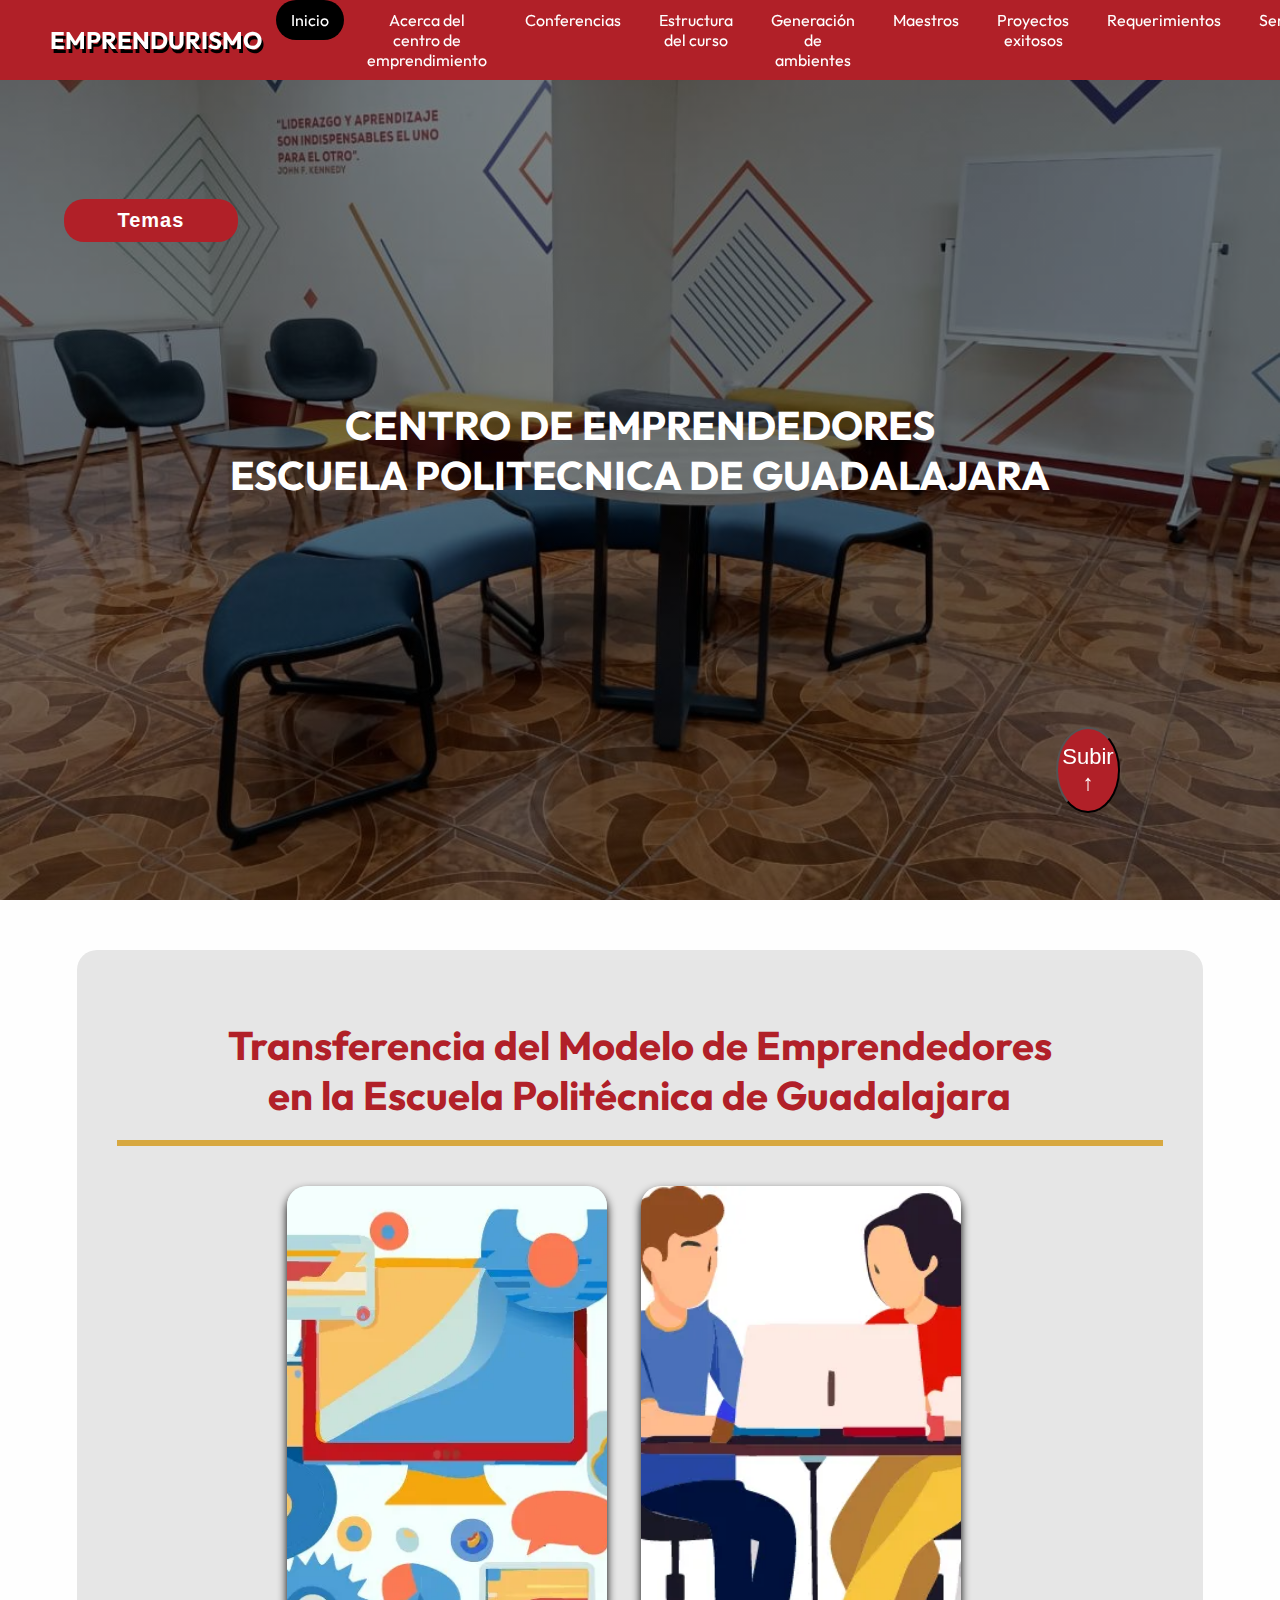
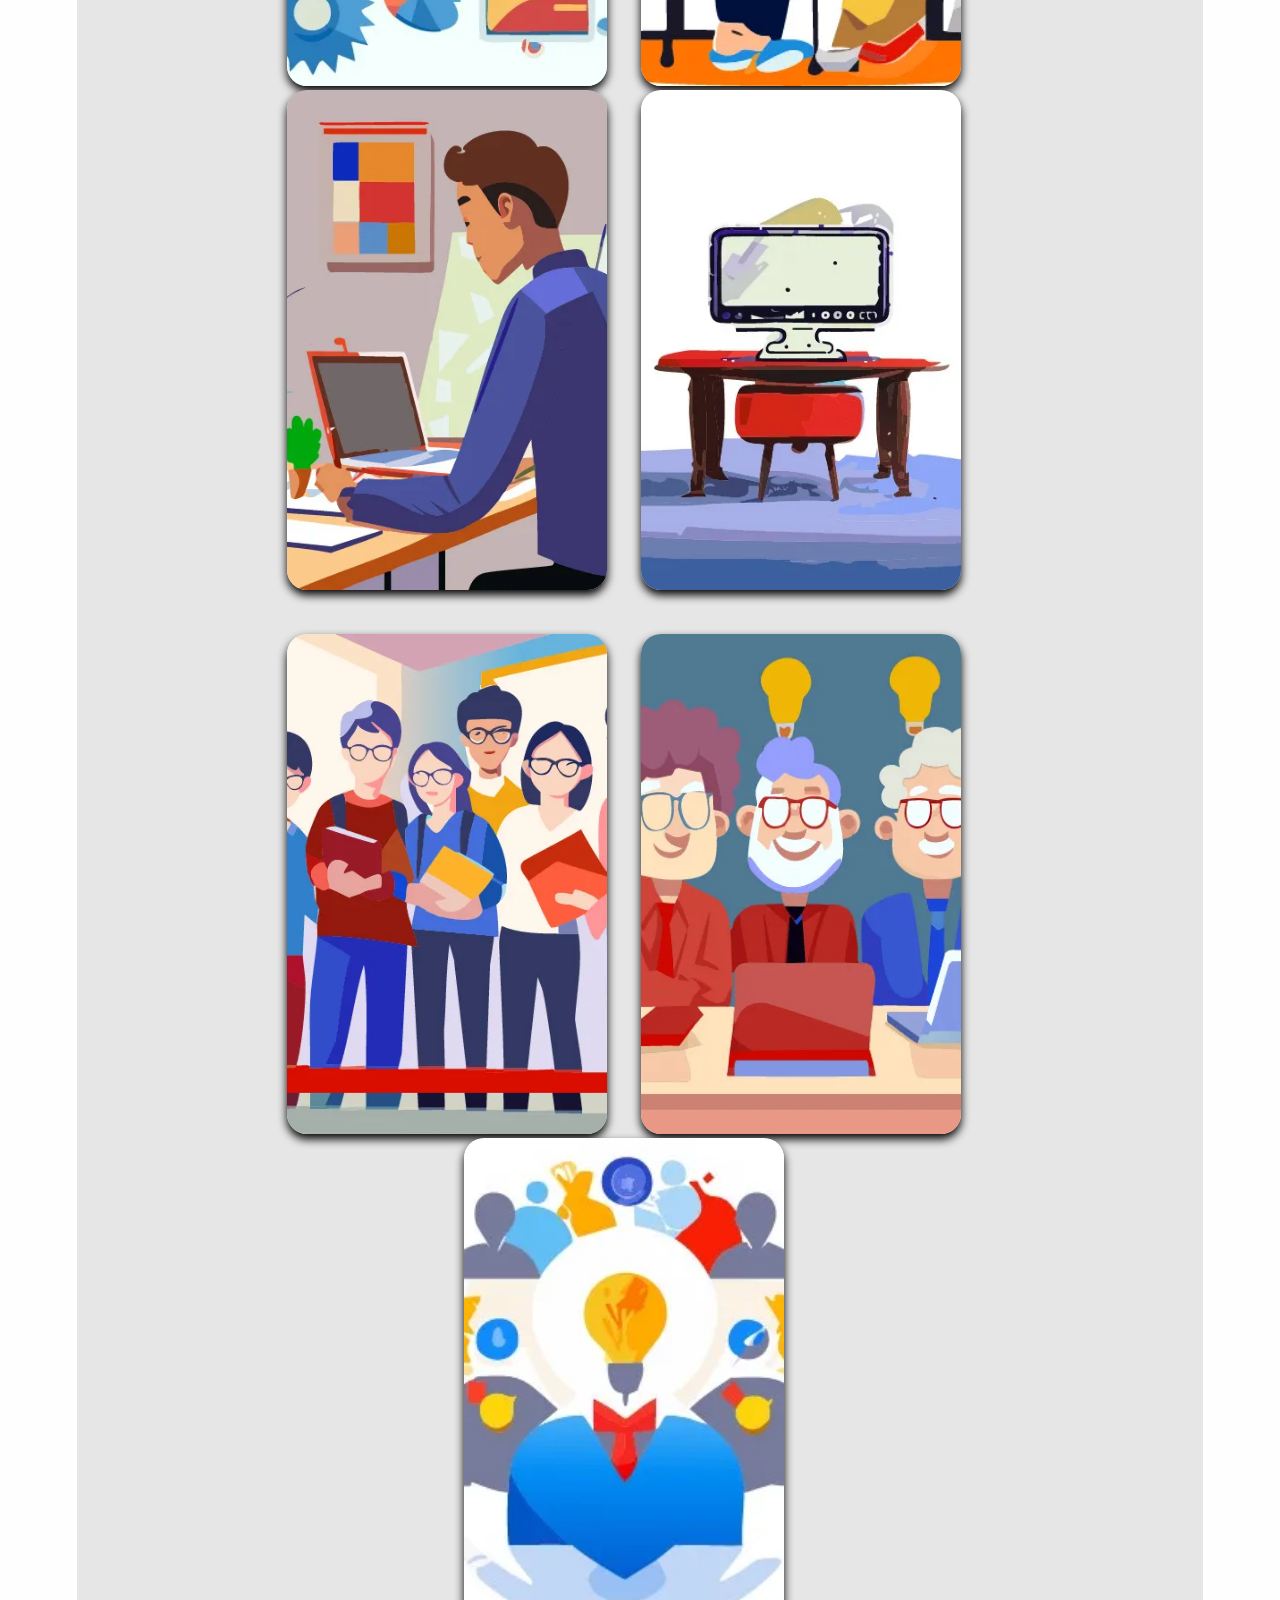
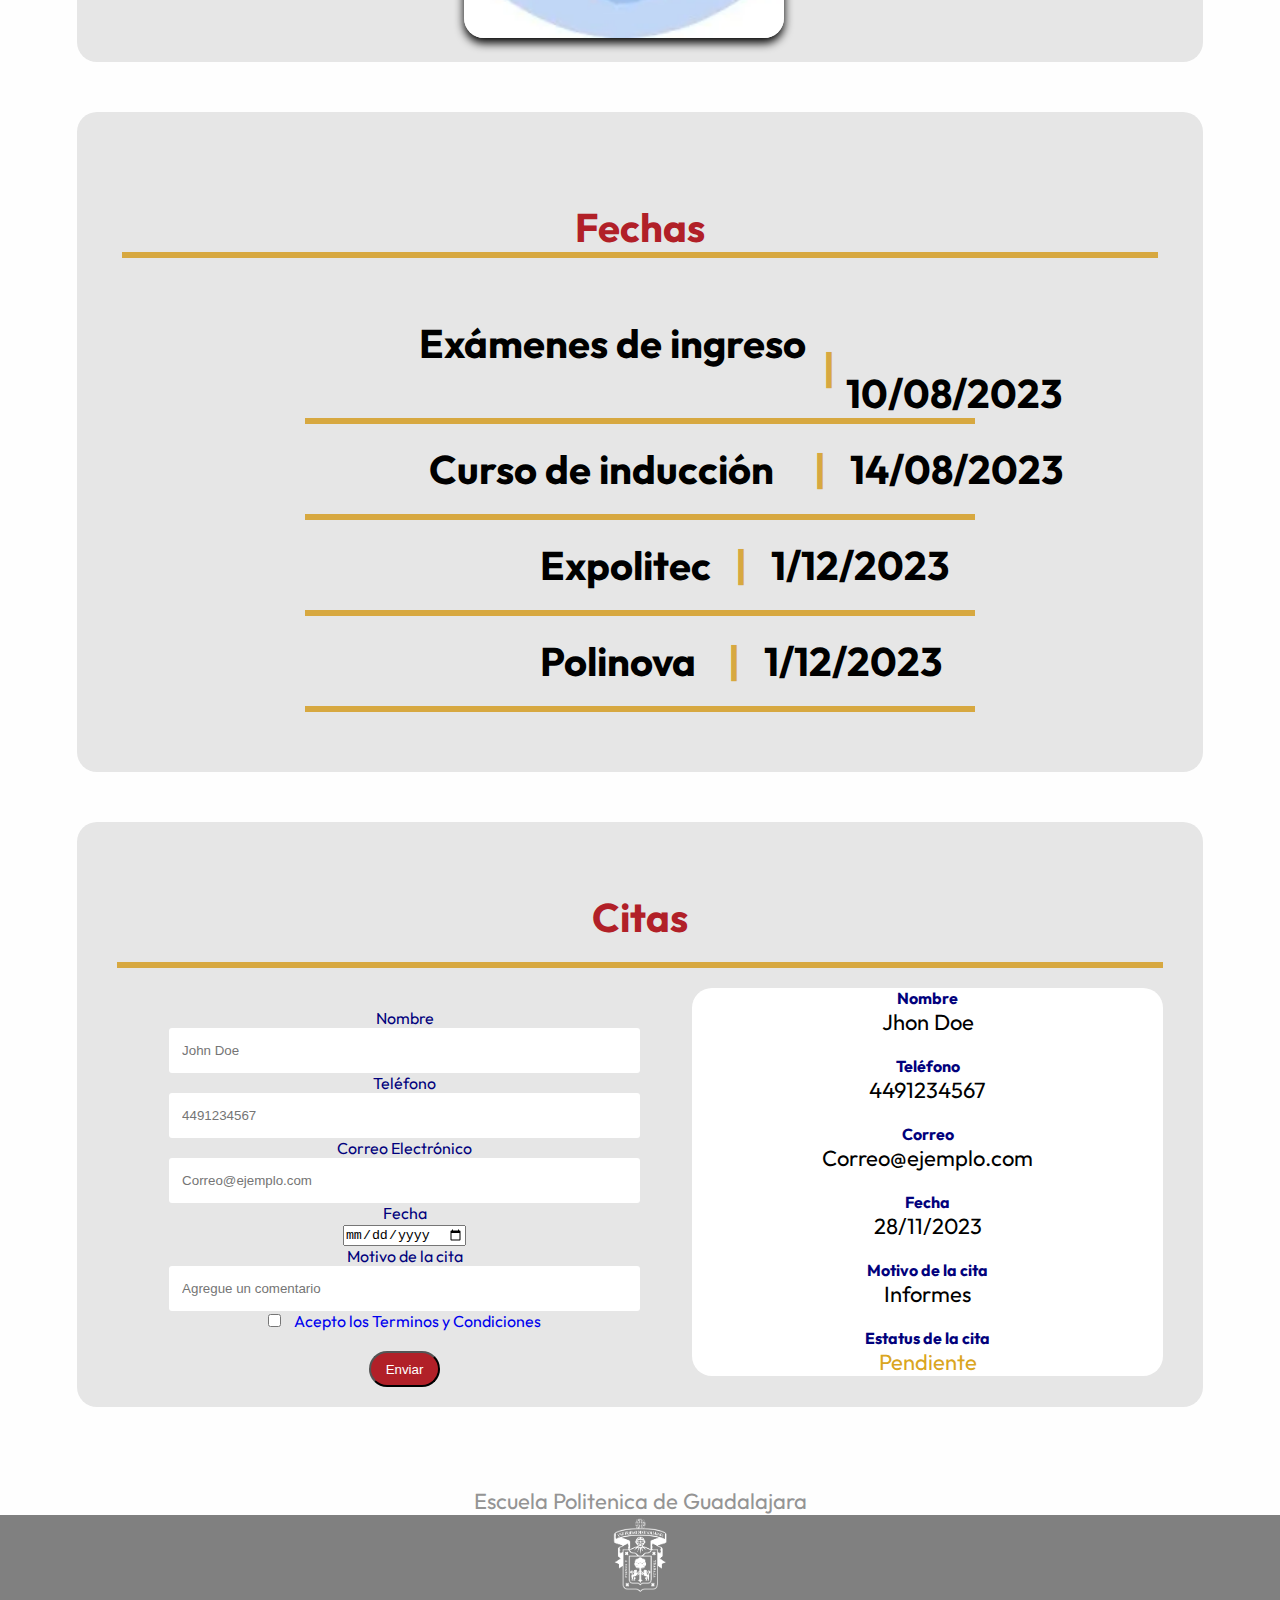
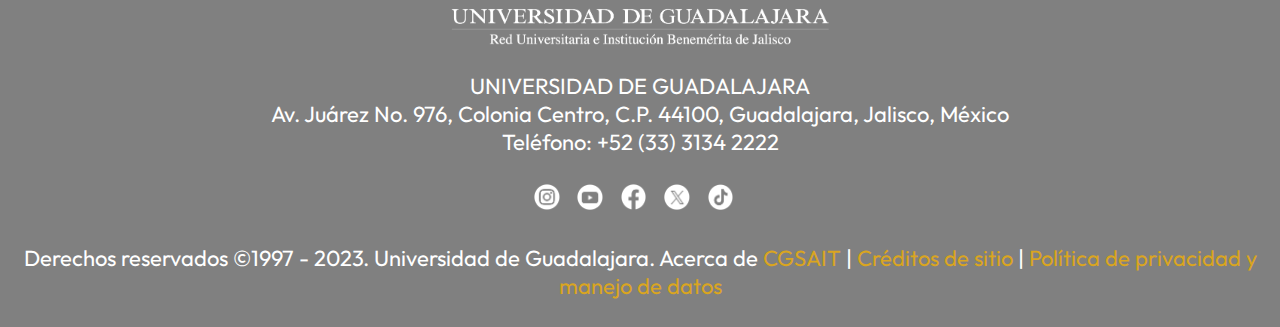
<file: Acerca de.html>
<!DOCTYPE html>
<html lang="en">

<head>
    <meta charset="UTF-8">
    <meta name="viewport" content="width=device-width, initial-scale=1.0">
    <link rel="preconnect" href="https://fonts.googleapis.com">
    <link rel="preconnect" href="https://fonts.gstatic.com" crossorigin>
    <link href="https://fonts.googleapis.com/css2?family=Outfit:wght@700&display=swap" rel="stylesheet">
    <link rel="stylesheet" href="Editor.css">
    <link rel="icon" href="img/logo.ico">
    <title>Acerca del centro de emprendimiento</title>
</head>

<body class="body">

    <header>
        <div class="logo">EMPRENDURISMO</div>
        <div class="hamburger">
            <div class="line"></div>
            <div class="line"></div>
            <div class="line"></div>
        </div>

        <nav class="nav-bar">
            <ul>
                <li>
                    <a href="index.html" class="active">Inicio</a>
                </li>
                <li>
                    <a href="Acerca de.html">Acerca del centro de emprendimiento</a>
                </li>
                <li>
                    <a href="Conferencias.html">Conferencias</a>
                </li>
                <li>
                    <a href="Estructura del curso.html">Estructura del curso</a>
                </li>
                <li>
                    <a href="Generación.html">Generación de ambientes</a>
                </li>
                <li>
                    <a href="Maestros.html">Maestros</a>
                </li>
                <li>
                    <a href="Proyectos exitosos.html">Proyectos exitosos</a>
                </li>
                <li>
                    <a href="Requerimientos.html">Requerimientos</a>
                </li>
                <li>
                    <a href="Servicios.html">Servicios</a>
                </li>

            </ul>
        </nav>
    </header>
    <script src="Elementos.js"></script>
    <section id="hero">
        <h1 style="color: rgb(255, 255, 255);">CENTRO DE EMPRENDEDORES <br> ESCUELA POLITECNICA DE GUADALAJARA</h1>
        <nav id="menu">
            <!-- start menu -->
            <ul class="a tam">
                <li class="a"><a>Temas</a>
                    <!-- start menu desplegable -->
                    <ul class="b">
                        <li class="b"><a href="#tit1">-Transferencias del Modelo de Emprendedores</a></li>
                        <li class="b"><a href="#tit2">-Fechas</a></li>
                        <li class="b"><a href="#tit3">-Citas</a></li>
                    </ul>
                    <!-- end menu desplegable -->
                </li>
            </ul>
            <!-- end menu -->
        </nav>
        <button class="boton"><a  class="no" href="#hero"><br><p>Subir ↑</p><br></a></button>
    </section>
    <div id="tit1" class="container-text">
        
        <div style="margin-top: 50px;">
            <h1 style=" color: #B12028;">Transferencia del Modelo de Emprendedores <br>
                en la Escuela Politécnica de Guadalajara</h1>
                <br>
            <div class="bbgt"></div><br><br>
        </div>
        
    <div>
        
        <div class="card1">
            <img src="compu.webp" class="card-img"> 
            <div class="card-body">
                <h1 class="card-title">OBJETIVO</h1>
                <p class="card-info">Formar a los Tecnólogos Profesionales de la Escuela Politécnica que cursan el <br>
                    6° semestre en competencias para una proyección de vida Emprendedora.</p>
            </div>  
            
            
            
        </div>
        <div class="card1">
            <img src="emprendedores.webp" class="card-img"> 
            <div class="card-body">
                <h1 class="card-title" style="font-size: 32px;">¿Fomentar emprendimiento entre jóvenes?</h1>
                <p class="card-info">La falta de competencias emprendedoras lleva a egresados a empleos asalariados. Solo el 1.5% de jóvenes mexicanos son empleadores,
                     comparado con el 12% en otros países. Se urge brindar apoyo y cultivar el espíritu emprendedor.</p>
            </div>  
            
            
            
        </div>
        <div class="card1">
            <img src="emprendedores3.webp" class="card-img"> 
            <div class="card-body">
                <h1 class="card-title">Historia</h1>
                <p class="card-info">Iniciado en 2013, el Modelo busca desarrollar habilidades emprendedoras como alternativa al empleo asalariado. 
                    Desarrollado en colaboración con organizaciones y subsistemas educativos, se ha expandido por todo el país y aspira a estar presente en todas las instituciones públicas de Educación Media Superior.</p>
            </div>  
            
            
            
        </div>
        <div class="card1">
            <img src="escritorio.webp" class="card-img"> 
            <div class="card-body">
                <h1 class="card-title">Objetivos específicos</h1>
                <p class="card-info">-Promover y fomentar la vocación y la cultura emprendedora.<br>
                    - Fomentar el emprendimiento a través de talleres de formación, entrenamiento,asesorías y otras actividades.<br>
                    - Promover ambientes emprendedores<br>
                    - Formar docentes y estudiantes</p>
            </div>  
            
            
            
        </div>
    </div>
    <br>
    <br>
    <div>
        <div class="card1">
            <img src="alumnos.webp" class="card-img"> 
            <div class="card-body">
                <h1 class="card-title">Beneficiarios</h1>
                <p class="card-info">Estudiantes de la Escuela Politécnica de Guadalajara.</p>
            </div>  
            
            
            
        </div>
        <div class="card1">
            <img src="fundamentales.webp" class="card-img"> 
            <div class="card-body">
                <h1 class="card-title1">¿Cuáles son los componentes fundamentales?</h1>
                <p class="card-info">El Modelo opera en cuatro componentes: <br>
                    - Formación de competencias emprendedoras(Talento)<br>
                    - Generación de ambientes y espacios(Centros Emprendedores)<br>
                    - Estímulos para emprendedores(Becas)<br>
                    - Vinculación con el Ecosistema Emprendedor(Salidas laterales)</p>
            </div>  
            
            
            
        </div>

        <div class="card1">
            <img src="foco.webp" class="card-img"> 
            <div class="card-body">
                <h1 class="card-title1">Desarrollo personal emprendedor a través de cinco competencias clave.</h1>
                <p class="card-info">1- Liderazgo <br>
                    2- Empatía <br>
                    3- Comunicación <br>
                    4- Trabajo en equipo <br>
                    5- Innovación</p>
            </div>  
            
            
            
        </div>

    </div>
</div>
    <div id="tit2" class="back2">
        <div class="titm bbgb">
            <br>
            <h1 class="titf">
                Fechas
            </h1>
        </div>
        <br>
        <br>
        <div  class="tita bbgb">
            <br>
            <div class="parrafos hor2">
                <h1>
                    Exámenes de ingreso &nbsp;&nbsp;&nbsp;&nbsp;
                </h1>
                <h1 class="palo">|</h1>
                <h1>
                    &nbsp;&nbsp; 10/08/2023
                </h1>
            </div>
        </div>
          <div class="tita bbgb">
            <br>
            <div class="parrafos hor1">
                <h1>
                    Curso de inducción &nbsp;&nbsp;&nbsp;&nbsp;
                </h1>
                <h1 class="palo">|</h1>
                <h1>
                    &nbsp;&nbsp; 14/08/2023
                </h1>
            </div>
            
            <br>
          </div>
          <div class="tita bbgb">
            <br>
            <div class="parrafos hor">
                <h1>
                    Expolitec &nbsp;&nbsp;
                </h1>
                <h1 class="palo">|</h1>
                <h1>
                    &nbsp;&nbsp; 1/12/2023
                </h1>
            </div>
            
            <br>
          </div>
          <div class="tita bbgb">
            <br>
            <div class="parrafos hor">
                <h1>
                    Polinova &nbsp;&nbsp;&nbsp;
                </h1>
                <h1 class="palo">|</h1>
                <h1>
                    &nbsp;&nbsp; 1/12/2023
                </h1>
            </div>
            
            <br>
          </div>
          <br>
          <br>
      </div>
    
    <div id="tit3" class="cita container-text">
        <div style="margin-top: 50px;">
            <h1 style=" color: #B12028;">Citas</h1>
                <br>
            <div class="bbgt"></div><br><br>
        </div>
        <div class="parrafos">
            <div class="for">
                <main>
                    <form action="" class="formulario" id="formulario">
        
                        <!-- Grupo: Nombre -->
                        <div class="formulario__grupo" id="grupo__nombre">
                            <label for="nombre" class="formulario__label" style="color: rgb(1,1,124);">Nombre</label>
                            <div class="formulario__grupo-input">
                                <input type="text" class="formulario__input" name="nombre" id="nombre" placeholder="John Doe" required>
                                <i class="formulario__validacion-estado fas fa-times-circle"></i>
                            </div>
                            <p class="formulario__input-error">El usuario tiene que ser de 4 a 16 dígitos y solo puede contener numeros, letras y guion bajo.</p>
                        </div>
        
                        <!-- Grupo: Teléfono -->
                        <div class="formulario__grupo" id="grupo__telefono">
                            <label for="telefono" class="formulario__label" style=" color: rgb(1,1,124);">Teléfono</label>
                            <div class="formulario__grupo-input">
                                <input type="number" class="formulario__input" name="telefono" id="telefono" placeholder="4491234567" required>
                                <i class="formulario__validacion-estado fas fa-times-circle"></i>
                            </div>
                            <p class="formulario__input-error">El telefono solo puede contener numeros y el maximo son 10 dígitos.</p>
                        </div>
        
                        <!-- Grupo: Correo Electronico -->
                        <div class="formulario__grupo" id="grupo__correo">
                            <label for="correo" class="formulario__label" style="color: rgb(1,1,124);">Correo Electrónico</label>
                            <div class="formulario__grupo-input">
                                <input type="email" class="formulario__input" name="correo" id="correo" placeholder="Correo@ejemplo.com" required>
                                <i class="formulario__validacion-estado fas fa-times-circle"></i>
                            </div>
                            <p class="formulario__input-error">El correo solo puede contener letras, numeros, puntos, guiones y guion bajo.</p>
                        </div>
        
                        <!-- Grupo: Fecha -->
                        <label for="fecha" class="formulario__label" style="color: rgb(1,1,124);">Fecha</label>
                        <br>
                        <input type="date" name="date">
                        
        
                        <!-- Grupo: Comentarios -->
                        <div class="formulario__grupo" id="grupo__comentarios">
                            <label for="comentarios" class="formulario__label" style="color: rgb(1,1,124);">Motivo de la cita</label>
                            <div class="formulario__grupo-input">
                                <input type="text" class="formulario__input" name="comentarios" id="comentarios" placeholder="Agregue un comentario">
                                <i class="formulario__validacion-estado fas fa-times-circle"></i>
                            </div>
                            <p class="formulario__input-error">Los comentarios no debe contener más de 200 caracteres</p>
                        </div>
        
                        <!-- Grupo: Terminos y Condiciones -->
                        <div class="formulario__grupo" id="grupo__terminos">
                            <label class="formulario__label">
                                <input class="formulario__checkbox" type="checkbox" name="terminos" id="terminos">
                                <a class="nodec" href="https://www.asus.com/es/terms_of_use_notice_privacy_policy/official-site">Acepto los Terminos y Condiciones</a>
                            </label>
                        </div>
            
                        <div class="formulario__mensaje" id="formulario__mensaje">
                            <p><i class="fas fa-exclamation-triangle"></i> <b>Error:</b> Por favor rellena el formulario correctamente. </p>
                        </div>
                        <br>
                            <button type="submit" class="boton1">Enviar</button>
                            <p class="formulario__mensaje-exito" id="formulario__mensaje-exito">Formulario enviado exitosamente!</p>
                    </form>
                </main>    
            </div>
            <div class="for1">
                <h4>Nombre</h4>
                <p>Jhon Doe</p>
                <br>
                <h4>Teléfono</h4>
                <p>4491234567</p>
                <br>
                <h4>Correo</h4>
                <p>Correo@ejemplo.com</p>
                <br>
                <h4>Fecha</h4>
                <p>28/11/2023</p>
                <br>
                <h4>Motivo de la cita</h4>
                <p>Informes</p>
                <br>
                <h4>Estatus de la cita</h4>
                <p style="color: goldenrod">Pendiente</p>
            </div>
        </div>
    </div>

<br>
<br>
<br>
<br>
    <footer>
        <div class="row">
            <div class="col-lg-12">
                <center>
                    <p style="color:#949494;">Escuela Politenica de Guadalajara</p>
                </center>
            </div>
        </div>
        <div class="fot">
            <img class="imga" src="img/Escudo_udg.png"><br><br>
            <p>
                UNIVERSIDAD DE GUADALAJARA<br>
                Av. Juárez No. 976, Colonia Centro, C.P. 44100, Guadalajara, Jalisco, México<br>
                Teléfono: +52 (33) 3134 2222
                <br>
                <br>
                <a href="https://www.instagram.com/udg_oficial/"><img class="logos" src="instagram.png"></a>
                <a href="https://www.youtube.com/@UdeG"><img class="logos" src="youtube.png"></a>
                <a href="https://www.facebook.com/udg.mx"><img class="logos" src="facebook.png"></a>
                <a href="https://twitter.com/udg_oficial"><img class="logos" src="twitter.png"></a>
                <a href="https://www.tiktok.com/@udeg_oficial"><img class="logos" src="tiktok.png"></a>
                <br>
                <br>
                Derechos reservados ©1997 - 2023. Universidad de Guadalajara. Acerca de <a class="dis"
                    href="https://cgsait.udg.mx">CGSAIT</a> | <a class="dis"
                    href="https://www.udg.mx/info/creditos">Créditos de sitio</a> | <a class="dis"
                    href="https://www.udg.mx/politica-de-privacidad-y-manejo-de-datos">Política de privacidad y manejo
                    de datos</a>
                <br>
                <br>

            </p>
        </div>
    </footer>

</body>

</html>
</file>
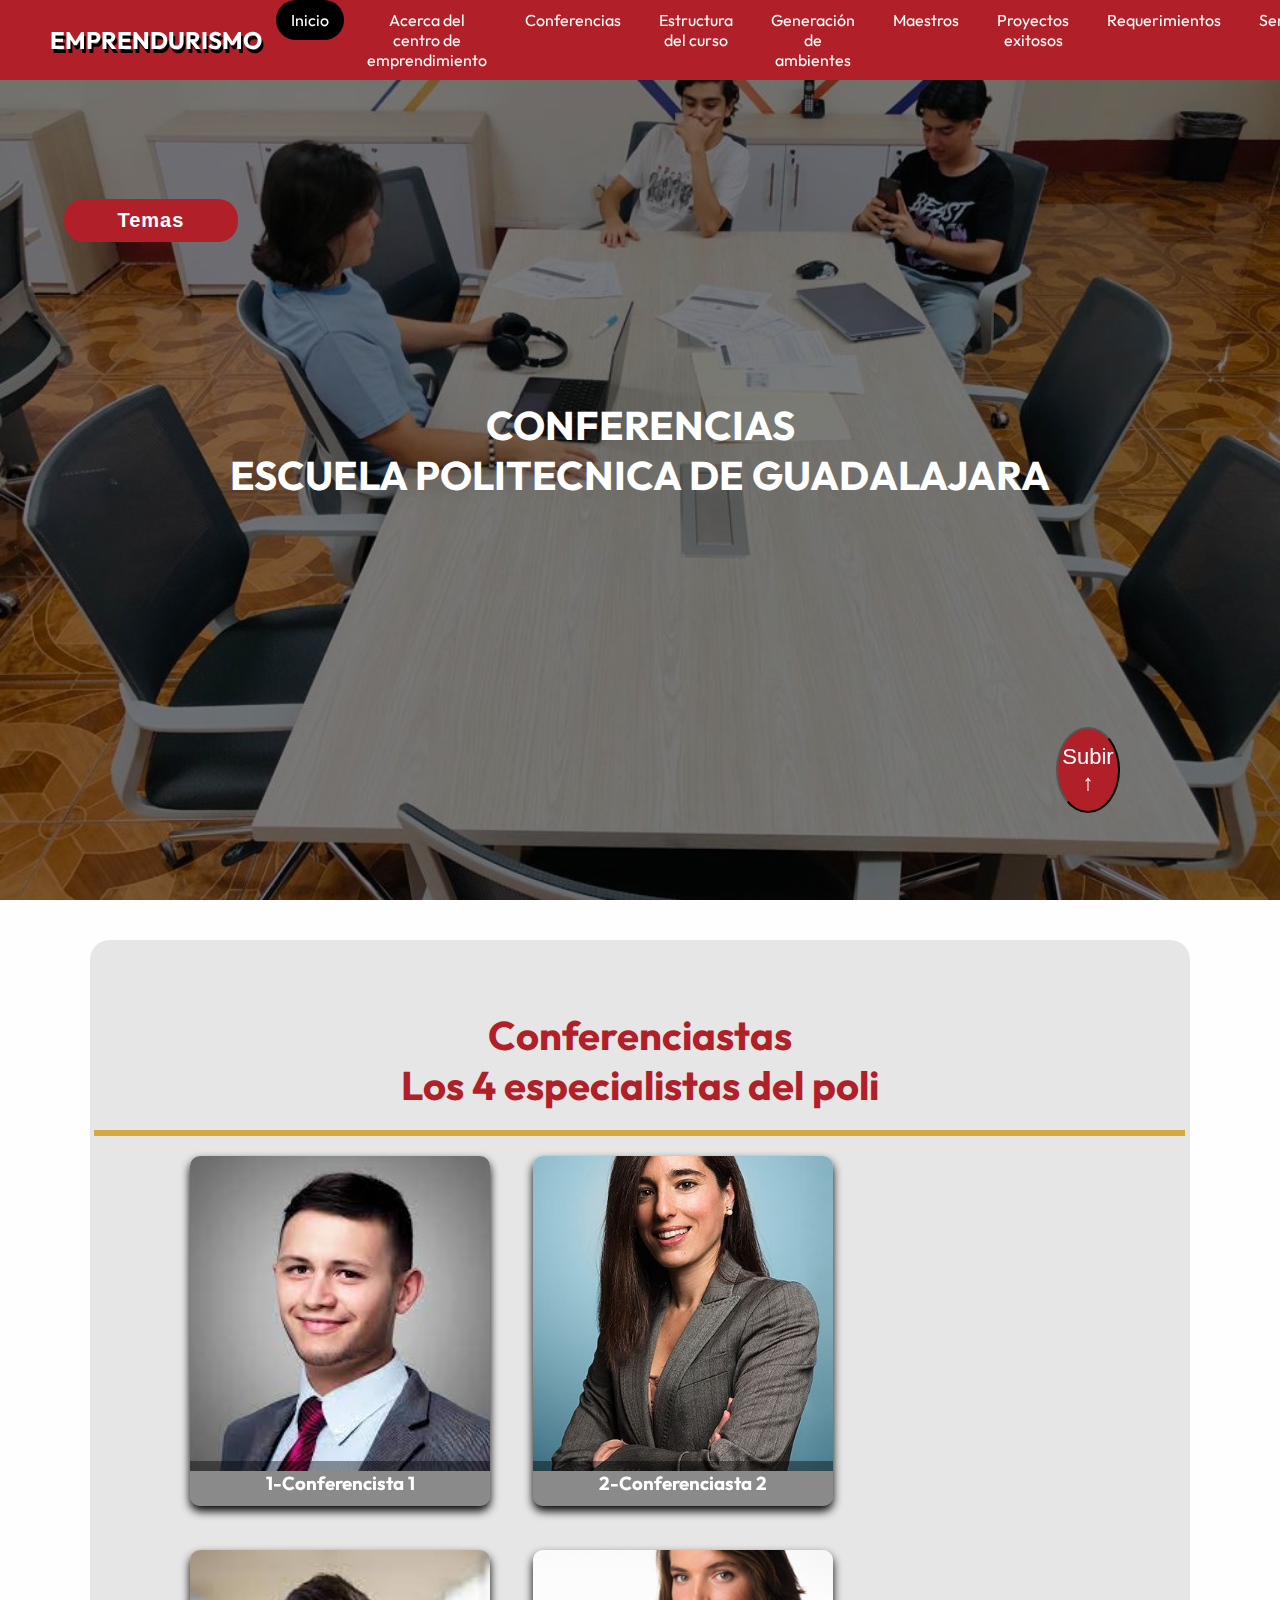
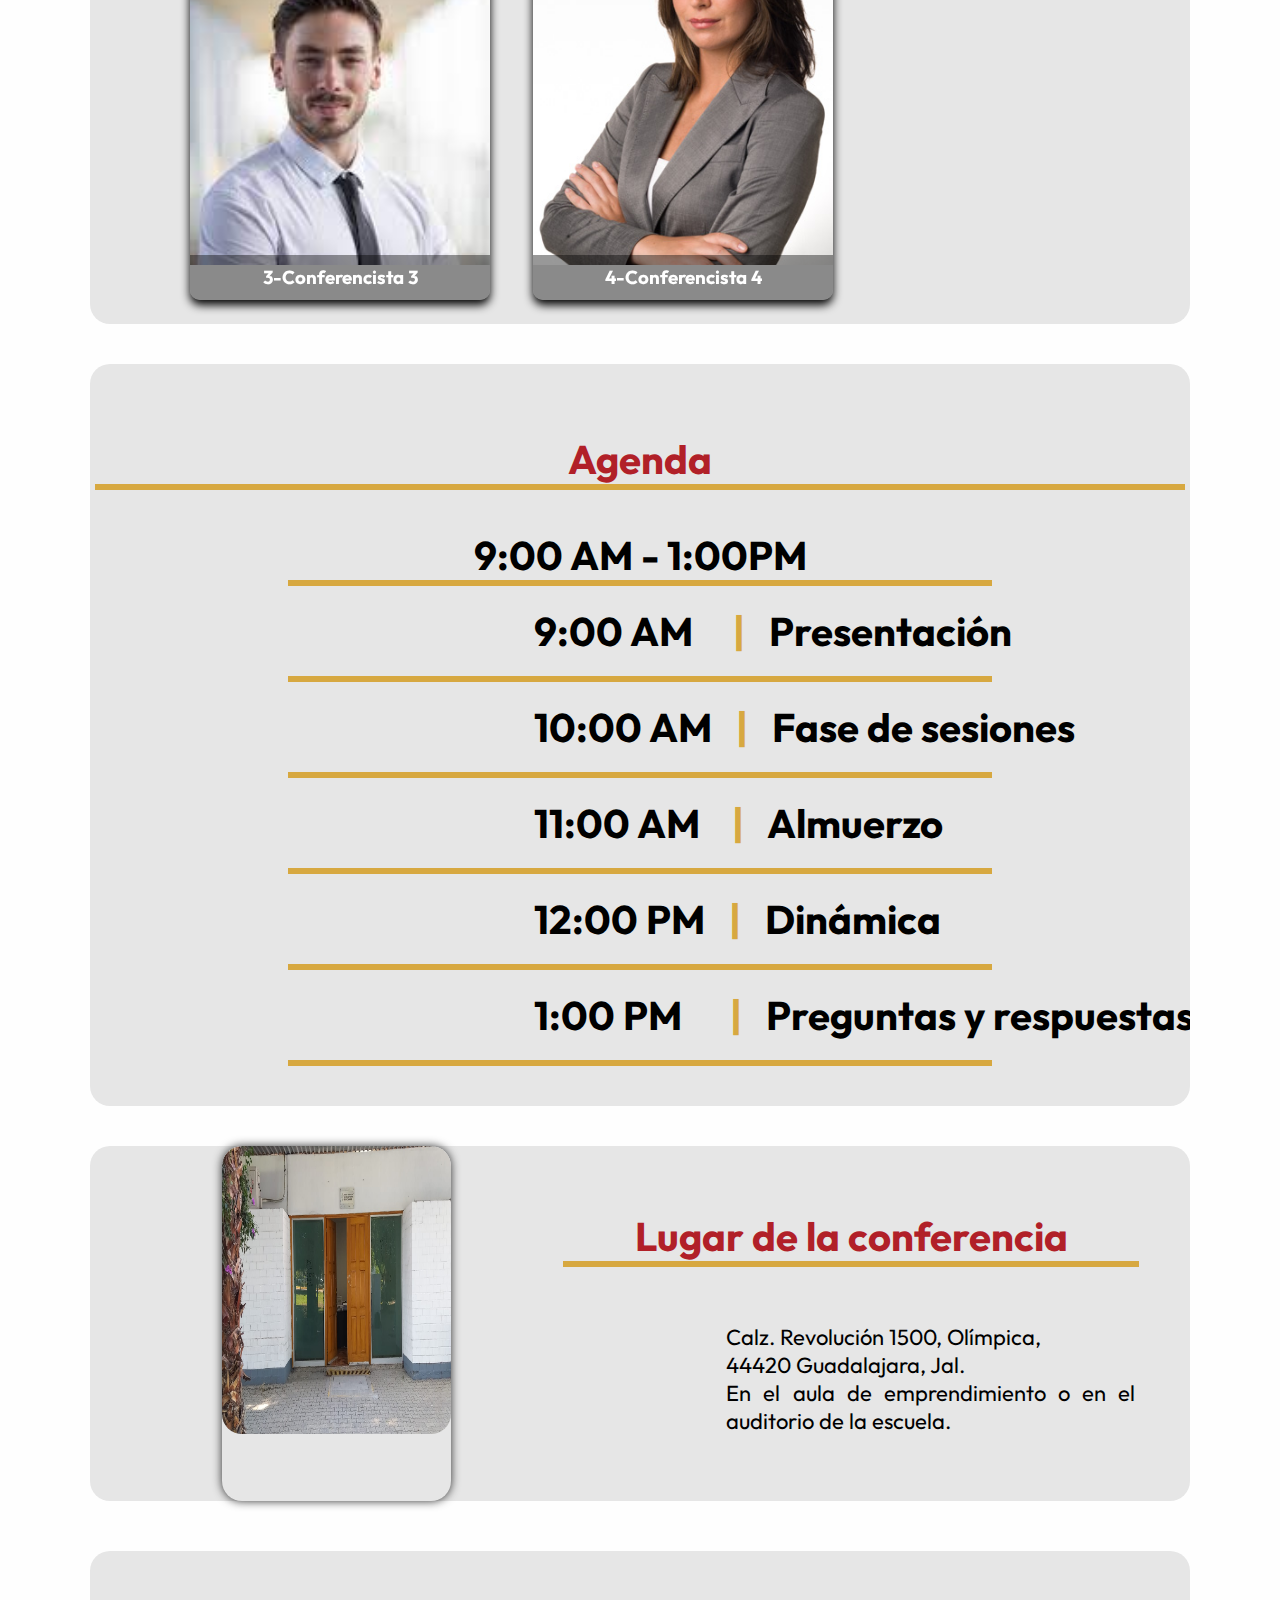
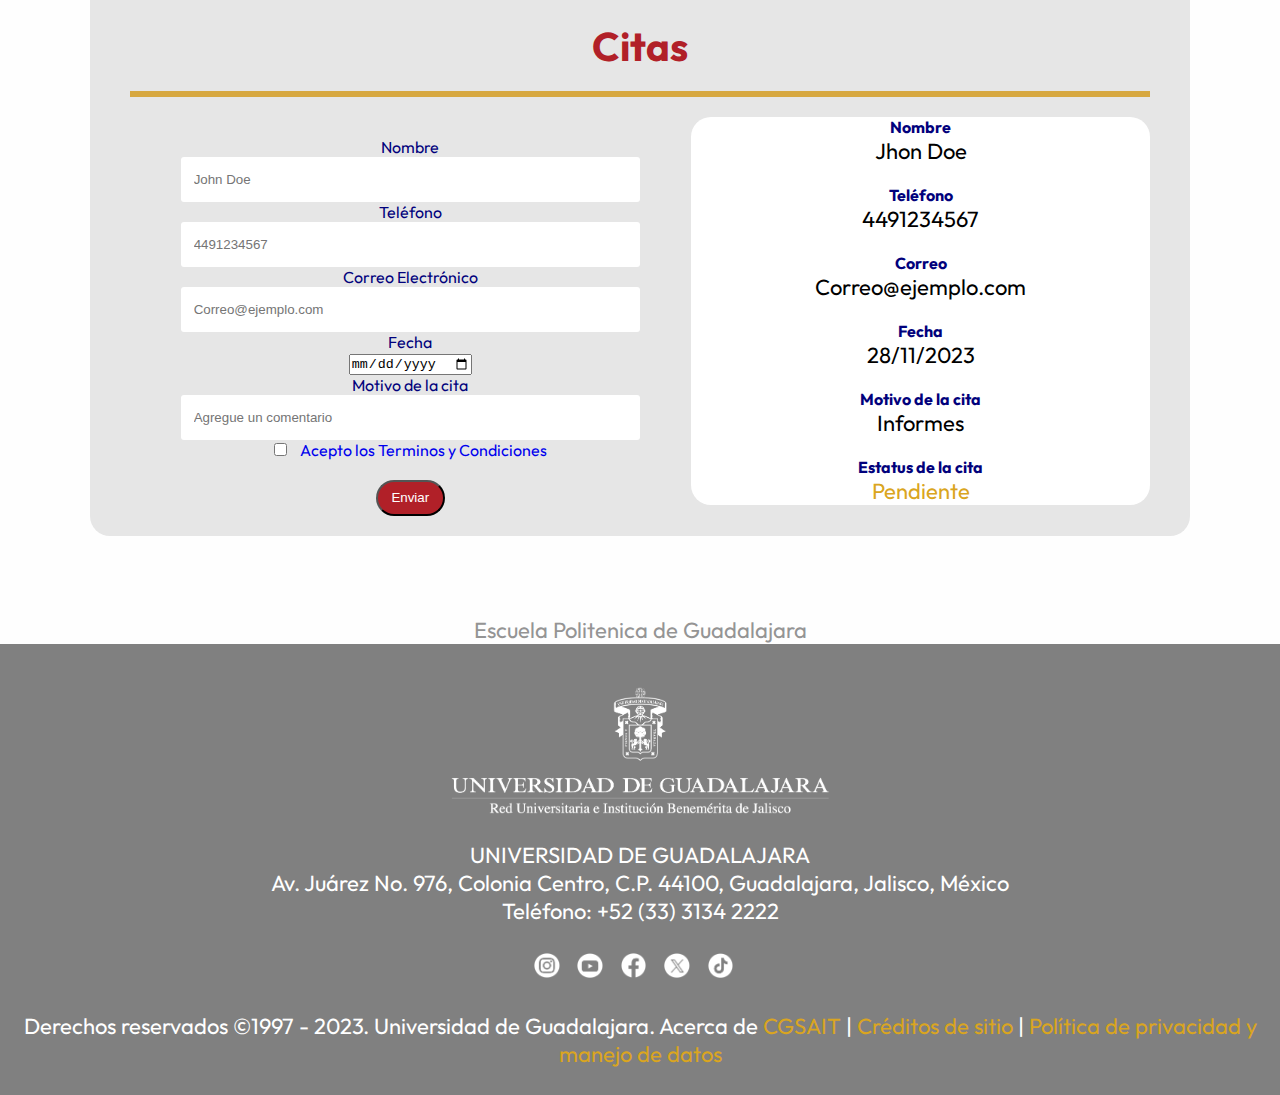
<file: Conferencias.html>
<!DOCTYPE html>
<html lang="en">
<head>
    <meta charset="UTF-8">
    <meta name="viewport" content="width=device-width, initial-scale=1.0">
    <link rel="stylesheet" href="Editor.css">
    <link rel="preconnect" href="https://fonts.googleapis.com">
    <link rel="preconnect" href="https://fonts.gstatic.com" crossorigin>
    <link href="https://fonts.googleapis.com/css2?family=Outfit:wght@700&display=swap" rel="stylesheet">
    <link rel="icon" href="img/logo.ico">
    <title>Conferencias</title>
</head>
<body class="bodyc">
  <header>
    <div class="logo">EMPRENDURISMO</div>
    <div class="hamburger">
        <div class="line"></div>
        <div class="line"></div>
        <div class="line"></div>
    </div>
    
    <nav class="nav-bar">
        <ul>
            <li>
                <a href="index.html" class="active">Inicio</a>
            </li>
            <li>
                <a href="Acerca de.html">Acerca del centro de emprendimiento</a>
            </li>
            <li>
                <a href="Conferencias.html">Conferencias</a>
            </li>
            <li>
                <a href="Estructura del curso.html">Estructura del curso</a>
            </li>
            <li>
                <a href="Generación.html">Generación de ambientes</a>
            </li>
            <li>
                <a href="Maestros.html">Maestros</a>
            </li>
            <li>
                <a href="Proyectos exitosos.html">Proyectos exitosos</a>
            </li>
            <li>
                <a href="Requerimientos.html">Requerimientos</a>
            </li>
            <li>
                <a href="Servicios.html">Servicios</a>
            </li>
                        
        </ul>
        </nav>
  </header>
  <script src="Elementos.js"></script>

  <section id="hero1">
    <h1 style="color: rgb(255, 255, 255);">CONFERENCIAS <br> ESCUELA POLITECNICA DE GUADALAJARA</h1>
    <nav id="menu">
        <!-- start menu -->
        <ul class="a tam">
            <li class="a"><a>Temas</a>
                <!-- start menu desplegable -->
                <ul class="b">
                    <li class="b"><a href="#tit1">-Conferencistas</a></li>
                    <li class="b"><a href="#tit2">-Agenda</a></li>
                    <li class="b"><a href="#tit3">-Lugar</a></li>
                    <li class="b"><a href="#tit4">-Citas</a></li>
                </ul>
                <!-- end menu desplegable -->
            </li>
        </ul>
        <!-- end menu -->
    </nav>
    <button class="boton"><a  class="no" href="#hero1"><br><p>Subir ↑</p><br></a></button>
</section>
<br>
<br>
<div id="tit1" class="back1">
    <div class="titm1 bbgb">
        <br>
        <h1>
          Conferenciastas <br>Los 4 especialistas del poli
        </h1>
        <br>
      </div>
      <div class="card">
        <div class="face front">
          <img src="Conferencista 1.jpg" alt="">
          <h3>1-Conferencista 1</h3>
        </div>
        <div class="face back">
          <h3 class="sty1">Simón Perea</h3>
          <p>El futuro de la nube
            "Son plataformas sencillas de mantener, así como rápidas y que permiten mantener los datos y la información siempre actualizada y 
            guardada de forma segura.."</p>
          <div class="link">
            <img class="logos1" src="instagram.png">
            <img class="logos1" src="facebook.png">
            <img class="logos1" src="youtube.png">
          </div>
        </div>
      </div>
      <div class="card">
        <div class="face front">
          <img class="mujer" src="Conferencista 2.jpg" alt="">
          <h3>2-Conferenciasta 2</h3>
        </div>
        <div class="face back">
          <h3 class="sty1">Rocío Bonilla</h3>
          <p> Empresas y bases de datos
            "La función Perfil de datos ofrece estadísticas completas para cada campo de datos seleccionado cuando se 
            ejecuta el flujo de datos..."</p>
          <div class="link">
            <img class="logos1" src="instagram.png">
            <img class="logos1" src="facebook.png">
            <img class="logos1" src="youtube.png">
          </div>
        </div>
      </div>
          <div class="card">
            <div class="face front">
              <img src="Conferencista 3.jpg" alt="">
              <h3>3-Conferencista 3</h3>
            </div>
            <div class="face back">
              <h3 class="sty1">Mauricio Lerma</h3>
              <p>Diseño funcional fácil
                "El diseño funcional, se basa en solucionar de forma efectiva un problema
                 de un usuario desde el punto de vista de la función..."
            </p>
              <div class="link">
                <img class="logos1" src="instagram.png">
                <img class="logos1" src="facebook.png">
                <img class="logos1" src="youtube.png">
              </div>
            </div>
          </div>
          <div class="card">
            <div class="face front">
              <img class="mujer" src="Conferencista 4.jpg" alt="">
              <h3>4-Conferencista 4</h3>
            </div>
            <div class="face back">
              <h3 class="sty1">Brenda Sierra</h3>
              <p> Creando habilidades futuras
                "Las habilidades del futuro son conocimientos, actitudes, valores, etc., que nos ayudarán a 
                enfrentar el futuro..."</p>
              <div class="link">
                <img class="logos1" src="instagram.png">
                <img class="logos1" src="facebook.png">
                <img class="logos1" src="youtube.png">
              </div>
            </div>
          </div>
</div>
  <br>
  <br>
  <div id="tit2" class="back">
    <div class="titm bbgb">
        <br>
        <h1 class="titf">
            Agenda
        </h1>
    </div>
    <br>
    <br>
    <div  class="tita bbgb">
        <div>
            <h1>
                9:00 AM - 1:00PM
            </h1>
        </div>
    </div>
      <div class="tita bbgb">
        <br>
        <div class="parrafos hor">
            <h1>
                9:00 AM &nbsp;&nbsp;&nbsp;&nbsp;
            </h1>
            <h1 class="palo">|</h1>
            <h1>
                &nbsp;&nbsp; Presentación
            </h1>
        </div>
        
        <br>
      </div>
      <div class="tita bbgb">
        <br>
        <div class="parrafos hor">
            <h1>
                10:00 AM &nbsp;&nbsp;
            </h1>
            <h1 class="palo">|</h1>
            <h1>
                &nbsp;&nbsp; Fase de sesiones
            </h1>
        </div>
        
        <br>
      </div>
      <div class="tita bbgb">
        <br>
        <div class="parrafos hor">
            <h1>
                11:00 AM &nbsp;&nbsp;&nbsp;
            </h1>
            <h1 class="palo">|</h1>
            <h1>
                &nbsp;&nbsp; Almuerzo
            </h1>
        </div>
        
        <br>
      </div>
      <div class="tita bbgb">
        <br>
        <div class="parrafos hor">
            <h1>
                12:00 PM &nbsp;&nbsp;
            </h1>
            <h1 class="palo">|</h1>
            <h1>
                &nbsp;&nbsp; Dinámica
            </h1>
        </div>
        
        <br>
      </div>
      <div class="tita bbgb">
        <br>
        <div class="parrafos hor">
            <h1>
                1:00 PM &nbsp;&nbsp;&nbsp;&nbsp;&nbsp;
            </h1>
            <h1 class="palo">|</h1>
            <h1>
                &nbsp;&nbsp; Preguntas y respuestas
            </h1>
        </div>
        
        <br>
      </div>
      <br>
      <br>
  </div>
  <br>
  <br>
  <div id="tit3" class="lug1">
    <div class="parrafos">
        <div class="slider1 fon">
            <ul>
                <li><img style="height: 32vh;" src="Laboratorio1.jpeg" alt=""></li>
                <li><img src="Foto inicio1.jpeg" alt=""></li>
                <li><img src="Foto inicio2.jpeg" alt=""></li>
                <li><img src="Foto inicio3.jpeg" alt=""></li>
                <li><img src="Foto inicio4.jpeg" alt=""></li>
                <li><img src="Laboratorio6.jpeg" alt=""></li>
            </ul>
            <br>
            <br>
            <br>
            <br>
            <br>
            <br>
            <br>
        </div>
        <div class="lug">
            <h1 class="luga bbgb">Lugar de la conferencia</h1><br>
            <br>
            <p>Calz. Revolución 1500, Olímpica,<br> 44420 Guadalajara, Jal.</p>
            <p>En el aula de emprendimiento o en el auditorio de la escuela.</p>
        </div>
    </div>
  </div>
  
  <div id="tit4" class="cita1 container-text">
    <div style="margin-top: 50px;">
        <h1 style=" color: #B12028;">Citas</h1>
            <br>
        <div class="bbgt"></div><br><br>
    </div>
    <div class="parrafos">
        <div class="for">
            <main>
                <form action="" class="formulario" id="formulario">
    
                    <!-- Grupo: Nombre -->
                    <div class="formulario__grupo" id="grupo__nombre">
                        <label for="nombre" class="formulario__label" style="color: rgb(1,1,124);">Nombre</label>
                        <div class="formulario__grupo-input">
                            <input type="text" class="formulario__input" name="nombre" id="nombre" placeholder="John Doe" required>
                            <i class="formulario__validacion-estado fas fa-times-circle"></i>
                        </div>
                        <p class="formulario__input-error">El usuario tiene que ser de 4 a 16 dígitos y solo puede contener numeros, letras y guion bajo.</p>
                    </div>
    
                    <!-- Grupo: Teléfono -->
                    <div class="formulario__grupo" id="grupo__telefono">
                        <label for="telefono" class="formulario__label" style=" color: rgb(1,1,124);">Teléfono</label>
                        <div class="formulario__grupo-input">
                            <input type="number" class="formulario__input" name="telefono" id="telefono" placeholder="4491234567" required>
                            <i class="formulario__validacion-estado fas fa-times-circle"></i>
                        </div>
                        <p class="formulario__input-error">El telefono solo puede contener numeros y el maximo son 10 dígitos.</p>
                    </div>
    
                    <!-- Grupo: Correo Electronico -->
                    <div class="formulario__grupo" id="grupo__correo">
                        <label for="correo" class="formulario__label" style="color: rgb(1,1,124);">Correo Electrónico</label>
                        <div class="formulario__grupo-input">
                            <input type="email" class="formulario__input" name="correo" id="correo" placeholder="Correo@ejemplo.com" required>
                            <i class="formulario__validacion-estado fas fa-times-circle"></i>
                        </div>
                        <p class="formulario__input-error">El correo solo puede contener letras, numeros, puntos, guiones y guion bajo.</p>
                    </div>
    
                    <!-- Grupo: Fecha -->
                    <label for="fecha" class="formulario__label" style="color: rgb(1,1,124);">Fecha</label>
                    <br>
                    <input type="date" name="date">
                    
    
                    <!-- Grupo: Comentarios -->
                    <div class="formulario__grupo" id="grupo__comentarios">
                        <label for="comentarios" class="formulario__label" style="color: rgb(1,1,124);">Motivo de la cita</label>
                        <div class="formulario__grupo-input">
                            <input type="text" class="formulario__input" name="comentarios" id="comentarios" placeholder="Agregue un comentario">
                            <i class="formulario__validacion-estado fas fa-times-circle"></i>
                        </div>
                        <p class="formulario__input-error">Los comentarios no debe contener más de 200 caracteres</p>
                    </div>
    
                    <!-- Grupo: Terminos y Condiciones -->
                    <div class="formulario__grupo" id="grupo__terminos">
                        <label class="formulario__label">
                            <input class="formulario__checkbox" type="checkbox" name="terminos" id="terminos">
                            <a class="nodec" href="https://www.asus.com/es/terms_of_use_notice_privacy_policy/official-site">Acepto los Terminos y Condiciones</a>
                        </label>
                    </div>
        
                    <div class="formulario__mensaje" id="formulario__mensaje">
                        <p><i class="fas fa-exclamation-triangle"></i> <b>Error:</b> Por favor rellena el formulario correctamente. </p>
                    </div>
                    <br>
                        <button type="submit" class="boton1">Enviar</button>
                        <p class="formulario__mensaje-exito" id="formulario__mensaje-exito">Formulario enviado exitosamente!</p>
                </form>
            </main>    
        </div>
        <div class="for1">
            <h4>Nombre</h4>
            <p>Jhon Doe</p>
            <br>
            <h4>Teléfono</h4>
            <p>4491234567</p>
            <br>
            <h4>Correo</h4>
            <p>Correo@ejemplo.com</p>
            <br>
            <h4>Fecha</h4>
            <p>28/11/2023</p>
            <br>
            <h4>Motivo de la cita</h4>
            <p>Informes</p>
            <br>
            <h4>Estatus de la cita</h4>
            <p style="color: goldenrod">Pendiente</p>
        </div>
    </div>
</div>
    <footer>
        <div class="row">
          <div class="col-lg-12">
        <br>
        <br>
        <br>
        <br>

            <center><p style="color:#949494;">Escuela Politenica de Guadalajara</p></center>
          </div>
        </div>
        <div class="fot">
            <br>
            <br>
            <img class="imga" src="img/Escudo_udg.png"><br><br>
            <p>
              UNIVERSIDAD DE GUADALAJARA<br>
              Av. Juárez No. 976, Colonia Centro, C.P. 44100, Guadalajara, Jalisco, México<br>
              Teléfono: +52 (33) 3134 2222
              <br>
              <br>
              <a href="https://www.instagram.com/udg_oficial/"><img class="logos" src="instagram.png"></a>
              <a href="https://www.youtube.com/@UdeG"><img class="logos" src="youtube.png"></a>
              <a href="https://www.facebook.com/udg.mx"><img class="logos" src="facebook.png"></a>
              <a href="https://twitter.com/udg_oficial"><img class="logos" src="twitter.png"></a>
              <a href="https://www.tiktok.com/@udeg_oficial"><img class="logos" src="tiktok.png"></a>
              <br>
              <br>
              Derechos reservados ©1997 - 2023. Universidad de Guadalajara. Acerca de <a class="dis" href="https://cgsait.udg.mx">CGSAIT</a>  | <a class="dis" href="https://www.udg.mx/info/creditos">Créditos de sitio</a> | <a class="dis" href="https://www.udg.mx/politica-de-privacidad-y-manejo-de-datos">Política de privacidad y manejo de datos</a> 
              <br>
              <br>
            </p>
          </div>
      </footer>
</body>
</html>
</file>
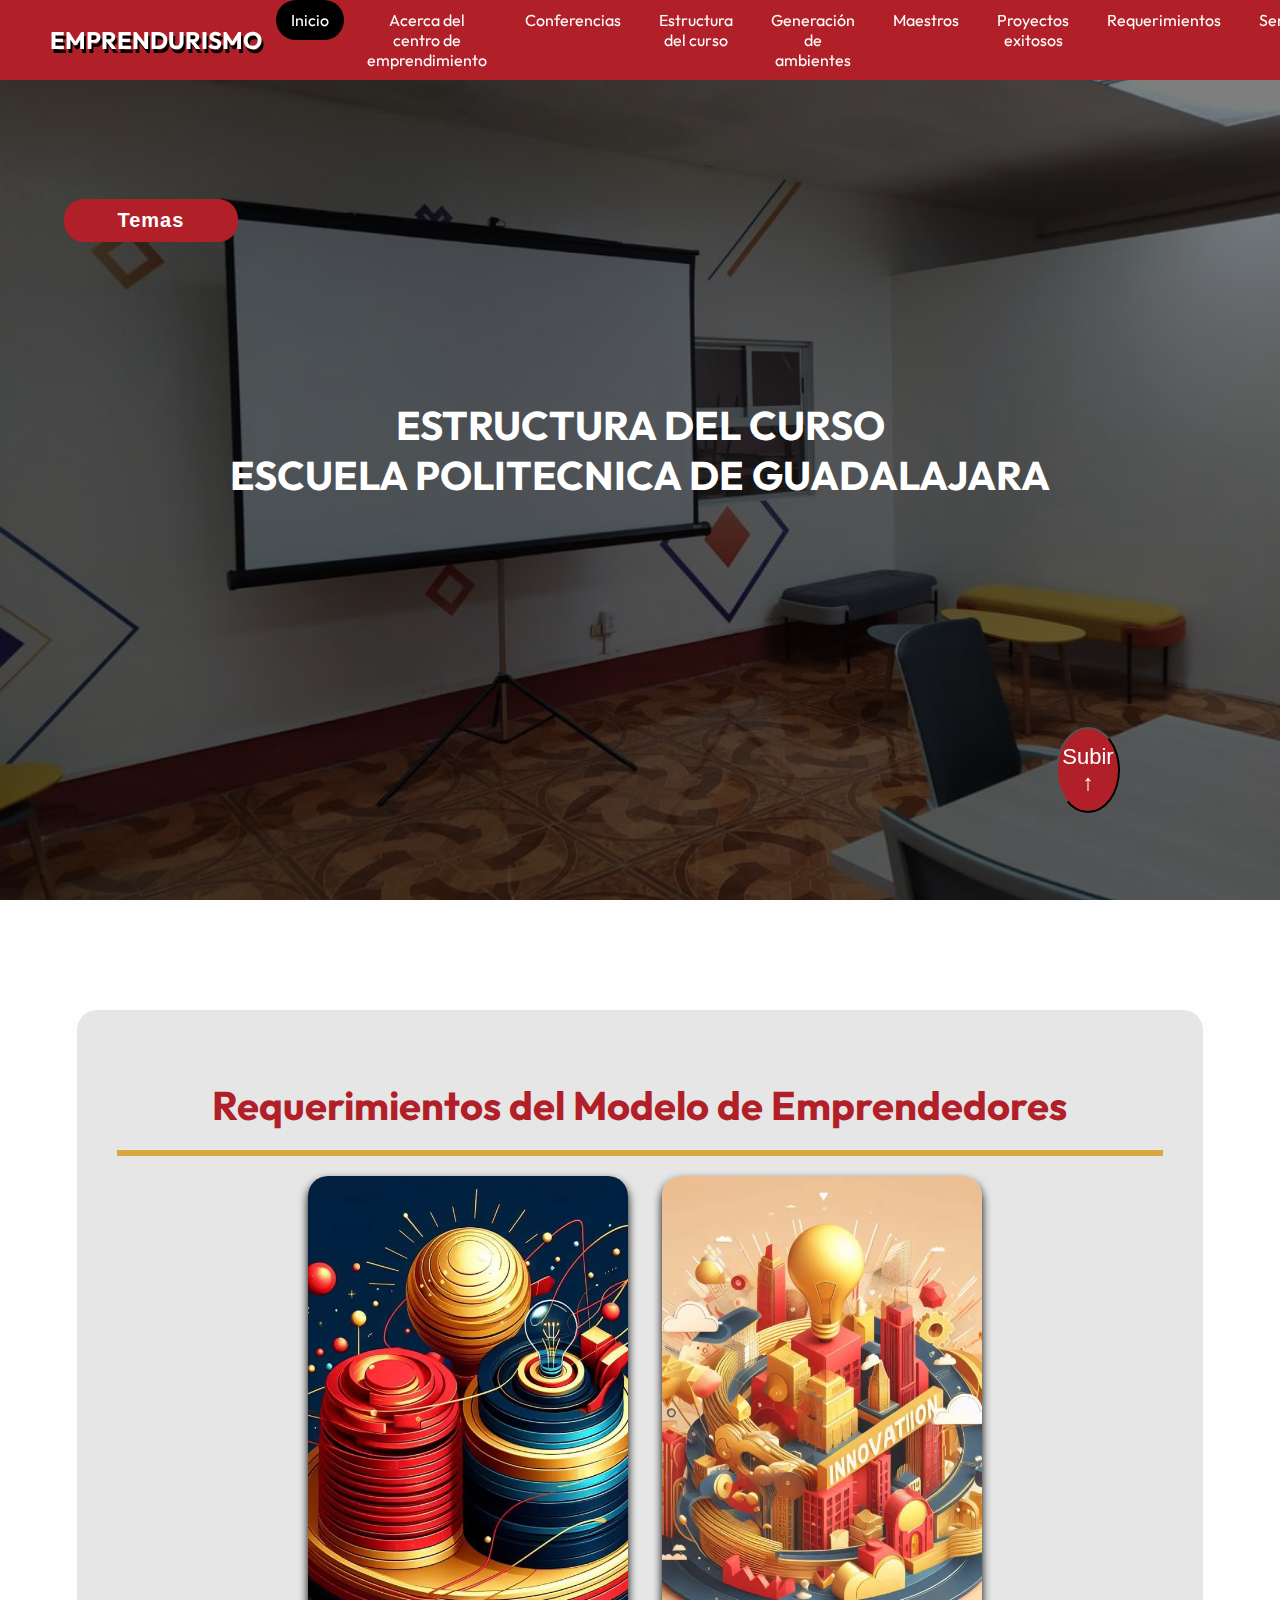
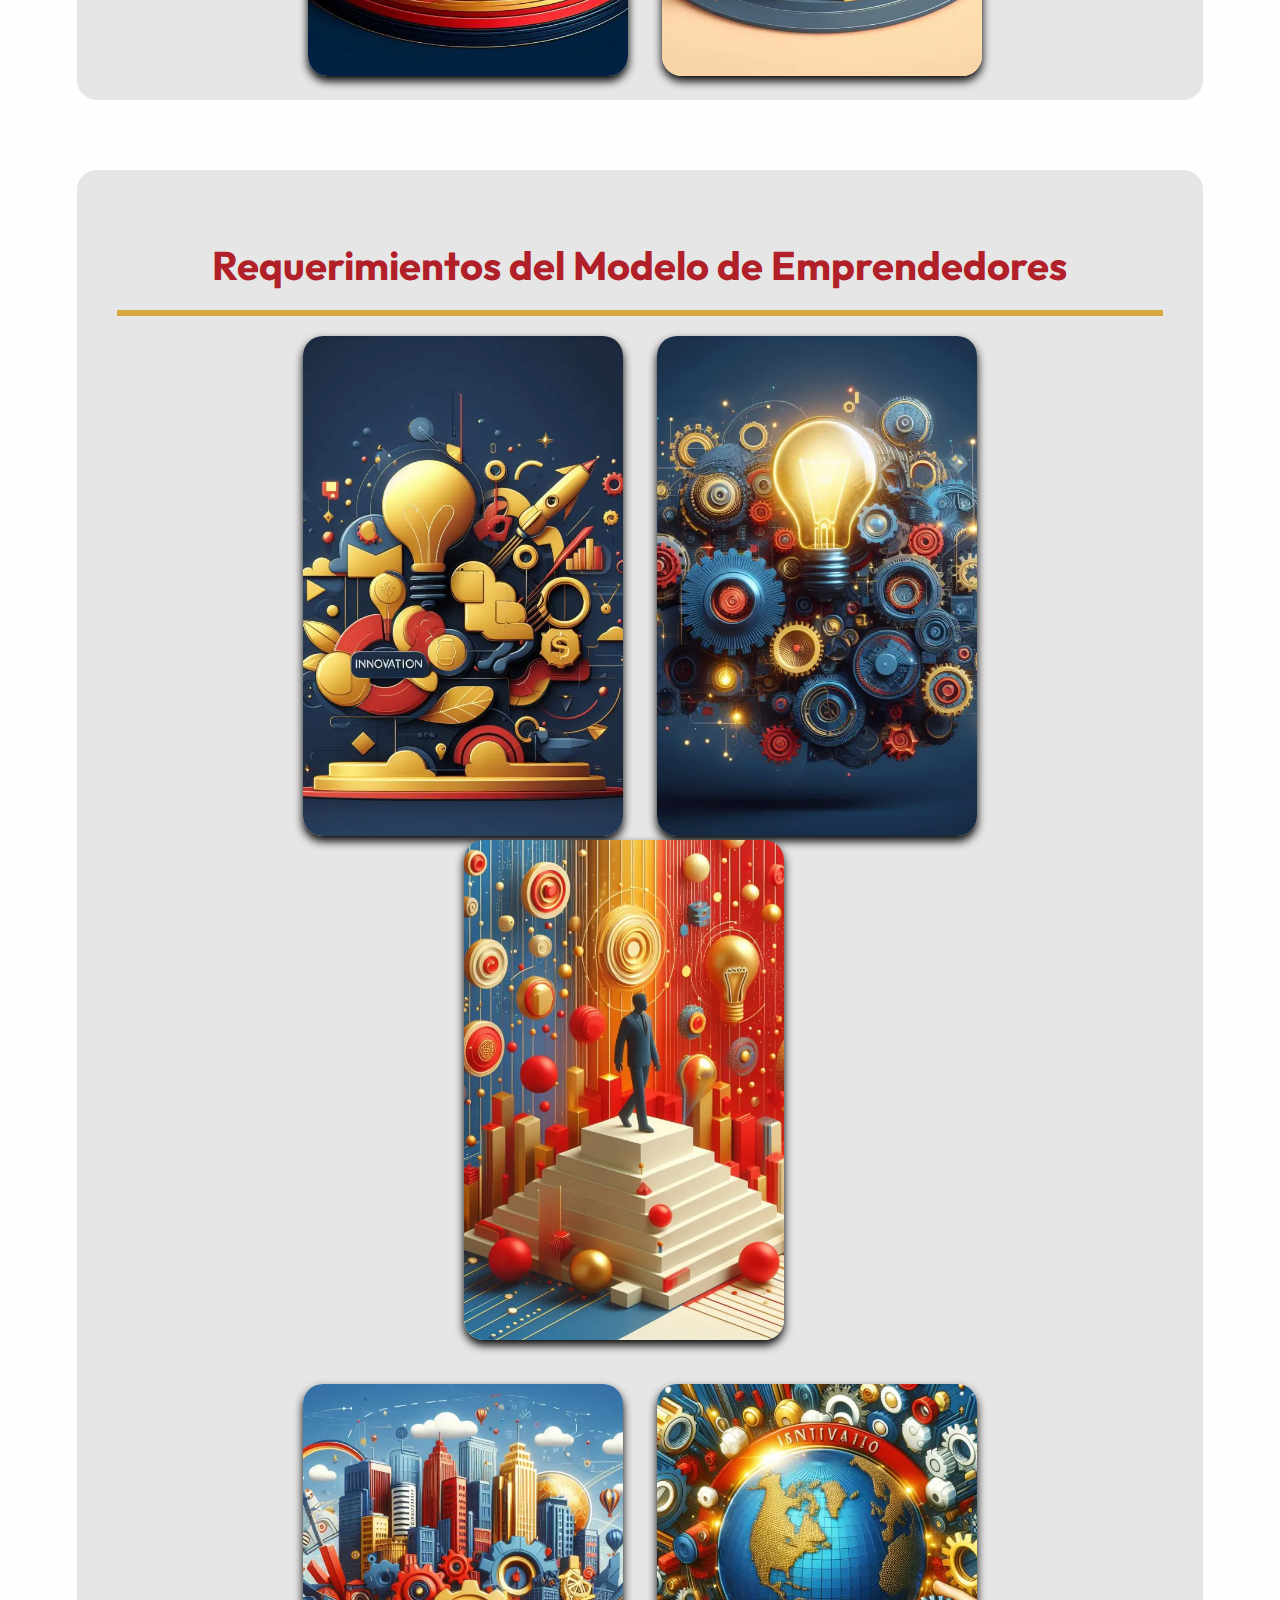
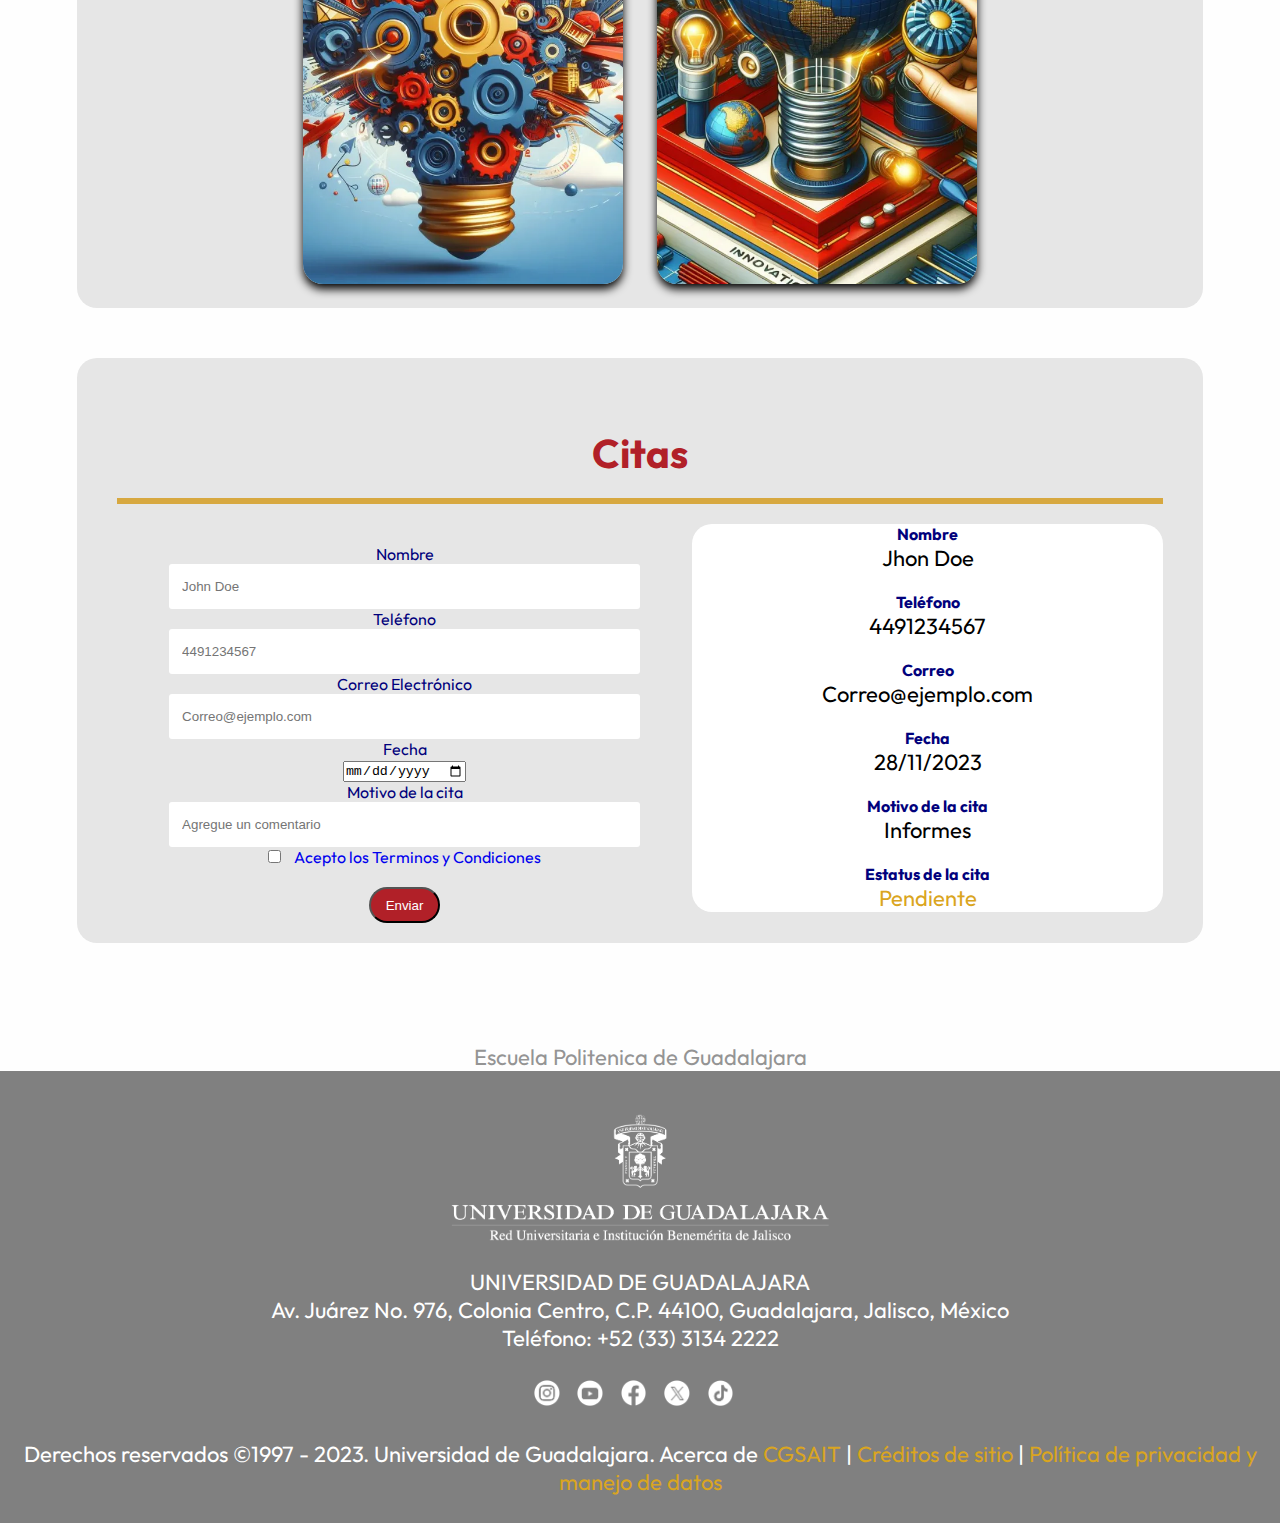
<file: Estructura del curso.html>
<!DOCTYPE html>
<html lang="en">
<head>
    <meta charset="UTF-8">
    <meta name="viewport" content="width=device-width, initial-scale=1.0">
    <link rel="stylesheet" href="Editor.css">
    <link rel="preconnect" href="https://fonts.googleapis.com">
    <link rel="preconnect" href="https://fonts.gstatic.com" crossorigin>
    <link href="https://fonts.googleapis.com/css2?family=Outfit:wght@700&display=swap" rel="stylesheet">
    <link rel="icon" href="img/logo.ico">
    <title>Estructura del curso</title>
</head>
<body>

  <!--Header de página inicio-->

  <header>
    <div class="logo">EMPRENDURISMO</div>
    <div class="hamburger">
        <div class="line"></div>
        <div class="line"></div>
        <div class="line"></div>
    </div>
    
    <nav class="nav-bar">
        <ul>
            <li>
                <a href="index.html" class="active">Inicio</a>
            </li>
            <li>
                <a href="Acerca de.html">Acerca del centro de emprendimiento</a>
            </li>
            <li>
                <a href="Conferencias.html">Conferencias</a>
            </li>
            <li>
                <a href="Estructura del curso.html">Estructura del curso</a>
            </li>
            <li>
                <a href="Generación.html">Generación de ambientes</a>
            </li>
            <li>
                <a href="Maestros.html">Maestros</a>
            </li>
            <li>
                <a href="Proyectos exitosos.html">Proyectos exitosos</a>
            </li>
            <li>
                <a href="Requerimientos.html">Requerimientos</a>
            </li>
            <li>
                <a href="Servicios.html">Servicios</a>
            </li>
                        
        </ul>
      </nav>
  </header>
  <script src="Elementos.js"></script>

  
  <section id="hero4">
    <h1 style="color: rgb(255, 255, 255);">ESTRUCTURA DEL CURSO <br> ESCUELA POLITECNICA DE GUADALAJARA</h1>
    <nav id="menu">
      <!-- start menu -->
      <ul class="a tam">
        <li class="a"><a>Temas</a>
              <!-- start menu desplegable -->
              <ul class="b">
                  <li class="b"><a href="#tit1">-Módulos</a></li>
                  <li class="b"><a href="#tit2">-Etapas</a></li>
                  <li class="b"><a href="#tit3">-Citas</a></li>
              </ul>
              <!-- end menu desplegable -->
          </li>
      </ul>
      <!-- end menu -->
  </nav>
  <button class="boton"><a  class="no" href="#hero4"><br><p>Subir ↑</p><br></a></button>
  </section>
  <br>
  <br>
  <br>
  <!--Header de página fin-->

  <!--Cuerpo de página inicio-->

  <div id="tit1" class="container-text" style="margin-left: 6%;">
    <div style="margin-top: 50px;">

        <h1 style=" color: #B12028;">Requerimientos del Modelo de Emprendedores </h1>
        <br>
        <div class="bbgt"></div><br>
    </div>
    <div>
    <div class="card1" style="margin-left: 4%;">
        <img src="ia1.webp" class="card-img"> 
        <div class="card-body">
            <h1 class="card-title">MODULO SEMILLA:</h1>
            <p class="card-info">En 18 sesiones semanales, los estudiantes desarrollan habilidades emprendedoras, centrándose en autoestima,
              creatividad y reconocimiento de capacidades, con énfasis en identificar oportunidades en diversos contextos.</p>
        </div>
        
        
    </div>
    <div class="card1">
        <img src="ia2.webp" class="card-img"> 
        <div class="card-body">
            <h1 class="card-title">MODULO LIDER:</h1>
            <p class="card-info">En 36 sesiones de 2 horas a la semana, los estudiantes crean, presentan y ejecutan un plan emprendedor con impacto social y
              económico, con apoyo de mentores, docentes y talleres temáticos.</p>
        </div>  
        
        
    </div>
  </div>

</div>

<br>

<div id="tit2" class="container-text" style="margin-left: 6%;">
  <div style="margin-top: 50px;">

      <h1 style=" color: #B12028;">Requerimientos del Modelo de Emprendedores </h1>
      <br>
      <div class="bbgt"></div><br>
  </div>
<div>
  <div class="card1" style="margin-left: 3%;">
      <img src="ia3.webp" class="card-img"> 
      <div class="card-body">
          <h1 class="card-title" style="font-size: 30px;">PREPARACIÓN DEL AMBIENTE:</h1>
          <p class="card-info">
            Preparar efectivamente el entorno es crucial para maximizar el impacto del modelo MEEMS en una institución educativa,
            implicando un lanzamiento anticipado de la estrategia y actividades relevantes.</p>
      </div>  
      
      
      
  </div>
  <div class="card1">
      <img src="ia4.webp" class="card-img"> 
      <div class="card-body">
          <h1 class="card-title" style="font-size: 30px;">SELECCIÓN Y ACERCAMIENTO:</h1>
          <p class="card-info">
            Para el Centro de Emprendedores, se emite una convocatoria, se hacen entrevistas para evaluar el interés emprendedor,
            y se pide a los candidatos una carta de compromiso y una encuesta de entrada.</p>
      </div>  
      
      
      
  </div>
  <div class="card1">
      <img src="ia5.webp" class="card-img"> 
      <div class="card-body">
          <h1 class="card-title" style="font-size: 25px;">FORMACIÓN EN EMPRENDIMIENTO, MODULO "SEMILLA"</h1>
          <p class="card-info">
            Consta de 18 sesiones, 1 sesión por semana con duración de 1 hora. Esta dinámica puede variar según las necesidades y
            espacios del plantel, sin embargo, no puede modificarse el contenido ni eliminarse sesiones.</p>
      </div>  
      
      
      
  </div>
</div>
<br>
<br>
<div>
  <div class="card1" style="margin-left: 3%;">
      <img src="ia6.webp" class="card-img"> 
      <div class="card-body">
          <h1 class="card-title" style="font-size: 25px;">FORMACIÓN EN EMPRENDIMIENTO, MODULO "LIDER"</h1>
          <p class="card-info">
            Programa de 36 sesiones (2 veces/semana, 1 hora) para estudiantes, enfocado en crear un Plan Emprendedor, con sesión
            final de celebración y actividades extras.</p>
      </div>  
      
      
      
  </div>
  <div class="card1">
      <img src="ia7.webp" class="card-img"> 
      <div class="card-body">
          <h1 class="card-title" style="font-size: 28px;">ACOMPAÑAMIENTO:</h1>
          <p class="card-info">En el Módulo 2, se revisan emprendimientos estudiantiles en busca de oportunidades de
            escalonamiento. Se mantiene una base de datos con informes trimestrales y sugerencias para mejorar.</p>
      </div>  
      
      
      
  </div>
</div>

</div>

<div id="tit3" class="cita2 container-text">
  <div style="margin-top: 50px;">
      <h1 style=" color: #B12028;">Citas</h1>
          <br>
      <div class="bbgt"></div><br><br>
  </div>
  <div class="parrafos">
      <div class="for">
          <main>
              <form action="" class="formulario" id="formulario">
  
                  <!-- Grupo: Nombre -->
                  <div class="formulario__grupo" id="grupo__nombre">
                      <label for="nombre" class="formulario__label" style="color: rgb(1,1,124);">Nombre</label>
                      <div class="formulario__grupo-input">
                          <input type="text" class="formulario__input" name="nombre" id="nombre" placeholder="John Doe" required>
                          <i class="formulario__validacion-estado fas fa-times-circle"></i>
                      </div>
                      <p class="formulario__input-error">El usuario tiene que ser de 4 a 16 dígitos y solo puede contener numeros, letras y guion bajo.</p>
                  </div>
  
                  <!-- Grupo: Teléfono -->
                  <div class="formulario__grupo" id="grupo__telefono">
                      <label for="telefono" class="formulario__label" style=" color: rgb(1,1,124);">Teléfono</label>
                      <div class="formulario__grupo-input">
                          <input type="number" class="formulario__input" name="telefono" id="telefono" placeholder="4491234567" required>
                          <i class="formulario__validacion-estado fas fa-times-circle"></i>
                      </div>
                      <p class="formulario__input-error">El telefono solo puede contener numeros y el maximo son 10 dígitos.</p>
                  </div>
  
                  <!-- Grupo: Correo Electronico -->
                  <div class="formulario__grupo" id="grupo__correo">
                      <label for="correo" class="formulario__label" style="color: rgb(1,1,124);">Correo Electrónico</label>
                      <div class="formulario__grupo-input">
                          <input type="email" class="formulario__input" name="correo" id="correo" placeholder="Correo@ejemplo.com" required>
                          <i class="formulario__validacion-estado fas fa-times-circle"></i>
                      </div>
                      <p class="formulario__input-error">El correo solo puede contener letras, numeros, puntos, guiones y guion bajo.</p>
                  </div>
  
                  <!-- Grupo: Fecha -->
                  <label for="fecha" class="formulario__label" style="color: rgb(1,1,124);">Fecha</label>
                  <br>
                  <input type="date" name="date">
                  
  
                  <!-- Grupo: Comentarios -->
                  <div class="formulario__grupo" id="grupo__comentarios">
                      <label for="comentarios" class="formulario__label" style="color: rgb(1,1,124);">Motivo de la cita</label>
                      <div class="formulario__grupo-input">
                          <input type="text" class="formulario__input" name="comentarios" id="comentarios" placeholder="Agregue un comentario">
                          <i class="formulario__validacion-estado fas fa-times-circle"></i>
                      </div>
                      <p class="formulario__input-error">Los comentarios no debe contener más de 200 caracteres</p>
                  </div>
  
                  <!-- Grupo: Terminos y Condiciones -->
                  <div class="formulario__grupo" id="grupo__terminos">
                      <label class="formulario__label">
                          <input class="formulario__checkbox" type="checkbox" name="terminos" id="terminos">
                          <a class="nodec" href="https://www.asus.com/es/terms_of_use_notice_privacy_policy/official-site">Acepto los Terminos y Condiciones</a>
                      </label>
                  </div>
      
                  <div class="formulario__mensaje" id="formulario__mensaje">
                      <p><i class="fas fa-exclamation-triangle"></i> <b>Error:</b> Por favor rellena el formulario correctamente. </p>
                  </div>
                  <br>
                      <button type="submit" class="boton1">Enviar</button>
                      <p class="formulario__mensaje-exito" id="formulario__mensaje-exito">Formulario enviado exitosamente!</p>
              </form>
          </main>    
      </div>
      <div class="for1">
          <h4>Nombre</h4>
          <p>Jhon Doe</p>
          <br>
          <h4>Teléfono</h4>
          <p>4491234567</p>
          <br>
          <h4>Correo</h4>
          <p>Correo@ejemplo.com</p>
          <br>
          <h4>Fecha</h4>
          <p>28/11/2023</p>
          <br>
          <h4>Motivo de la cita</h4>
          <p>Informes</p>
          <br>
          <h4>Estatus de la cita</h4>
          <p style="color: goldenrod">Pendiente</p>
      </div>
  </div>
</div>
    <br>
    <br>
  <!--Cuerpo de página fin-->

  <!--Footer de página inicio-->

    <footer>
        <div class="row">
          <div class="col-lg-12">
        <br>
        <br>
        <br>

            <center><p style="color:#949494;">Escuela Politenica de Guadalajara</p></center>
          </div>
        </div>
        <div class="fot">
          <br>
            <br>
            <img class="imga" src="img/Escudo_udg.png"><br><br>
            <p>
              UNIVERSIDAD DE GUADALAJARA<br>
              Av. Juárez No. 976, Colonia Centro, C.P. 44100, Guadalajara, Jalisco, México<br>
              Teléfono: +52 (33) 3134 2222
              <br>
              <br>
              <a href="https://www.instagram.com/udg_oficial/"><img class="logos" src="instagram.png"></a>
              <a href="https://www.youtube.com/@UdeG"><img class="logos" src="youtube.png"></a>
              <a href="https://www.facebook.com/udg.mx"><img class="logos" src="facebook.png"></a>
              <a href="https://twitter.com/udg_oficial"><img class="logos" src="twitter.png"></a>
              <a href="https://www.tiktok.com/@udeg_oficial"><img class="logos" src="tiktok.png"></a>
              <br>
              <br>
              Derechos reservados ©1997 - 2023. Universidad de Guadalajara. Acerca de <a class="dis" href="https://cgsait.udg.mx">CGSAIT</a>  | <a class="dis" href="https://www.udg.mx/info/creditos">Créditos de sitio</a> | <a class="dis" href="https://www.udg.mx/politica-de-privacidad-y-manejo-de-datos">Política de privacidad y manejo de datos</a> 
              <br>
              <br>
            </p>
          </div>
      </footer>

      <!--Footer de página fin-->

</body>
</html>
</file>
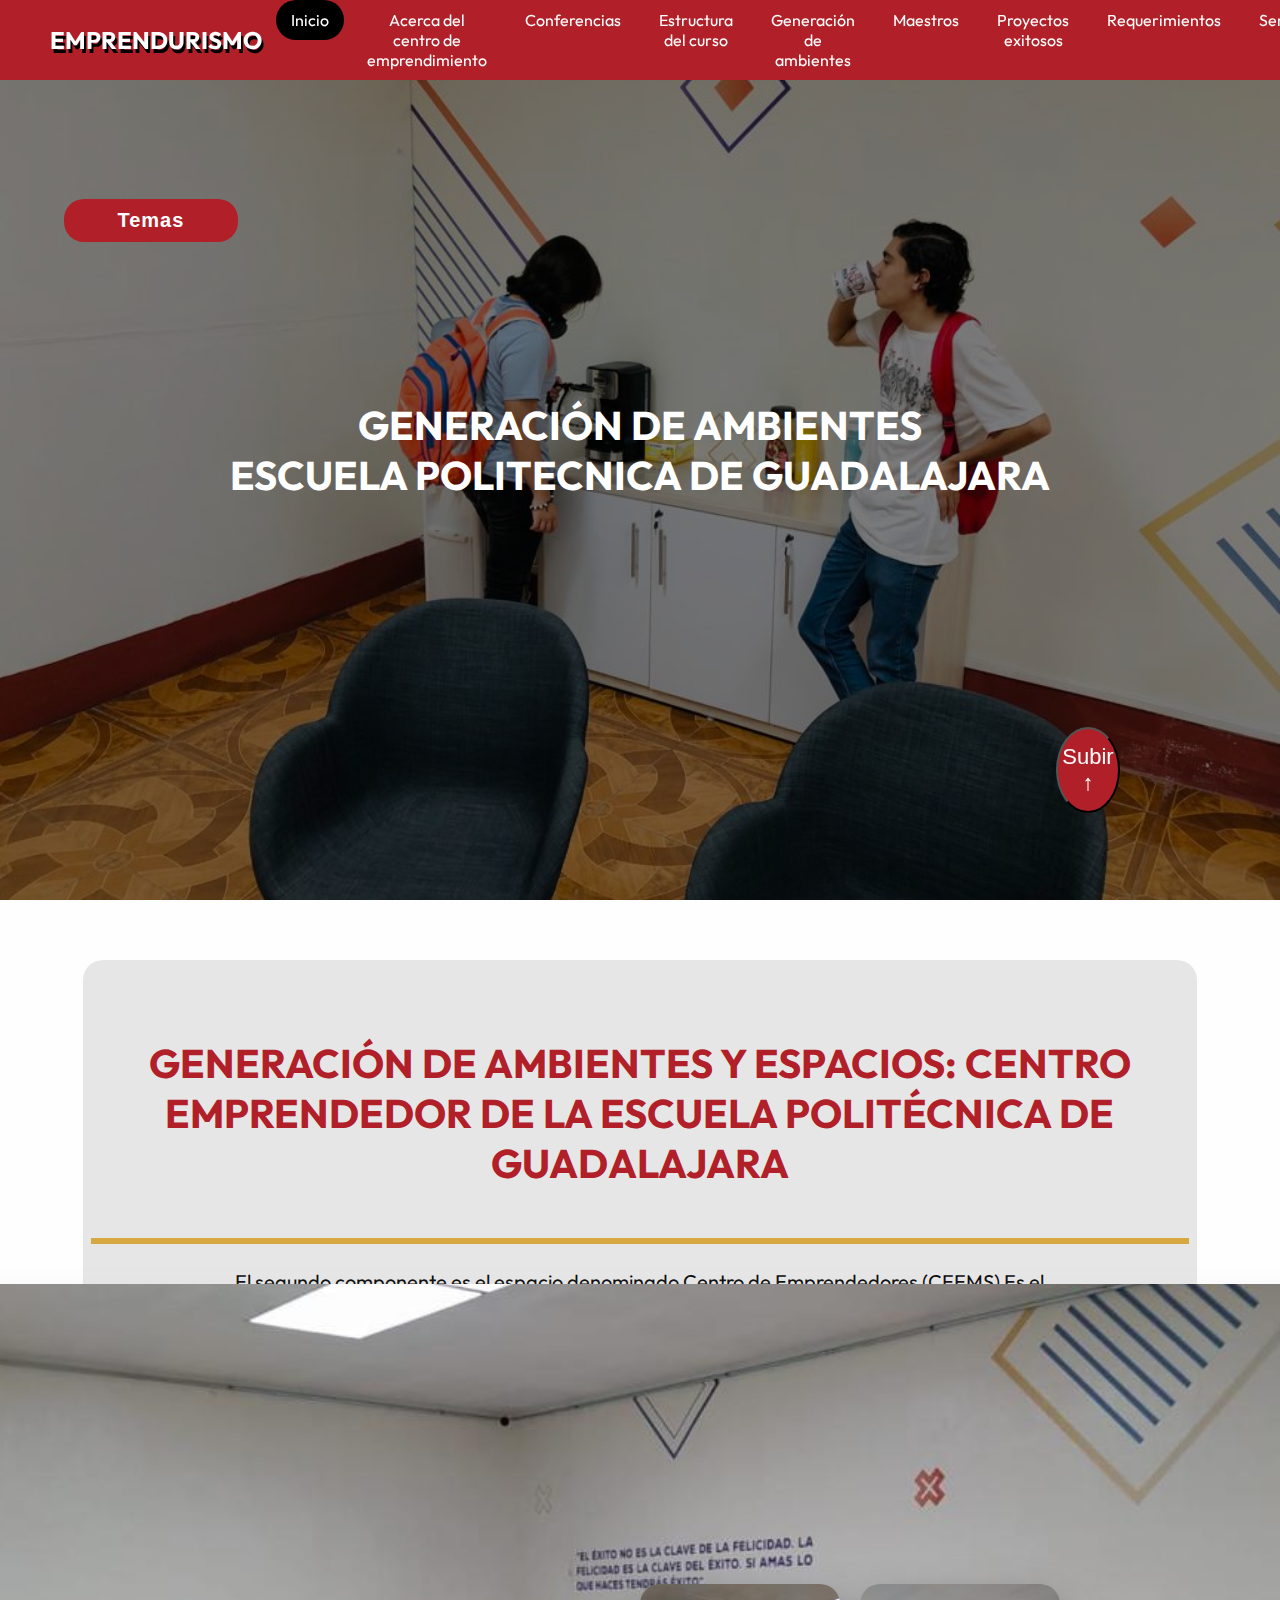
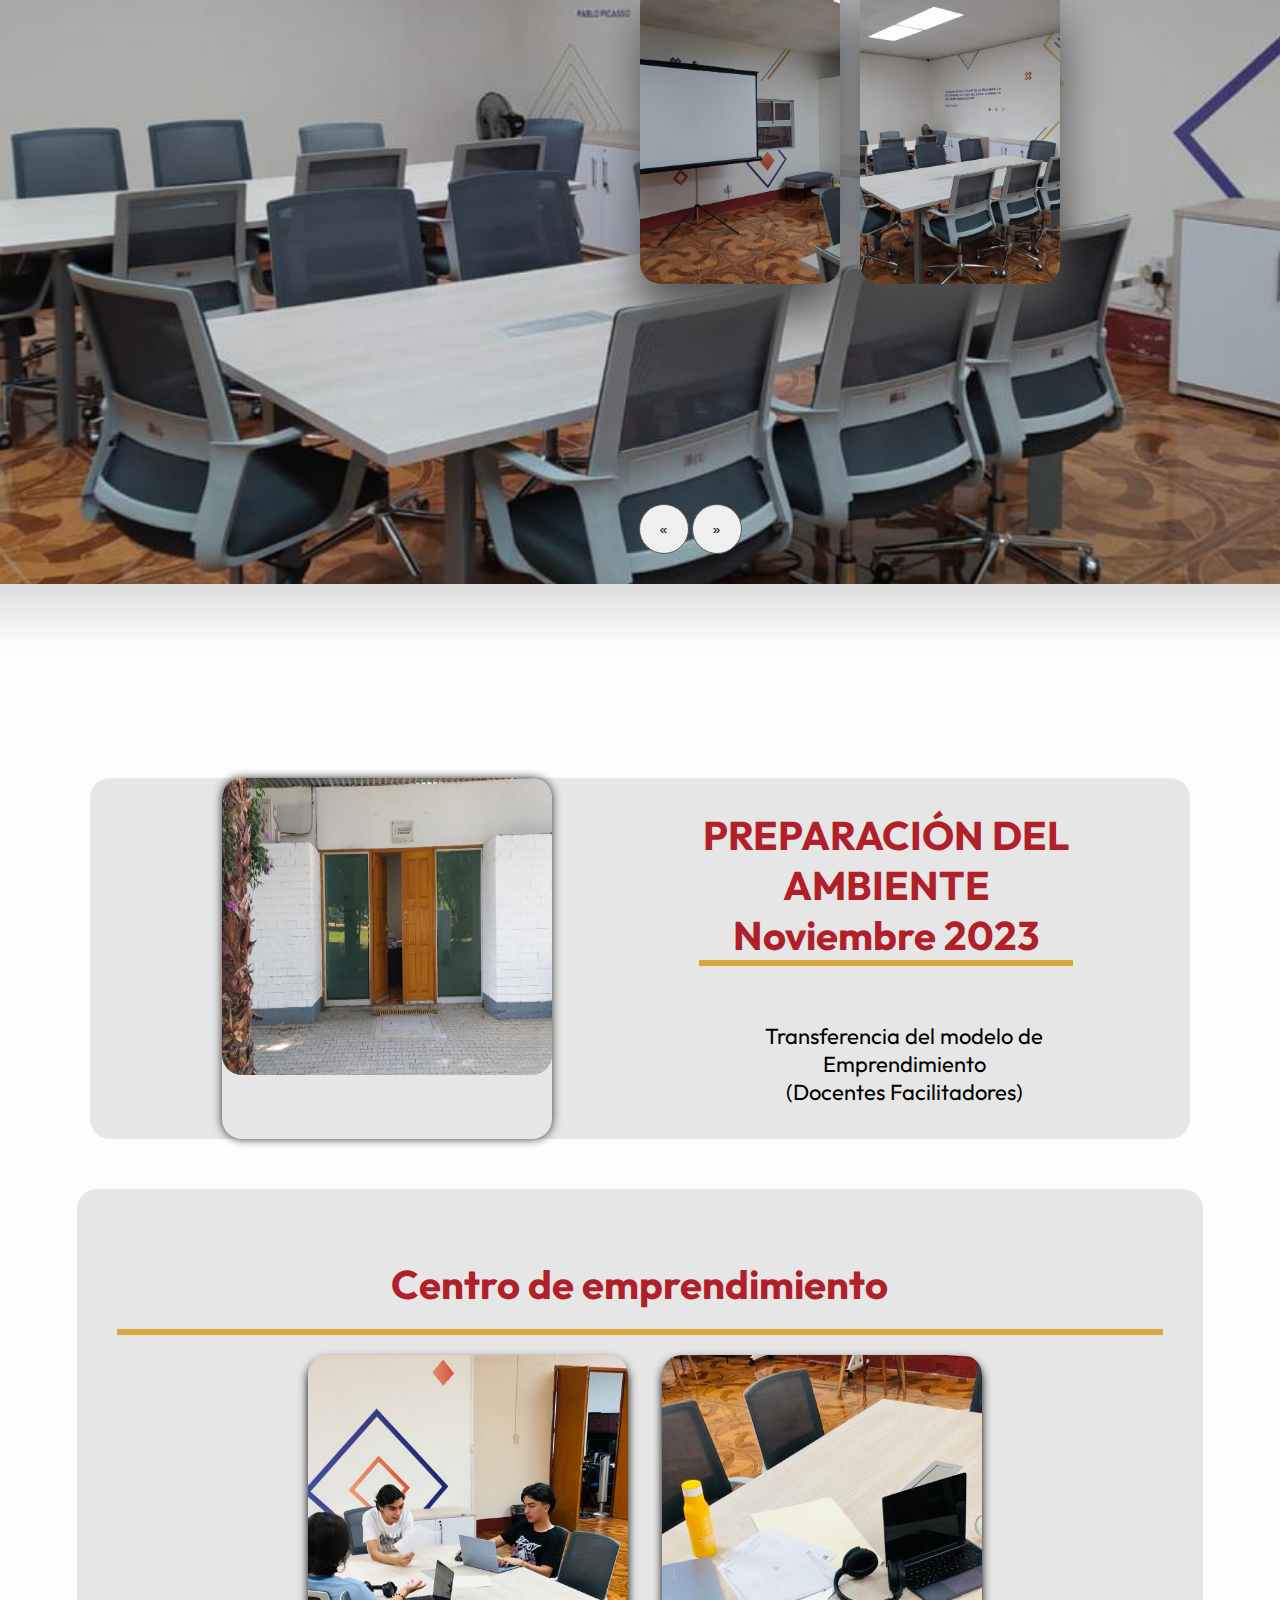
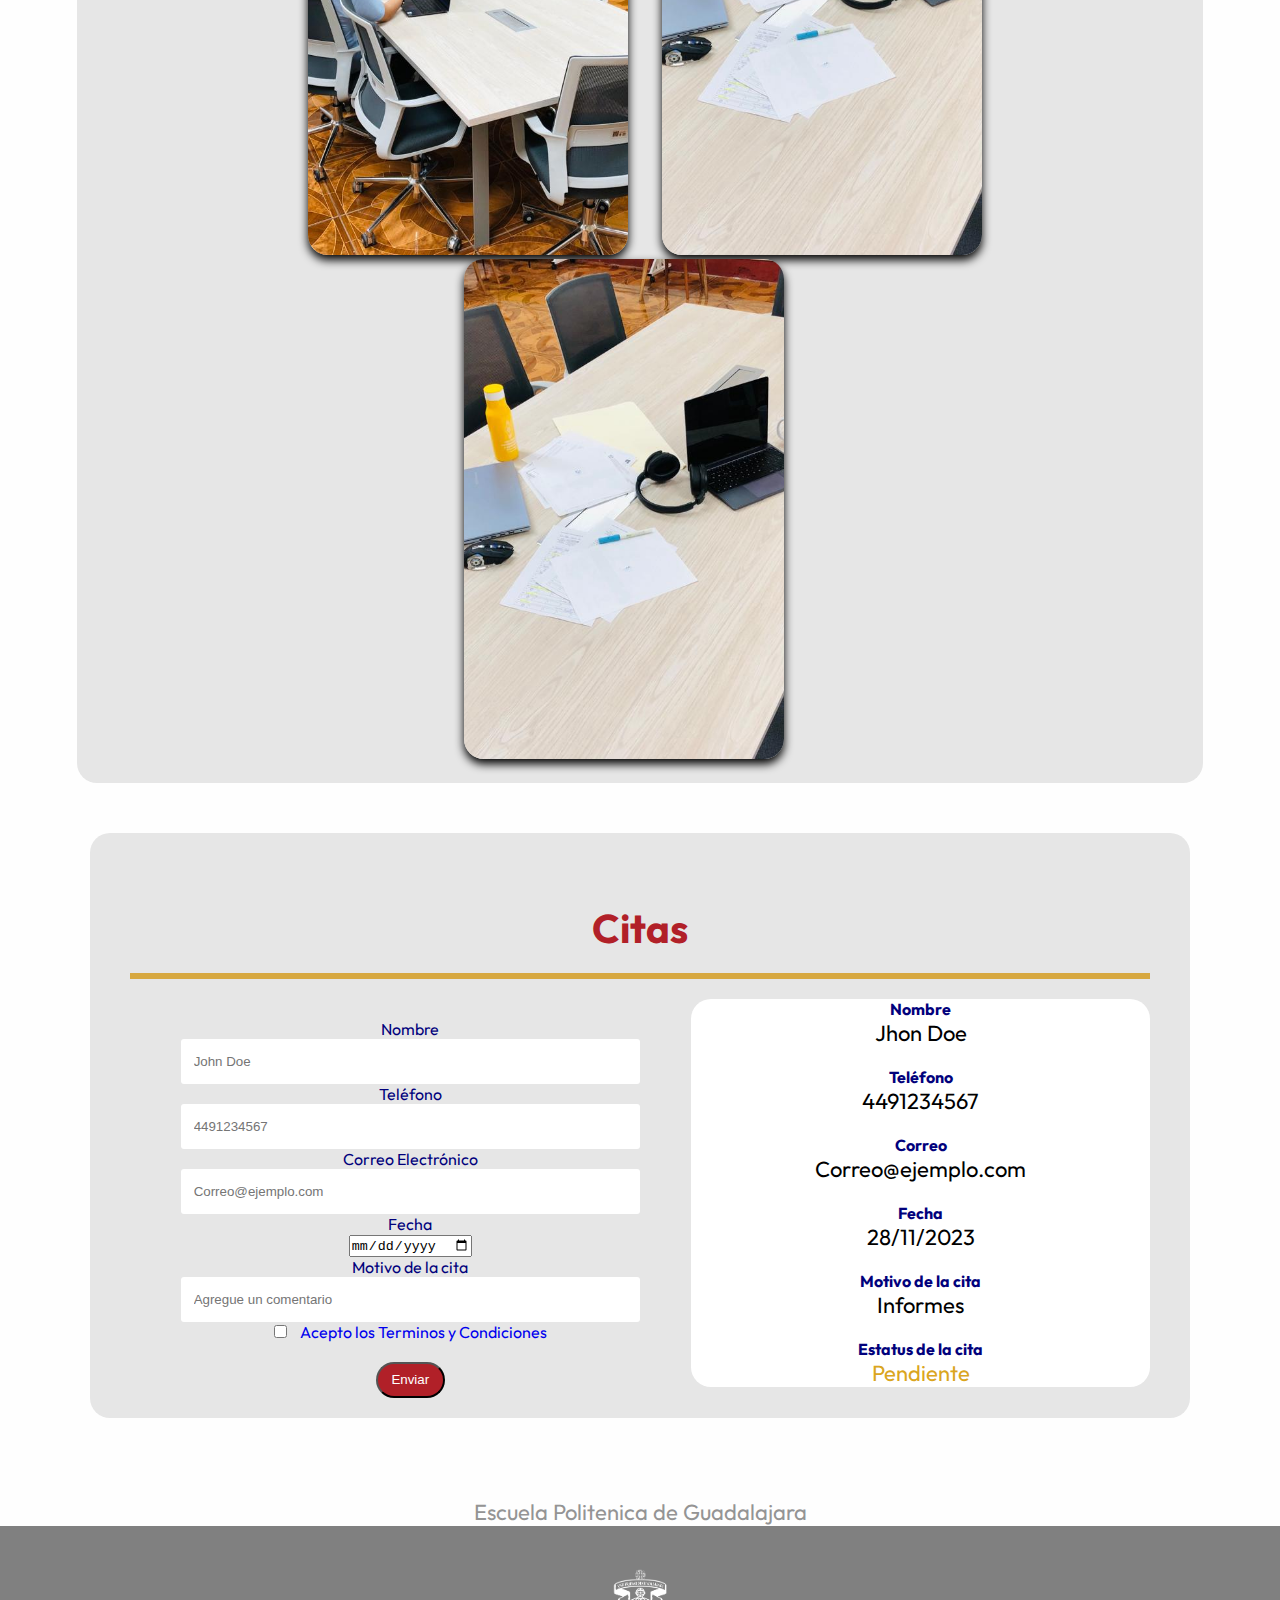
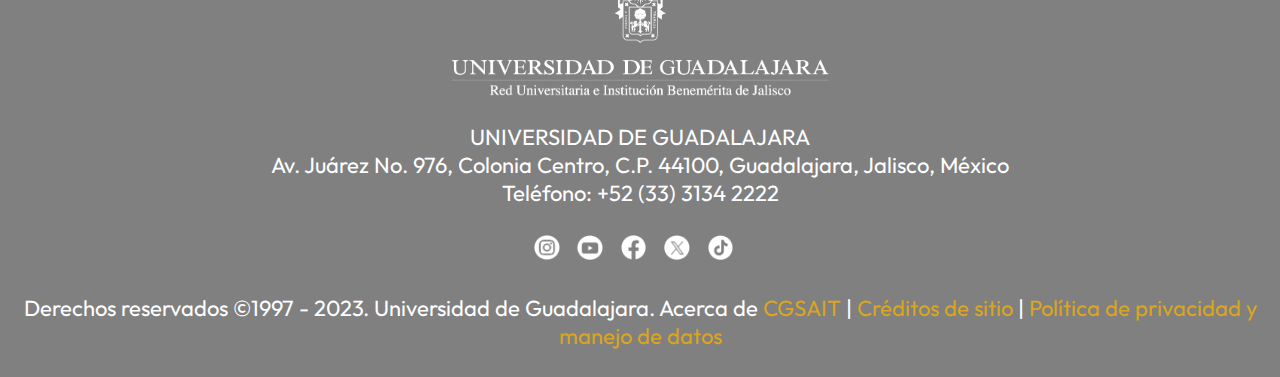
<file: Generación.html>
<!DOCTYPE html>
<html lang="en">
<head>
    <meta charset="UTF-8">
    <meta name="viewport" content="width=device-width, initial-scale=1.0">
    <link rel="stylesheet" href="Editor.css">
    <link rel="preconnect" href="https://fonts.googleapis.com">
    <link rel="preconnect" href="https://fonts.gstatic.com" crossorigin>
    <link href="https://fonts.googleapis.com/css2?family=Outfit:wght@700&display=swap" rel="stylesheet">
    <link rel="icon" href="img/logo.ico">
    <title>Generación de ambientes</title>
</head>
<body>
  <header>
    <div class="logo">EMPRENDURISMO</div>
    <div class="hamburger">
        <div class="line"></div>
        <div class="line"></div>
        <div class="line"></div>
    </div>
    
    <nav class="nav-bar">
        <ul>
            <li>
                <a href="index.html" class="active">Inicio</a>
            </li>
            <li>
                <a href="Acerca de.html">Acerca del centro de emprendimiento</a>
            </li>
            <li>
                <a href="Conferencias.html">Conferencias</a>
            </li>
            <li>
                <a href="Estructura del curso.html">Estructura del curso</a>
            </li>
            <li>
                <a href="Generación.html">Generación de ambientes</a>
            </li>
            <li>
                <a href="Maestros.html">Maestros</a>
            </li>
            <li>
                <a href="Proyectos exitosos.html">Proyectos exitosos</a>
            </li>
            <li>
                <a href="Requerimientos.html">Requerimientos</a>
            </li>
            <li>
                <a href="Servicios.html">Servicios</a>
            </li>
                        
        </ul>
      </nav>
  </header>
  <script src="Elementos.js"></script>

  <section id="hero9">
    <h1 style="color: rgb(255, 255, 255);">GENERACIÓN DE AMBIENTES <br> ESCUELA POLITECNICA DE GUADALAJARA</h1>
    <nav id="menu">
        <!-- start menu -->
        <ul class="a tam">
            <li class="a"><a>Temas</a>
                <!-- start menu desplegable -->
                <ul class="b">
                    <li class="b"><a href="#tit1">-Generación de ambientes</a></li>
                    <li class="b"><a href="#tit2">-Áreas</a></li>
                    <li class="b"><a href="#tit3">-Preparción de ambiente</a></li>
                    <li class="b"><a href="#tit4">-Acciones</a></li>
                    <li class="b"><a href="#tit5">-Citas</a></li>
                </ul>
                <!-- end menu desplegable -->
            </li>
        </ul>
        <!-- end menu -->
    </nav>
    <button class="boton"><a  class="no" href="#hero9"><br><p>Subir ↑</p><br></a></button>
  </section>
  <br>
<br>
<br>
<center>
  <div id="tit1" class="parra">
    <p>
        <br>
        <h1 class="titf1 bbgb">GENERACIÓN DE AMBIENTES Y ESPACIOS: CENTRO EMPRENDEDOR DE LA ESCUELA POLITÉCNICA DE GUADALAJARA<br><br></h1><br>
        El segundo componente es el espacio denominado Centro de Emprendedores (CEEMS) Es el ámbito del plantel donde se busca fortalecer las capacidades institucionales para impulsar el emprendimiento y la vinculación con el sistema emprendedor.
        El centro Emprendedor de la Escuela Politécnica, es donde hay formación de docentes, practicas, concursos y clubs de emprendedores e intercambio de experiencias.
        <br>
        <br>
    </p>
</div>
</center>
<br>
<br>
<br>
<br>
<br>
<br>
<br>
<br>
<br>
<br>
<br>
<br>
<br>
<br>
<br>
<br>
<br>
<br>
<br>
<br>
<br>
<br>
<br>
<br>
<br>
<br>
<br>
<br>
<br>
<br>
<br>
<br>

  <div id="tit2" class="container">
    <div id="slide">
        <div class="item" style="background-image: url(receptionPOLI.jpg);">
            <div class="content">
                <div class="name">RECEPCIÓN</div>
                <div class="des">Etapa 1: Preparación del ambiente  Noviembre 2023</div>
            </div>
        </div>

        <div class="item" style="background-image: url(AREADEATENCION2.jpeg);">
            <div class="content">
                <div class="name">ÁREA DE ATENCIÓN</div>
                <div class="des">Etapa 1: Preparación del ambiente  Noviembre 2023</div>
            </div>
        </div>

        <div class="item" style="background-image: url(AREAATENCION2.jpeg);">
            <div class="content">
                <div class="name">ÁREA DE ATENCIÓN</div>
                <div class="des">Etapa 1: Preparación del ambiente  Noviembre 2023</div>
            </div>
        </div>

        <div class="item" style="background-image: url(AREADEATENCION2.jpeg);">
            <div class="content">
                <div class="name">ÁREA DE CAPACITACIÓN</div>
                <div class="des">Etapa 1: Preparación del ambiente  Noviembre 2023</div>
            
            </div>
        </div>
       
        <div class="buttons">
        <button id="prev"><i class="fa-solid fa-angle-left"></i>&laquo;</button>
        <button id="next"><i class="fa-solid fa-angle-right"></i>&raquo;</button>
        </div>
    </div>
</div>
 <script>document.getElementById('next').onclick = function(){
    let lists = document.querySelectorAll('.item');
    document.getElementById('slide').appendChild(lists[0]);
}
document.getElementById('prev').onclick = function(){
    let lists = document.querySelectorAll('.item');
    document.getElementById('slide').prepend(lists[lists.length - 1]);
}</script>
    <div id="tit3" class="parrafos lug1a">
        <div class="slider1 fon">
            <ul>
                <li><img style="height: 33vh;" src="PuertaPoli.jpeg" alt=""></li>
                <li><img src="Mesita.jpeg" alt=""></li>
                <li><img src="Caminata.jpeg" alt=""></li>
                <li><img src="FondoPoli.jpeg" alt=""></li>
                <li><img src="Caminata.jpeg" alt=""></li>
                <li><img src="FondoPoli.jpeg" alt=""></li>
            </ul>
            <br>
            <br>
            <br>
            <br>
            <br>
            <br>
            <br>
            <br>
            <br>
        </div>
        <div class="lug9">
            <h1 class="luga1 bbgb">PREPARACIÓN DEL AMBIENTE Noviembre 2023</h1><br>
            <br>
            <p>Transferencia del modelo de Emprendimiento </p>
            <p>(Docentes Facilitadores)</p>
        </div>
    </div>

    <div id="tit4" class="container-text" style="margin-left: 6%;">
        <div style="margin-top: 50px;">
    
            <h1 style=" color: #B12028;">Centro de emprendimiento</h1>
            <br>
            <div class="bbgt"></div><br>
        </div>
        <div>
        <div class="card1" style="margin-left: 4%;">
            <img src="Foto inicio3.jpeg" class="card-img"> 
            <div class="card-body">
                <h1 class="card-title1">ACCIONES PRINCIPALES DEL CENTRO</h1>
                <p class="card-info">El centro fomenta el emprendimiento mediante la promoción de ambientes 
                    emprendedores, la formación de docentes y estudiantes, la práctica de 
                    habilidades a través de diversas actividades, y la conexión con el 
                    ecosistema emprendedor mediante una red de intercambio de experiencias 
                    para cumplir los objetivos del programa.</p>
            </div>
            
            
        </div>
        <div class="card1">
            <img src="Foto inicio4.jpeg" class="card-img"> 
            <div class="card-body">
                <h1 class="card-title1">ESTÍMULOS PARA EMPRENDEDORES (BECAS)</h1>
                <p class="card-info"> La SEP ofrece BECAS para respaldar planes de emprendimiento y fortalecer 
                    habilidades emprendedoras en la Escuela Politécnica, consolidando un ambiente 
                    emprendedor mediante su programa de estímulos.
                        Para mayor información consultar: <br>
                        <a class="dis" href="https://becasmediasuperior.sep.gob.mx/">www.becasmediasuperior.sep.gob.mx</a></p>
            </div>  
            
            
        </div>
        <div class="card1">
            <img src="Foto inicio4.jpeg" class="card-img"> 
            <div class="card-body">
                <h1 class="card-title1">VINCULACIÓN CON EL SISTEMA EMPRENDEDOR</h1>
                <p class="card-info"> El cuarto componente del modelo conecta al estudiante con el sistema emprendedor, 
                    facilitando vínculos con instituciones para apoyo financiero y formación, permitiendo 
                    al estudiante desarrollar competencias y concretar su plan emprendedor.<br>
                    <a class="dis" href="https://redpuntos.inadem.gob.mx/">redpuntos.inadem.gob.mx</a></p>
            </div>  
            
            
        </div>
      </div>
    
    </div>
<div id="tit5" class="cita1 container-text">
    <div style="margin-top: 50px;">
        <h1 style=" color: #B12028;">Citas</h1>
            <br>
        <div class="bbgt"></div><br><br>
    </div>
    <div class="parrafos">
        <div class="for">
            <main>
                <form action="" class="formulario" id="formulario">
    
                    <!-- Grupo: Nombre -->
                    <div class="formulario__grupo" id="grupo__nombre">
                        <label for="nombre" class="formulario__label" style="color: rgb(1,1,124);">Nombre</label>
                        <div class="formulario__grupo-input">
                            <input type="text" class="formulario__input" name="nombre" id="nombre" placeholder="John Doe" required>
                            <i class="formulario__validacion-estado fas fa-times-circle"></i>
                        </div>
                        <p class="formulario__input-error">El usuario tiene que ser de 4 a 16 dígitos y solo puede contener numeros, letras y guion bajo.</p>
                    </div>
    
                    <!-- Grupo: Teléfono -->
                    <div class="formulario__grupo" id="grupo__telefono">
                        <label for="telefono" class="formulario__label" style=" color: rgb(1,1,124);">Teléfono</label>
                        <div class="formulario__grupo-input">
                            <input type="number" class="formulario__input" name="telefono" id="telefono" placeholder="4491234567" required>
                            <i class="formulario__validacion-estado fas fa-times-circle"></i>
                        </div>
                        <p class="formulario__input-error">El telefono solo puede contener numeros y el maximo son 10 dígitos.</p>
                    </div>
    
                    <!-- Grupo: Correo Electronico -->
                    <div class="formulario__grupo" id="grupo__correo">
                        <label for="correo" class="formulario__label" style="color: rgb(1,1,124);">Correo Electrónico</label>
                        <div class="formulario__grupo-input">
                            <input type="email" class="formulario__input" name="correo" id="correo" placeholder="Correo@ejemplo.com" required>
                            <i class="formulario__validacion-estado fas fa-times-circle"></i>
                        </div>
                        <p class="formulario__input-error">El correo solo puede contener letras, numeros, puntos, guiones y guion bajo.</p>
                    </div>
    
                    <!-- Grupo: Fecha -->
                    <label for="fecha" class="formulario__label" style="color: rgb(1,1,124);">Fecha</label>
                    <br>
                    <input type="date" name="date">
                    
    
                    <!-- Grupo: Comentarios -->
                    <div class="formulario__grupo" id="grupo__comentarios">
                        <label for="comentarios" class="formulario__label" style="color: rgb(1,1,124);">Motivo de la cita</label>
                        <div class="formulario__grupo-input">
                            <input type="text" class="formulario__input" name="comentarios" id="comentarios" placeholder="Agregue un comentario">
                            <i class="formulario__validacion-estado fas fa-times-circle"></i>
                        </div>
                        <p class="formulario__input-error">Los comentarios no debe contener más de 200 caracteres</p>
                    </div>
    
                    <!-- Grupo: Terminos y Condiciones -->
                    <div class="formulario__grupo" id="grupo__terminos">
                        <label class="formulario__label">
                            <input class="formulario__checkbox" type="checkbox" name="terminos" id="terminos">
                            <a class="nodec" href="https://www.asus.com/es/terms_of_use_notice_privacy_policy/official-site">Acepto los Terminos y Condiciones</a>
                        </label>
                    </div>
        
                    <div class="formulario__mensaje" id="formulario__mensaje">
                        <p><i class="fas fa-exclamation-triangle"></i> <b>Error:</b> Por favor rellena el formulario correctamente. </p>
                    </div>
                    <br>
                        <button type="submit" class="boton1">Enviar</button>
                        <p class="formulario__mensaje-exito" id="formulario__mensaje-exito">Formulario enviado exitosamente!</p>
                </form>
            </main>    
        </div>
        <div class="for1">
            <h4>Nombre</h4>
            <p>Jhon Doe</p>
            <br>
            <h4>Teléfono</h4>
            <p>4491234567</p>
            <br>
            <h4>Correo</h4>
            <p>Correo@ejemplo.com</p>
            <br>
            <h4>Fecha</h4>
            <p>28/11/2023</p>
            <br>
            <h4>Motivo de la cita</h4>
            <p>Informes</p>
            <br>
            <h4>Estatus de la cita</h4>
            <p style="color: goldenrod">Pendiente</p>
        </div>
    </div>
</div>
<footer>
    <div class="row">
      <div class="col-lg-12">
        <br>
        <br>
        <br>
        <br>
        <center><p style="color:#949494;">Escuela Politenica de Guadalajara</p></center>
      </div>
    </div>
    <div class="fot">
        <br>
        <br>
        <img class="imga" src="img/Escudo_udg.png"><br><br>
        <p>
          UNIVERSIDAD DE GUADALAJARA<br>
          Av. Juárez No. 976, Colonia Centro, C.P. 44100, Guadalajara, Jalisco, México<br>
          Teléfono: +52 (33) 3134 2222
          <br>
          <br>
          <a href="https://www.instagram.com/udg_oficial/"><img class="logos" src="instagram.png"></a>
          <a href="https://www.youtube.com/@UdeG"><img class="logos" src="youtube.png"></a>
          <a href="https://www.facebook.com/udg.mx"><img class="logos" src="facebook.png"></a>
          <a href="https://twitter.com/udg_oficial"><img class="logos" src="twitter.png"></a>
          <a href="https://www.tiktok.com/@udeg_oficial"><img class="logos" src="tiktok.png"></a>
          <br>
          <br>
          Derechos reservados ©1997 - 2023. Universidad de Guadalajara. Acerca de <a class="dis" href="https://cgsait.udg.mx">CGSAIT</a>  | <a class="dis" href="https://www.udg.mx/info/creditos">Créditos de sitio</a> | <a class="dis" href="https://www.udg.mx/politica-de-privacidad-y-manejo-de-datos">Política de privacidad y manejo de datos</a> 
          <br>
          <br>
        </p>
      </div>
  </footer>

      <script src="Elementos.js"></script>
</body>
</html>
</file>
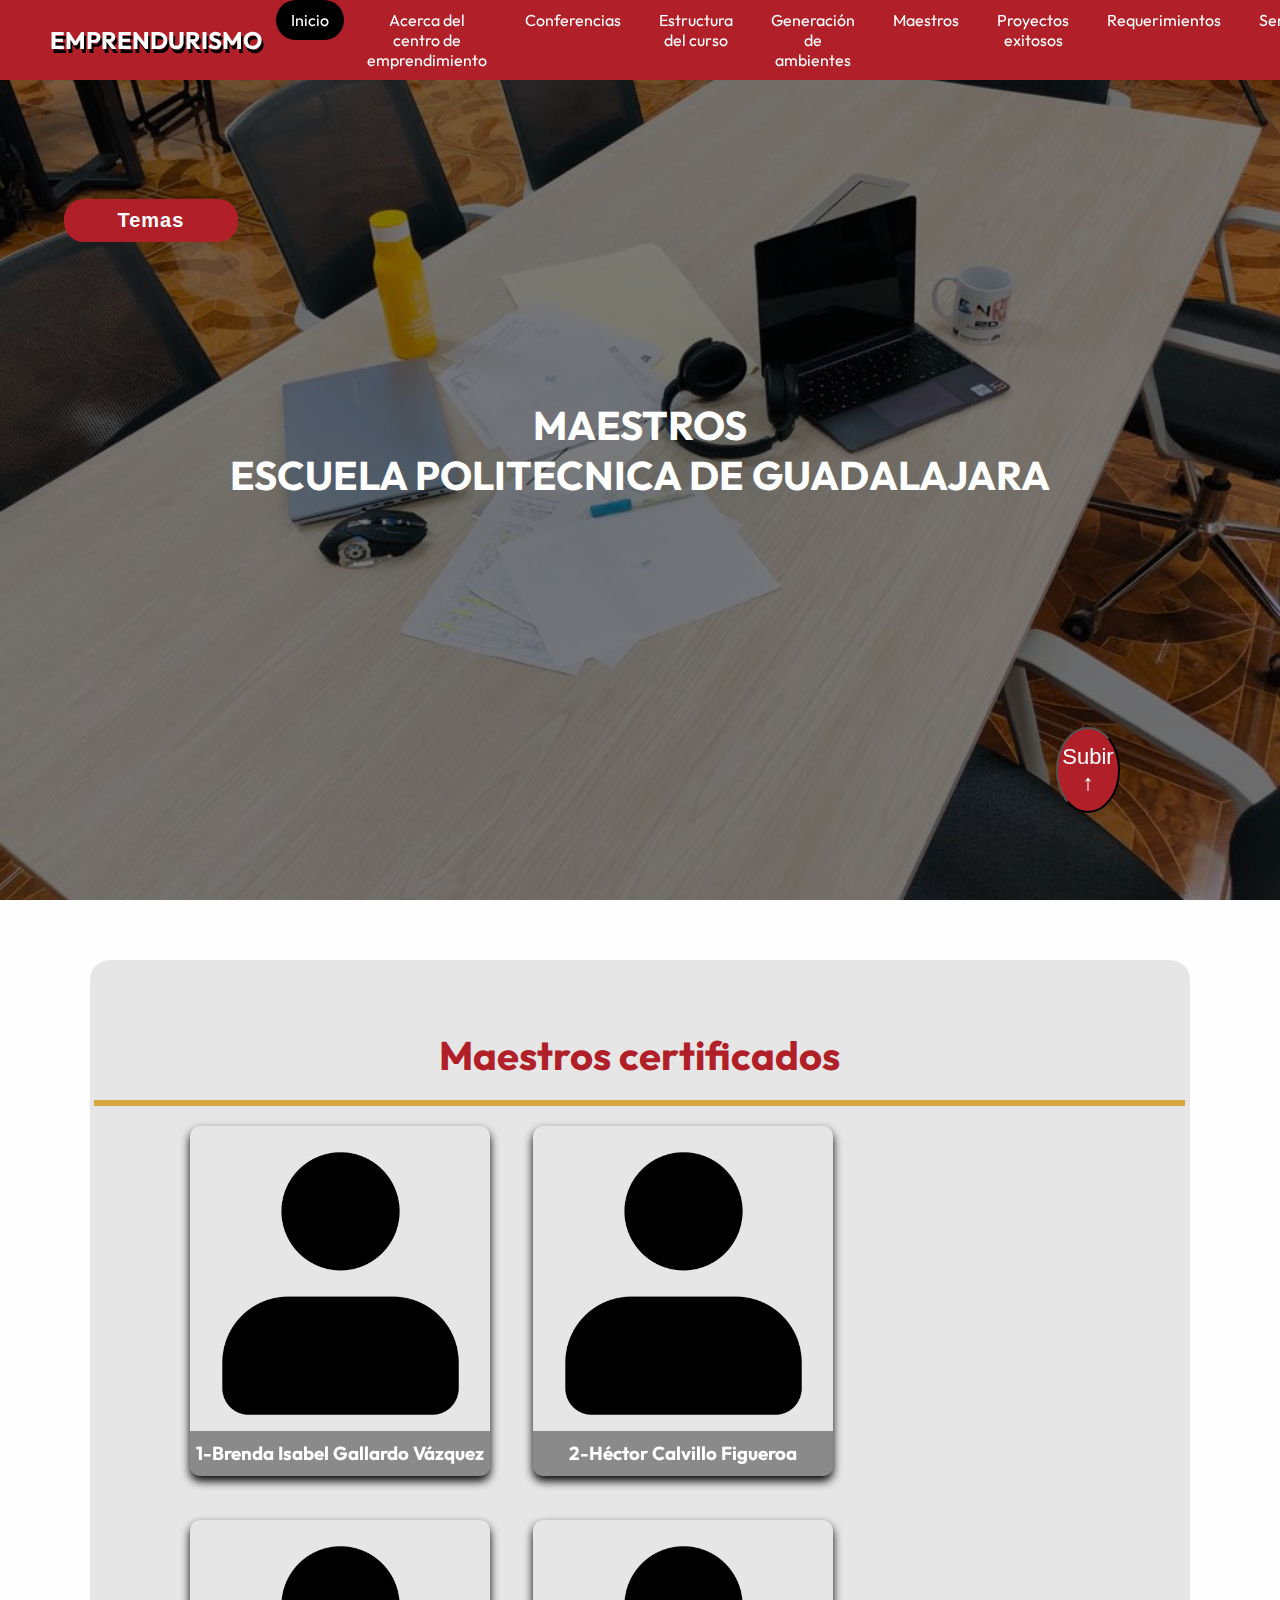
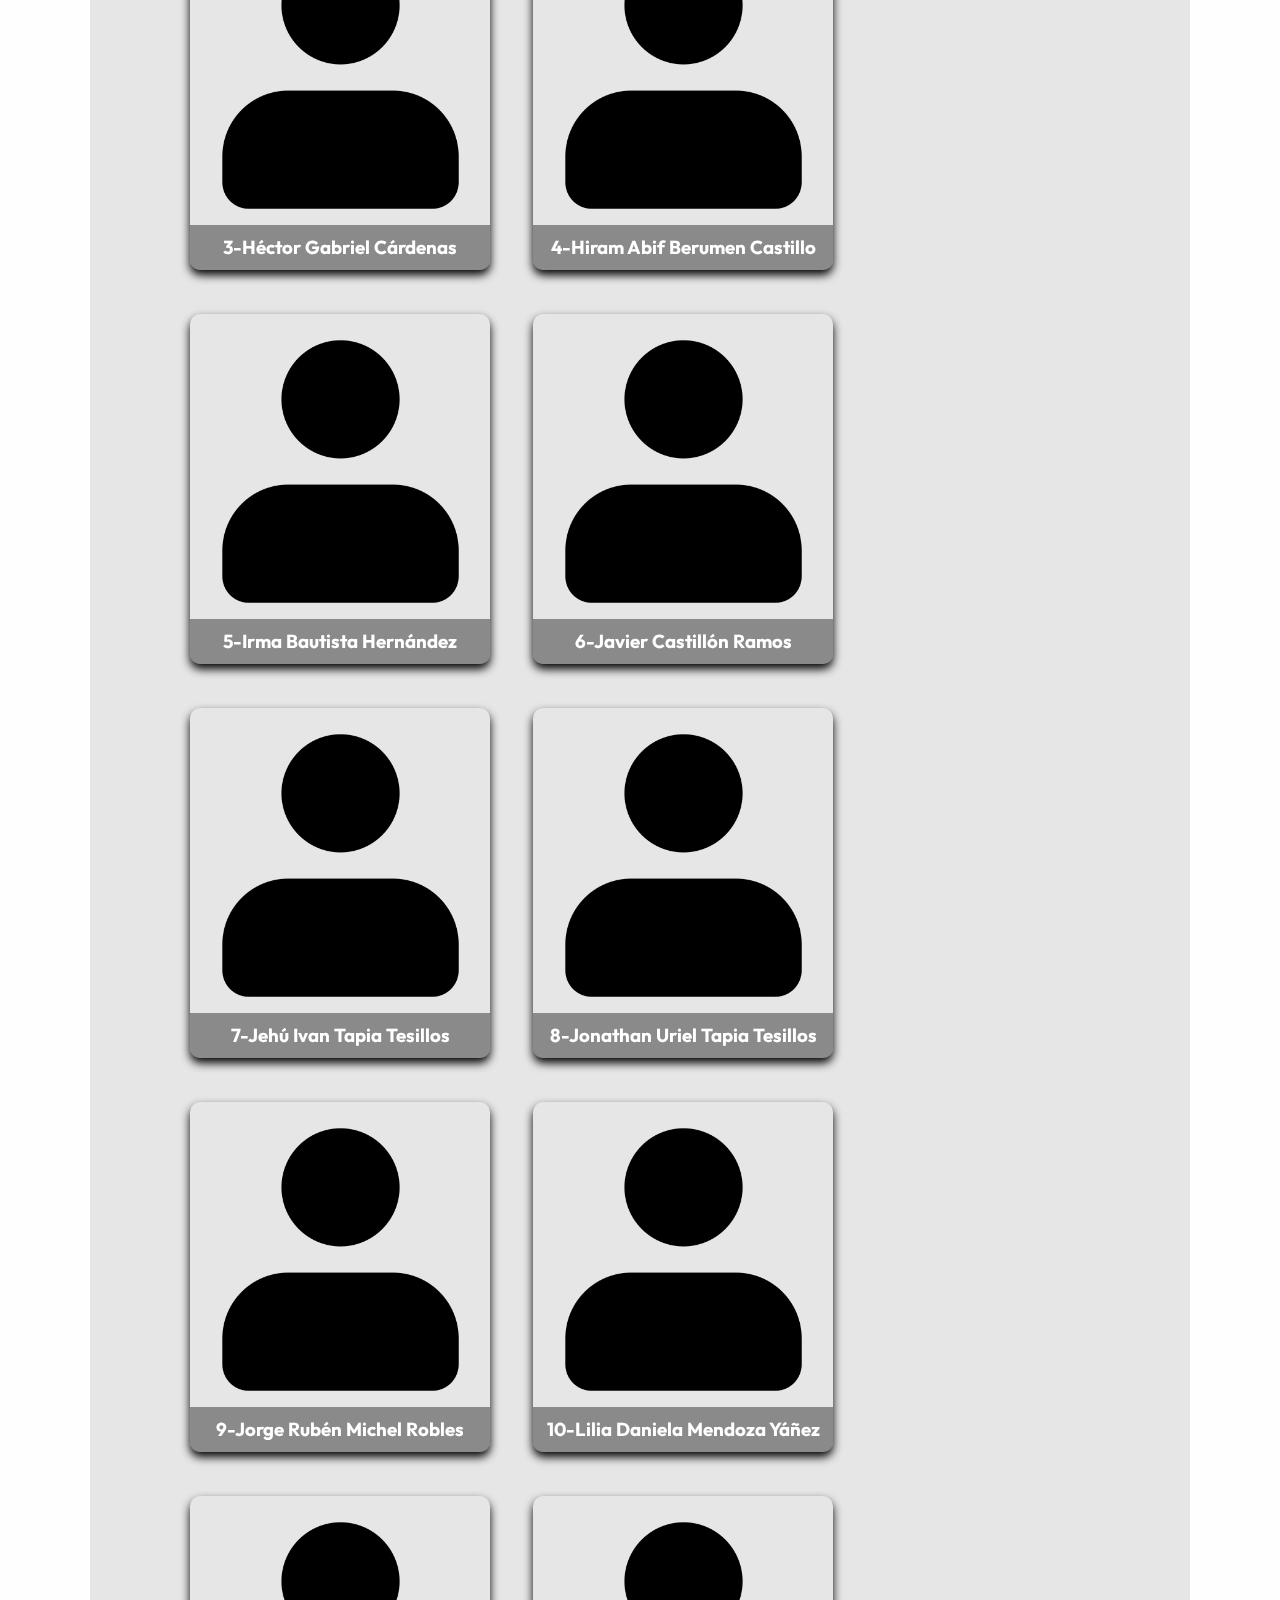
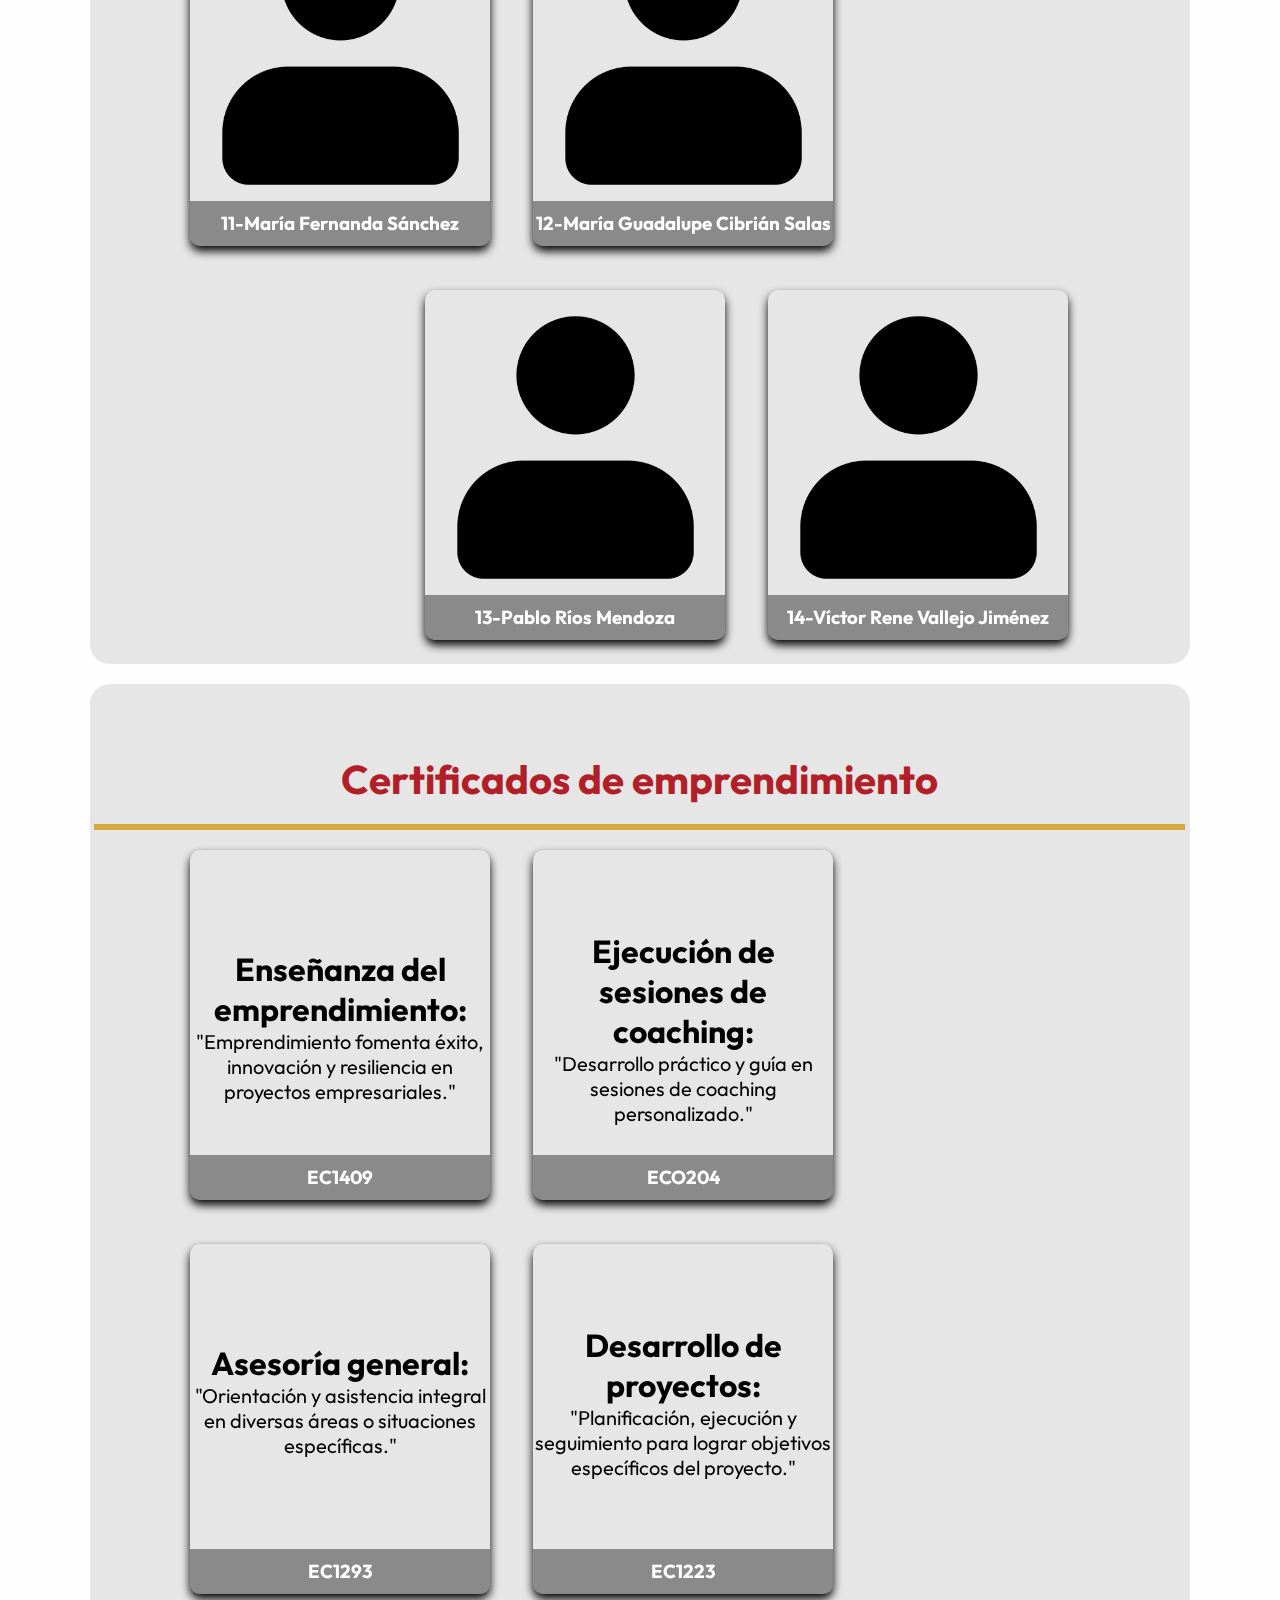
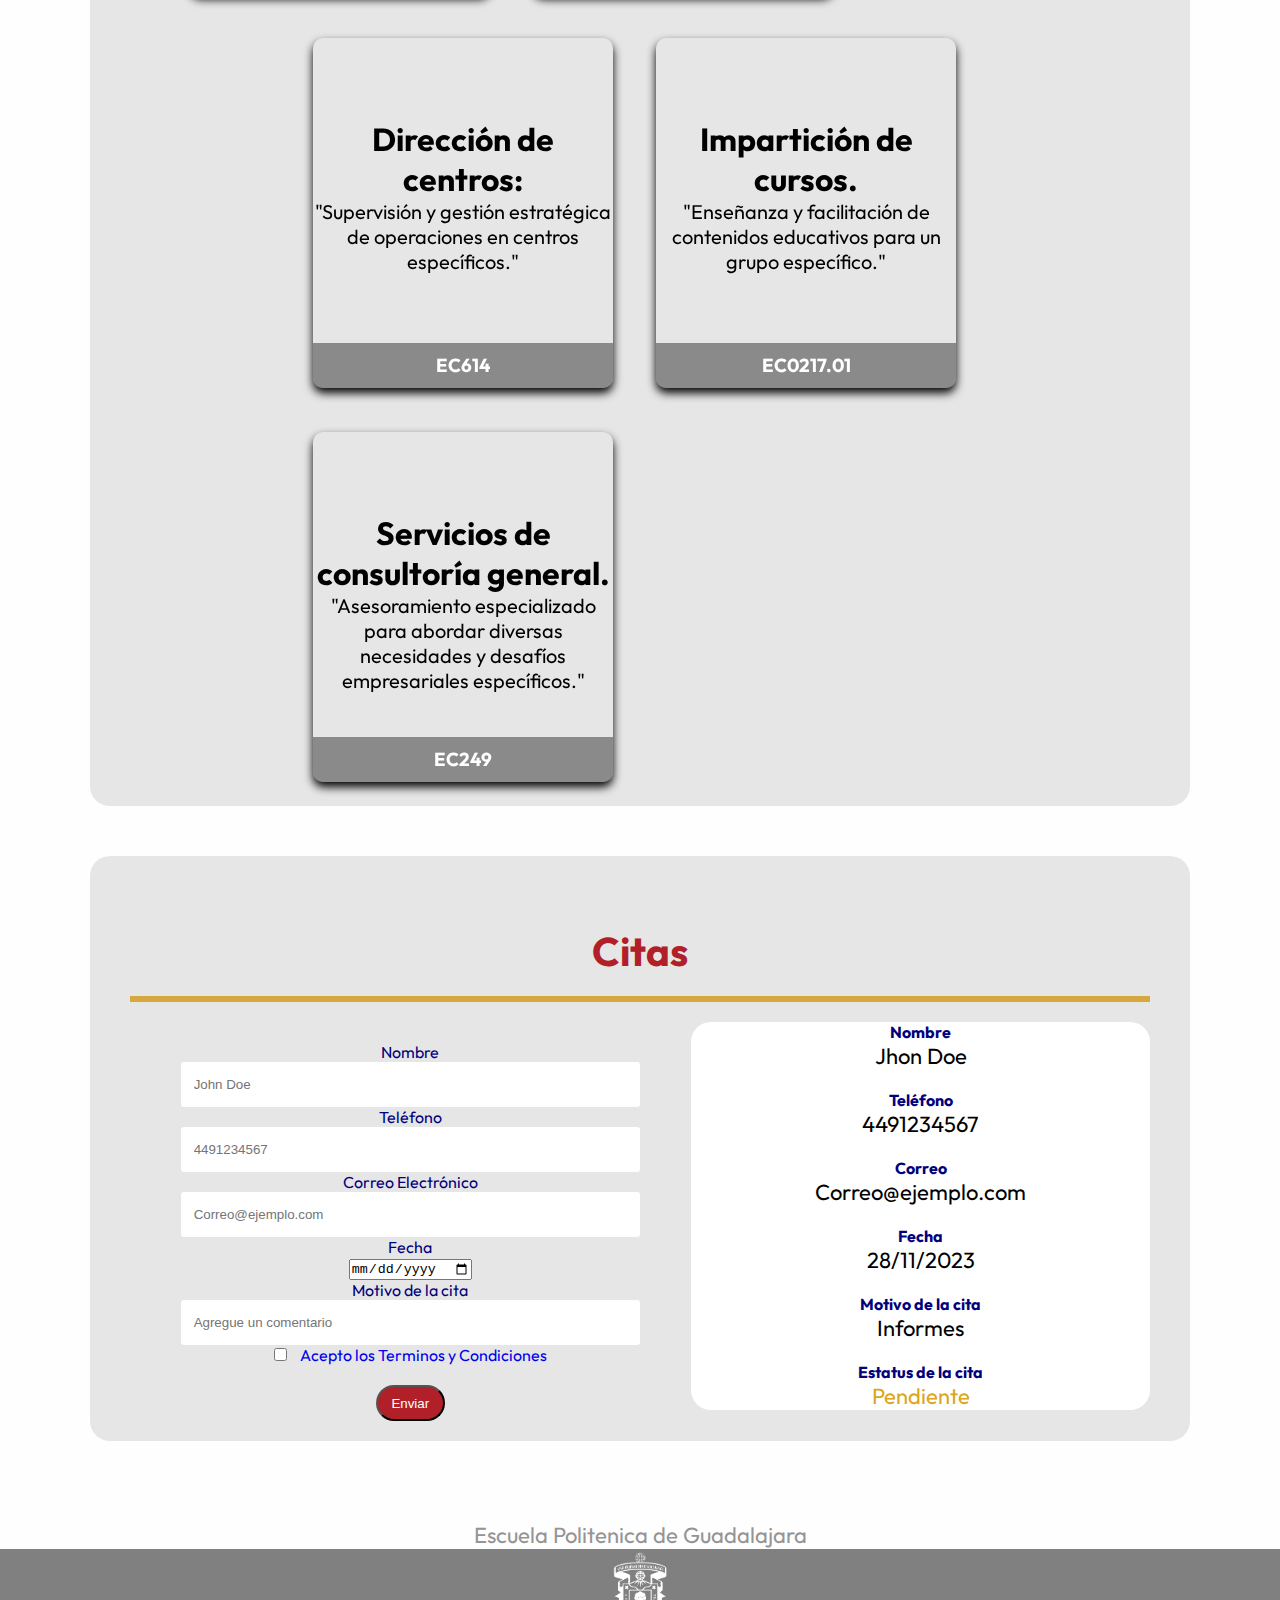
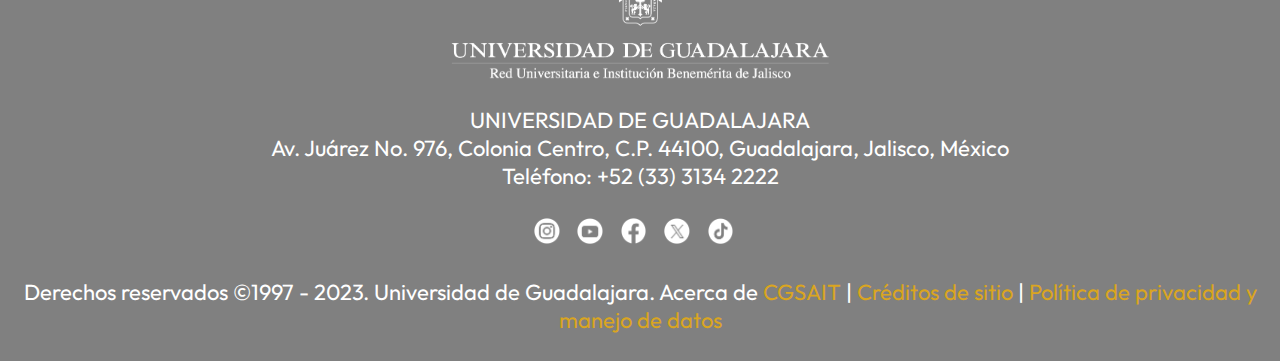
<file: Maestros.html>
<!DOCTYPE html>
<html lang="en">
<head>
    <meta charset="UTF-8">
    <meta name="viewport" content="width=device-width, initial-scale=1.0">
    <link rel="stylesheet" href="Editor.css">
    <link rel="preconnect" href="https://fonts.googleapis.com">
    <link rel="preconnect" href="https://fonts.gstatic.com" crossorigin>
    <link href="https://fonts.googleapis.com/css2?family=Outfit:wght@700&display=swap" rel="stylesheet">
    <link rel="icon" href="img/logo.ico">
    <title>Maestros</title>
</head>
<body>
  <header>
    <div class="logo">EMPRENDURISMO</div>
    <div class="hamburger">
        <div class="line"></div>
        <div class="line"></div>
        <div class="line"></div>
    </div>
    
    <nav class="nav-bar">
        <ul>
            <li>
                <a href="index.html" class="active">Inicio</a>
            </li>
            <li>
                <a href="Acerca de.html">Acerca del centro de emprendimiento</a>
            </li>
            <li>
                <a href="Conferencias.html">Conferencias</a>
            </li>
            <li>
                <a href="Estructura del curso.html">Estructura del curso</a>
            </li>
            <li>
                <a href="Generación.html">Generación de ambientes</a>
            </li>
            <li>
                <a href="Maestros.html">Maestros</a>
            </li>
            <li>
                <a href="Proyectos exitosos.html">Proyectos exitosos</a>
            </li>
            <li>
                <a href="Requerimientos.html">Requerimientos</a>
            </li>
            <li>
                <a href="Servicios.html">Servicios</a>
            </li>
                        
        </ul>
      </nav>
  </header>
  <script src="Elementos.js"></script>


  <section id="hero2">
    <h1 style="color: rgb(255, 255, 255);">MAESTROS <br> ESCUELA POLITECNICA DE GUADALAJARA</h1>
    <nav id="menu">
      <!-- start menu -->
      <ul class="a tam">
        <li class="a"><a>Temas</a>
              <!-- start menu desplegable -->
              <ul class="b">
                  <li  class="b"><a href="#tit1">-Maestros certificados</a></li>
                  <li  class="b"><a href="#tit2">-Certificaciones</a></li>
                  <li class="b"><a href="#tit3">-Citas</a></li>
              </ul>
              <!-- end menu desplegable -->
          </li>
      </ul>
      <!-- end menu -->
  </nav>
  <button class="boton"><a  class="no" href="#hero2"><br><p>Subir ↑</p><br></a></button>
  </section>


  <br>
<br>
<br>
<div id="tit1" class="back1">
  <div class="titm1 bbgb">
    <br>
    <h1>
      Maestros certificados
    </h1>
    <br>
  </div>
  <div class="card">
    <div class="face front">
      <img src="maestro.png" alt="">
      <h3>1-Brenda Isabel Gallardo Vázquez</h3>
    </div>
    <div class="face back">
      <h3 class="sty1">Certificados</h3>
      <p>-EC1409. Enseñanza del emprendimiento.<br>
        -ECO204. Ejecución de sesiones de coaching.</p>
      <div class="link">
        <a href="#">Politécnico de Guadalajara</a>
      </div>
    </div>
  </div>
  <div class="card">
    <div class="face front">
      <img src="maestro.png" alt="">
      <h3>2-Héctor Calvillo Figueroa</h3>
    </div>
    <div class="face back">
      <h3 class="sty1">Certificados</h3>
      <p>-EC1293. Asesoría general para proyectos emprendedores.<br>
        -EC1223. Desarrollo de proyectos de emprendimiento.<br>
        -EC1409. Enseñanza del emprendimiento.</p>
      <div class="link">
        <a href="#">Politécnico de Guadalajara</a>
      </div>
    </div>
  </div>
      <div class="card">
        <div class="face front">
          <img src="maestro.png" alt="">
          <h3>3-Héctor Gabriel Cárdenas Castañeda</h3>
        </div>
        <div class="face back">
          <h3 class="sty1">Certificados</h3>
          <p>-EC614. Dirección de centros de incubación y desarrollo empresarial.</p>
          <div class="link">
              <a href="#">Politécnico de Guadalajara</a>
          </div>
        </div>
      </div>
      <div class="card">
        <div class="face front">
          <img src="maestro.png" alt="">
          <h3>4-Hiram Abif Berumen Castillo</h3>
        </div>
        <div class="face back">
          <h3 class="sty1">Certificados</h3>
          <p>-EC1223. Desarrollo de proyectos de emprendimiento.</p>
          <div class="link">
              <a href="#">Politécnico de Guadalajara</a>
          </div>
        </div>
      </div>
      <div class="card">
        <div class="face front">
          <img src="maestro.png" alt="">
          <h3>5-Irma Bautista Hernández</h3>
        </div>
        <div class="face back">
          <h3 class="sty1">Certificados</h3>
          <p>-EC1409. Enseñanza del emprendimiento.<br>
             -ECO204. Ejecución de sesiones de coaching.</p>
          <div class="link">
              <a href="#">Politécnico de Guadalajara</a>
          </div>
        </div>
      </div>
        <div class="card">
          <div class="face front">
            <img src="maestro.png" alt="">
            <h3>6-Javier Castillón Ramos</h3>
          </div>
          <div class="face back">
            <h3 class="sty1">Certificados</h3>
            <p>-EC614. Dirección de centros de incubación y desarrollo empresarial.</p>
            <div class="link">
              <a href="#">Politécnico de Guadalajara</a>
            </div>
          </div>
        </div>
        <div class="card">
          <div class="face front">
            <img src="maestro.png" alt="">
            <h3>7-Jehú Ivan Tapia Tesillos </h3>
          </div>
          <div class="face back">
            <h3 class="sty1">Certificados</h3>
            <p>-EC0217.01. Impartición de cursos de formación del capital humano de manera presencial
              grupal.<br>
               -EC249. Servicios de consultoría general.<br>
               -EC1293. Asesoría general para proyectos emprendedores.</p>
            <div class="link">
                <a href="#">Politécnico de Guadalajara</a>
            </div>
          </div>
        </div>
        <div class="card">
          <div class="face front">
            <img src="maestro.png" alt="">
            <h3>8-Jonathan Uriel Tapia Tesillos</h3>
          </div>
          <div class="face back">
            <h3 class="sty1">Certificados</h3>
            <p>-EC0217.01. Impartición de cursos de formación del capital humano de manera presencial
               grupal.<br>
              -EC249. Servicios de consultoría general.<br>
              -EC1293. Asesoría general para proyectos emprendedores.</p>
            <div class="link">
                <a href="#">Politécnico de Guadalajara</a>
            </div>
          </div>
        </div>
        <div class="card">
          <div class="face front">
            <img src="maestro.png" alt="">
            <h3>9-Jorge Rubén Michel Robles</h3>
          </div>
          <div class="face back">
            <h3 class="sty1">Certificados</h3>
            <p>-EC1223. Desarrollo de proyectos de emprendimiento.</p>
            <div class="link">
                <a href="#">Politécnico de Guadalajara</a>
            </div>
          </div>
        </div>
        <div class="card">
          <div class="face front">
            <img src="maestro.png" alt="">
            <h3>10-Lilia Daniela Mendoza Yáñez</h3>
          </div>
          <div class="face back">
            <h3 class="sty1">Certificados</h3>
            <p>-EC1223. Desarrollo de
              proyectos de
              emprendimiento.</p>
            <div class="link">
                <a href="#">Politécnico de Guadalajara</a>
            </div>
          </div>
        </div>
          <div class="card">
            <div class="face front">
              <img src="maestro.png" alt="">
              <h3>11-María Fernanda Sánchez
                Ocando</h3>
            </div>
            <div class="face back">
              <h3 class="sty1">Certificados</h3>
              <p>-EC1293. Asesoría general para proyectos emprendedores.<br>
                -EC1409. Enseñanza del emprendimiento. Mtra. Fernanda.<br>
                -EC1223. Desarrollo de proyectos de emprendimiento.</p>
              <div class="link">
                  <a href="#">Politécnico de Guadalajara</a>
              </div>
            </div>
          </div>
          <div class="card">
            <div class="face front">
              <img src="maestro.png" alt="">
              <h3>12-María Guadalupe Cibrián Salas</h3>
            </div>
            <div class="face back">
              <h3 class="sty1">Certificados</h3>
              <p>-EC249. Servicios de consultoría general.<br>
                -EC1223. Desarrollo de proyectos de emprendimiento.</p>
              <div class="link">
                  <a href="#">Politécnico de Guadalajara</a>
              </div>
            </div>
          </div>
         <div class="marc">
          <div class="card">
            <div class="face front">
              <img src="maestro.png" alt="">
              <h3>13-Pablo Ríos Mendoza</h3>
            </div>
            <div class="face back">
              <h3 class="sty1">Certificados</h3>
              <p>-EC249. Servicios de consultoría general.</p>
              <div class="link">
                  <a href="#">Politécnico de Guadalajara</a>
              </div>
            </div>
          </div>
          <div class="card">
            <div class="face front">
              <img src="maestro.png" alt="">
              <h3>14-Víctor Rene Vallejo Jiménez</h3>
            </div>
            <div class="face back">
              <h3 class="sty1">Certificados</h3>
              <p>-EC1223. Desarrollo de proyectos de emprendimiento.</p>
              <div class="link">
                  <a href="#">Politécnico de Guadalajara</a>
              </div>
            </div>
          </div>
         </div>
</div>
    <br>
    <div id="tit2" class="back1">
    <div class="titm1 bbgb">
      <br>
      <h1>
        Certificados de emprendimiento
      </h1>
      <br>
    </div>
      <div class="card">
        <div class="face front">
          <h2 class="mar2">Enseñanza del emprendimiento:</h2>
          <p class="p"> "Emprendimiento fomenta éxito, innovación y resiliencia en proyectos empresariales."</p>
          <h3>EC1409</h3>
        </div>
        <div class="face back">
          <h3 class="sty1">Maestros</h3>
          <p>1.-Brenda Isabel Gallardo Vázquez.<br>
            2.-Irma Bautista Hernández.<br>
            3.-Héctor Calvillo Figueroa.<br>
            4.-María Fernanda Sánchez Ocando.</p>
          <div class="link">
              <a href="#">Politécnico de Guadalajara</a>
          </div>
        </div>
      </div>
      <div class="card">
        <div class="face front">
          <h2 class="mar3">Ejecución de sesiones de coaching:</h2>
          <p class="p">"Desarrollo práctico y guía en sesiones de coaching personalizado."</p>
          <h3>ECO204</h3>
        </div>
        <div class="face back">
          <h3 class="sty1">Maestros</h3>
          <p>1.-Brenda Isabel Gallardo Vázquez.<br>
            2.-Irma Bautista Hernández.</p>
          <div class="link">
              <a href="#">Politécnico de Guadalajara</a>
          </div>
        </div>
      </div>
      <div class="card">
        <div class="face front">
          <h2 class="mar2">Asesoría general:</h2>
          <p class="p">"Orientación y asistencia integral en diversas áreas o situaciones específicas."</p>
          <h3>EC1293</h3>
        </div>
        <div class="face back">
          <h3 class="sty1">Maestros</h3>
          <p>1.-Jehú Iván Tapia Tesillos.<br>
            2.-Jonathan Uriel Tapia Tesillos.<br>
            3.-Héctor Calvillo Figueroa.<br>
            4.-María Fernanda Sánchez Ocando.</p>
          <div class="link">
              <a href="#">Politécnico de Guadalajara</a>
          </div>
        </div>
      </div>
      <div class="card">
        <div class="face front">
          <h2 class="mar3">Desarrollo de
            proyectos:</h2>
            <p class="p">"Planificación, ejecución y seguimiento para lograr objetivos específicos del proyecto."</p>
          <h3>EC1223</h3>
        </div>
        <div class="face back">
          <h3 class="sty1">Maestros</h3>
          <p>1.-Héctor Calvillo Figueroa.<br>
            2.-María Fernanda Sánchez Ocando.<br>
            3.-Hiram Abif Berumen Castillo.<br>
            4.-Jorge Rubén Michel Robles.<br>
            5.-Lilia Daniela Mendoza Yáñez.<br>
            6.-Víctor Rene Vallejo Jiménez.<br>
            7.-María Guadalupe Cibrián Salas.</p>
          <div class="link">
              <a href="#">Politécnico de Guadalajara</a>
          </div>
        </div>
      </div>
      <div class="marca">
        <div class="card">
          <div class="face front">
            <h2 class="mar3">Dirección de centros:</h2>
            <p class="p">"Supervisión y gestión estratégica de operaciones en centros específicos."</p>
            <h3>EC614</h3>
          </div>
          <div class="face back">
            <h3 class="sty1">Maestros</h3>
            <p>1.-Héctor Gabriel Cárdenas Castañeda.<br>
              2.-Javier Castillón Ramos.</p>
            <div class="link">
                <a href="#">Politécnico de Guadalajara</a>
            </div>
          </div>
        </div>
        <div class="card">
          <div class="face front">
            <h2 class="mar3">Impartición
              de cursos.</h2>
              <p class="p">"Enseñanza y facilitación de contenidos educativos para un grupo específico."</p>
            <h3>EC0217.01</h3>
          </div>
          <div class="face back">
            <h3 class="sty1">Maestros</h3>
            <p>1.-Jehú Ivan Tapia Tesillos.<br>
              2.-Jonathan Uriel Tapia Tesillos.</p>
            <div class="link">
                <a href="#">Politécnico de Guadalajara</a>
            </div>
          </div>
        </div>
        <div class="card">
          <div class="face front">
            <h2 class="mar3">Servicios de
              consultoría general.</h2>
              <p class="p">"Asesoramiento especializado para abordar diversas necesidades y desafíos empresariales específicos."</p>
            <h3>EC249</h3>
          </div>
          <div class="face back">
            <h3 class="sty1">Maestros</h3>
            <p>1.-Pablo Ríos Mendoza.<br>
              2.-Jehú Ivan Tapia Tesillos.<br>
              3.-Jonathan Uriel Tapia Tesillos.<br>
              4.-María Guadalupe Cibrián Salas.</p>
            <div class="link">
                <a href="#">Politécnico de Guadalajara</a>
            </div>
          </div>
        </div>
      </div>
    </div>
    
    <div id="tit3" class="cita1 container-text">
      <div style="margin-top: 50px;">
          <h1 style=" color: #B12028;">Citas</h1>
              <br>
          <div class="bbgt"></div><br><br>
      </div>
      <div class="parrafos">
          <div class="for">
              <main>
                  <form action="" class="formulario" id="formulario">
      
                      <!-- Grupo: Nombre -->
                      <div class="formulario__grupo" id="grupo__nombre">
                          <label for="nombre" class="formulario__label" style="color: rgb(1,1,124);">Nombre</label>
                          <div class="formulario__grupo-input">
                              <input type="text" class="formulario__input" name="nombre" id="nombre" placeholder="John Doe" required>
                              <i class="formulario__validacion-estado fas fa-times-circle"></i>
                          </div>
                          <p class="formulario__input-error">El usuario tiene que ser de 4 a 16 dígitos y solo puede contener numeros, letras y guion bajo.</p>
                      </div>
      
                      <!-- Grupo: Teléfono -->
                      <div class="formulario__grupo" id="grupo__telefono">
                          <label for="telefono" class="formulario__label" style=" color: rgb(1,1,124);">Teléfono</label>
                          <div class="formulario__grupo-input">
                              <input type="number" class="formulario__input" name="telefono" id="telefono" placeholder="4491234567" required>
                              <i class="formulario__validacion-estado fas fa-times-circle"></i>
                          </div>
                          <p class="formulario__input-error">El telefono solo puede contener numeros y el maximo son 10 dígitos.</p>
                      </div>
      
                      <!-- Grupo: Correo Electronico -->
                      <div class="formulario__grupo" id="grupo__correo">
                          <label for="correo" class="formulario__label" style="color: rgb(1,1,124);">Correo Electrónico</label>
                          <div class="formulario__grupo-input">
                              <input type="email" class="formulario__input" name="correo" id="correo" placeholder="Correo@ejemplo.com" required>
                              <i class="formulario__validacion-estado fas fa-times-circle"></i>
                          </div>
                          <p class="formulario__input-error">El correo solo puede contener letras, numeros, puntos, guiones y guion bajo.</p>
                      </div>
      
                      <!-- Grupo: Fecha -->
                      <label for="fecha" class="formulario__label" style="color: rgb(1,1,124);">Fecha</label>
                      <br>
                      <input type="date" name="date">
                      
      
                      <!-- Grupo: Comentarios -->
                      <div class="formulario__grupo" id="grupo__comentarios">
                          <label for="comentarios" class="formulario__label" style="color: rgb(1,1,124);">Motivo de la cita</label>
                          <div class="formulario__grupo-input">
                              <input type="text" class="formulario__input" name="comentarios" id="comentarios" placeholder="Agregue un comentario">
                              <i class="formulario__validacion-estado fas fa-times-circle"></i>
                          </div>
                          <p class="formulario__input-error">Los comentarios no debe contener más de 200 caracteres</p>
                      </div>
      
                      <!-- Grupo: Terminos y Condiciones -->
                      <div class="formulario__grupo" id="grupo__terminos">
                          <label class="formulario__label">
                              <input class="formulario__checkbox" type="checkbox" name="terminos" id="terminos">
                              <a class="nodec" href="https://www.asus.com/es/terms_of_use_notice_privacy_policy/official-site">Acepto los Terminos y Condiciones</a>
                          </label>
                      </div>
          
                      <div class="formulario__mensaje" id="formulario__mensaje">
                          <p><i class="fas fa-exclamation-triangle"></i> <b>Error:</b> Por favor rellena el formulario correctamente. </p>
                      </div>
                      <br>
                          <button type="submit" class="boton1">Enviar</button>
                          <p class="formulario__mensaje-exito" id="formulario__mensaje-exito">Formulario enviado exitosamente!</p>
                  </form>
              </main>    
          </div>
          <div class="for1">
              <h4>Nombre</h4>
              <p>Jhon Doe</p>
              <br>
              <h4>Teléfono</h4>
              <p>4491234567</p>
              <br>
              <h4>Correo</h4>
              <p>Correo@ejemplo.com</p>
              <br>
              <h4>Fecha</h4>
              <p>28/11/2023</p>
              <br>
              <h4>Motivo de la cita</h4>
              <p>Informes</p>
              <br>
              <h4>Estatus de la cita</h4>
              <p style="color: goldenrod">Pendiente</p>
          </div>
      </div>
  </div>
    <footer>
      <div class="row">
          <div class="col-lg-12">
            <br>
            <br>
            <br>
            <br>
              <center>
                  <p style="color:#949494;">Escuela Politenica de Guadalajara</p>
              </center>
          </div>
      </div>
      <div class="fot">
          <img class="imga" src="img/Escudo_udg.png"><br><br>
          <p>
              UNIVERSIDAD DE GUADALAJARA<br>
              Av. Juárez No. 976, Colonia Centro, C.P. 44100, Guadalajara, Jalisco, México<br>
              Teléfono: +52 (33) 3134 2222
              <br>
              <br>
              <a href="https://www.instagram.com/udg_oficial/"><img class="logos" src="instagram.png"></a>
              <a href="https://www.youtube.com/@UdeG"><img class="logos" src="youtube.png"></a>
              <a href="https://www.facebook.com/udg.mx"><img class="logos" src="facebook.png"></a>
              <a href="https://twitter.com/udg_oficial"><img class="logos" src="twitter.png"></a>
              <a href="https://www.tiktok.com/@udeg_oficial"><img class="logos" src="tiktok.png"></a>
              <br>
              <br>
              Derechos reservados ©1997 - 2023. Universidad de Guadalajara. Acerca de <a class="dis"
                  href="https://cgsait.udg.mx">CGSAIT</a> | <a class="dis"
                  href="https://www.udg.mx/info/creditos">Créditos de sitio</a> | <a class="dis"
                  href="https://www.udg.mx/politica-de-privacidad-y-manejo-de-datos">Política de privacidad y manejo
                  de datos</a>
              <br>
              <br>

          </p>
      </div>
  </footer>
</body>
</html>
</file>
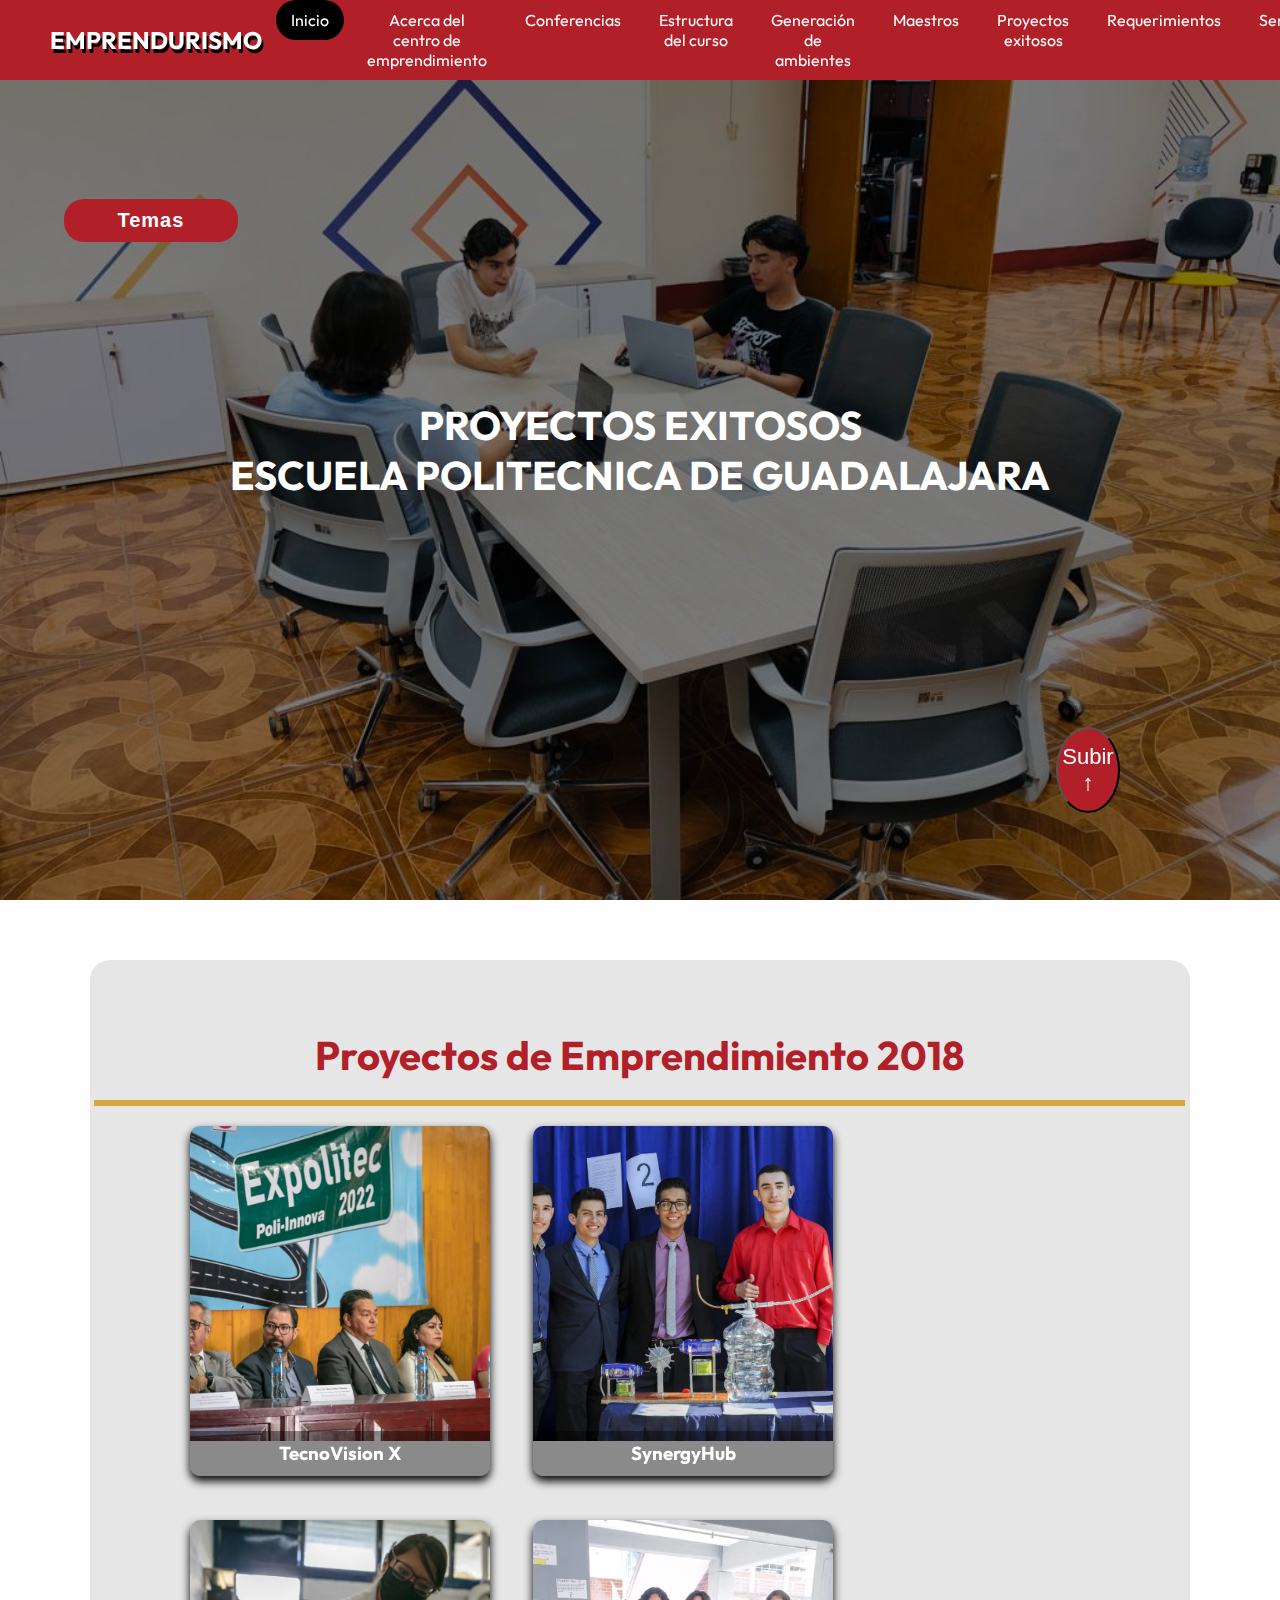
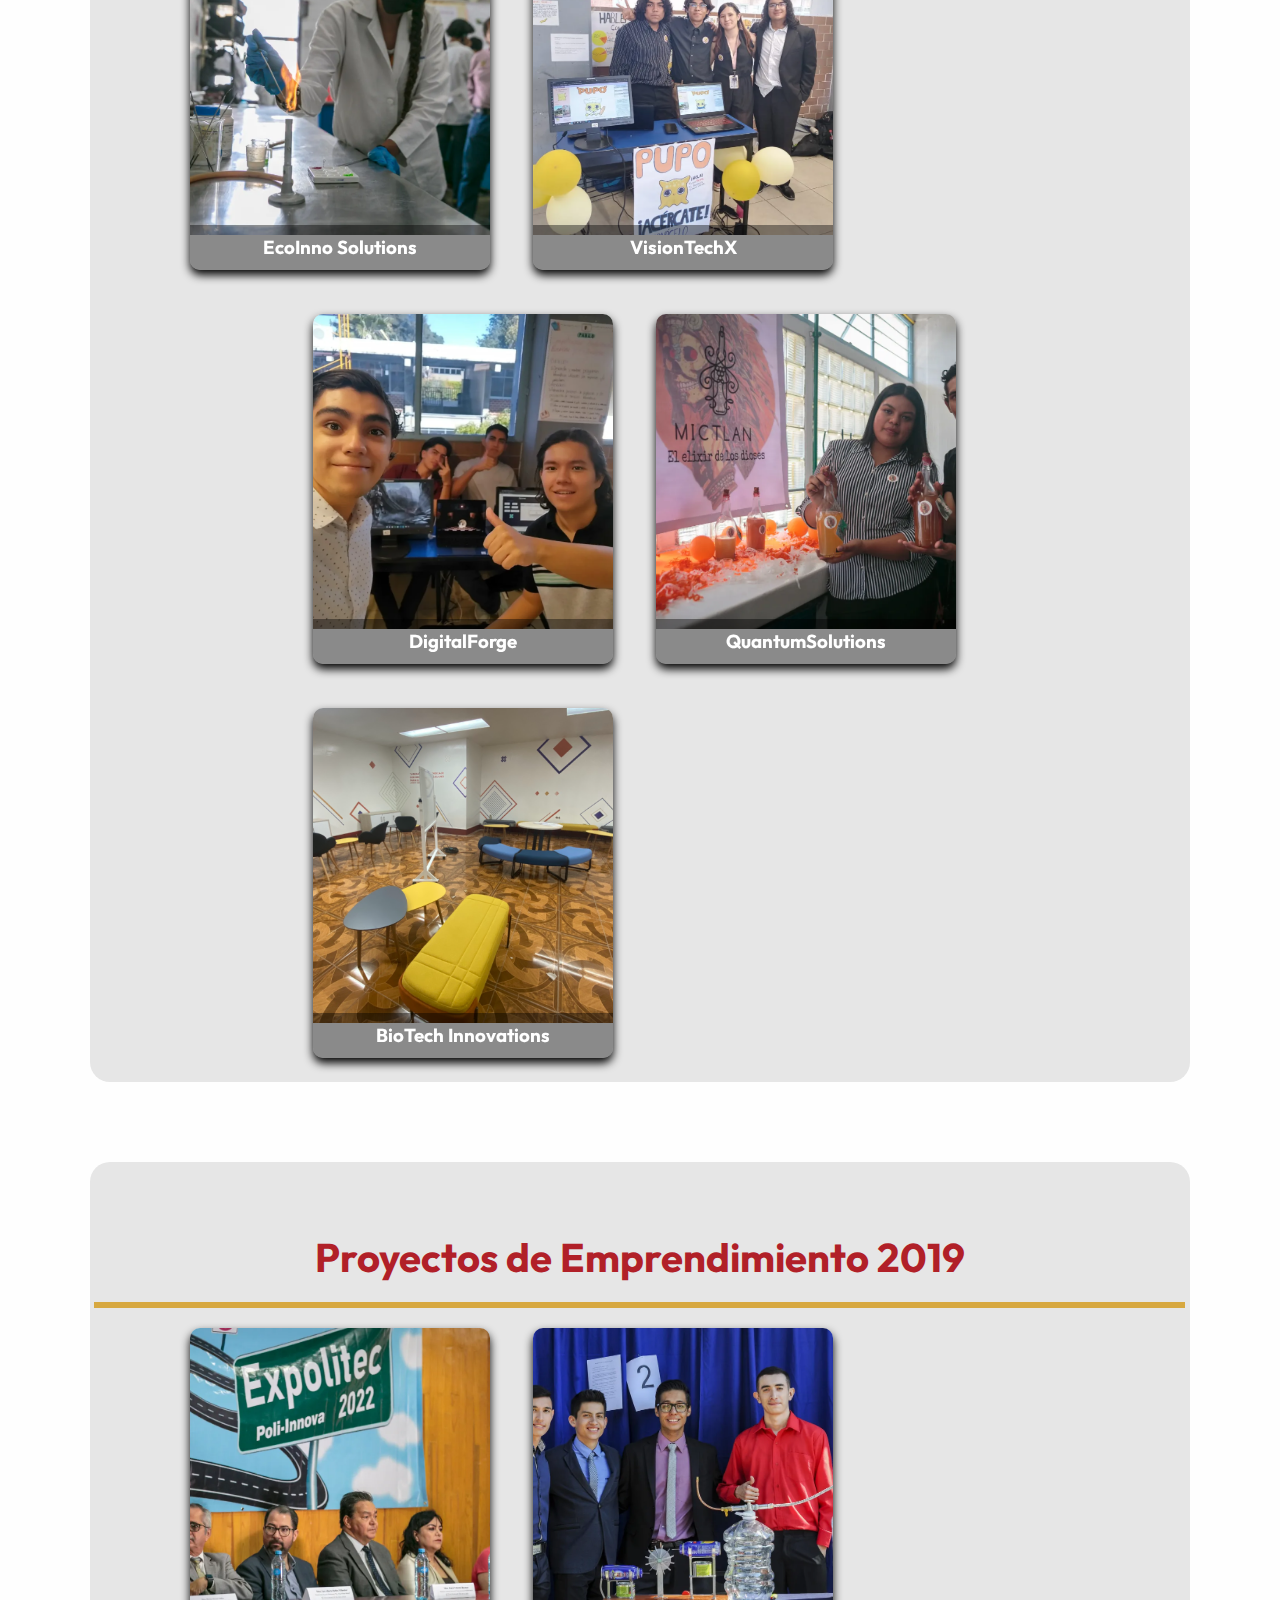
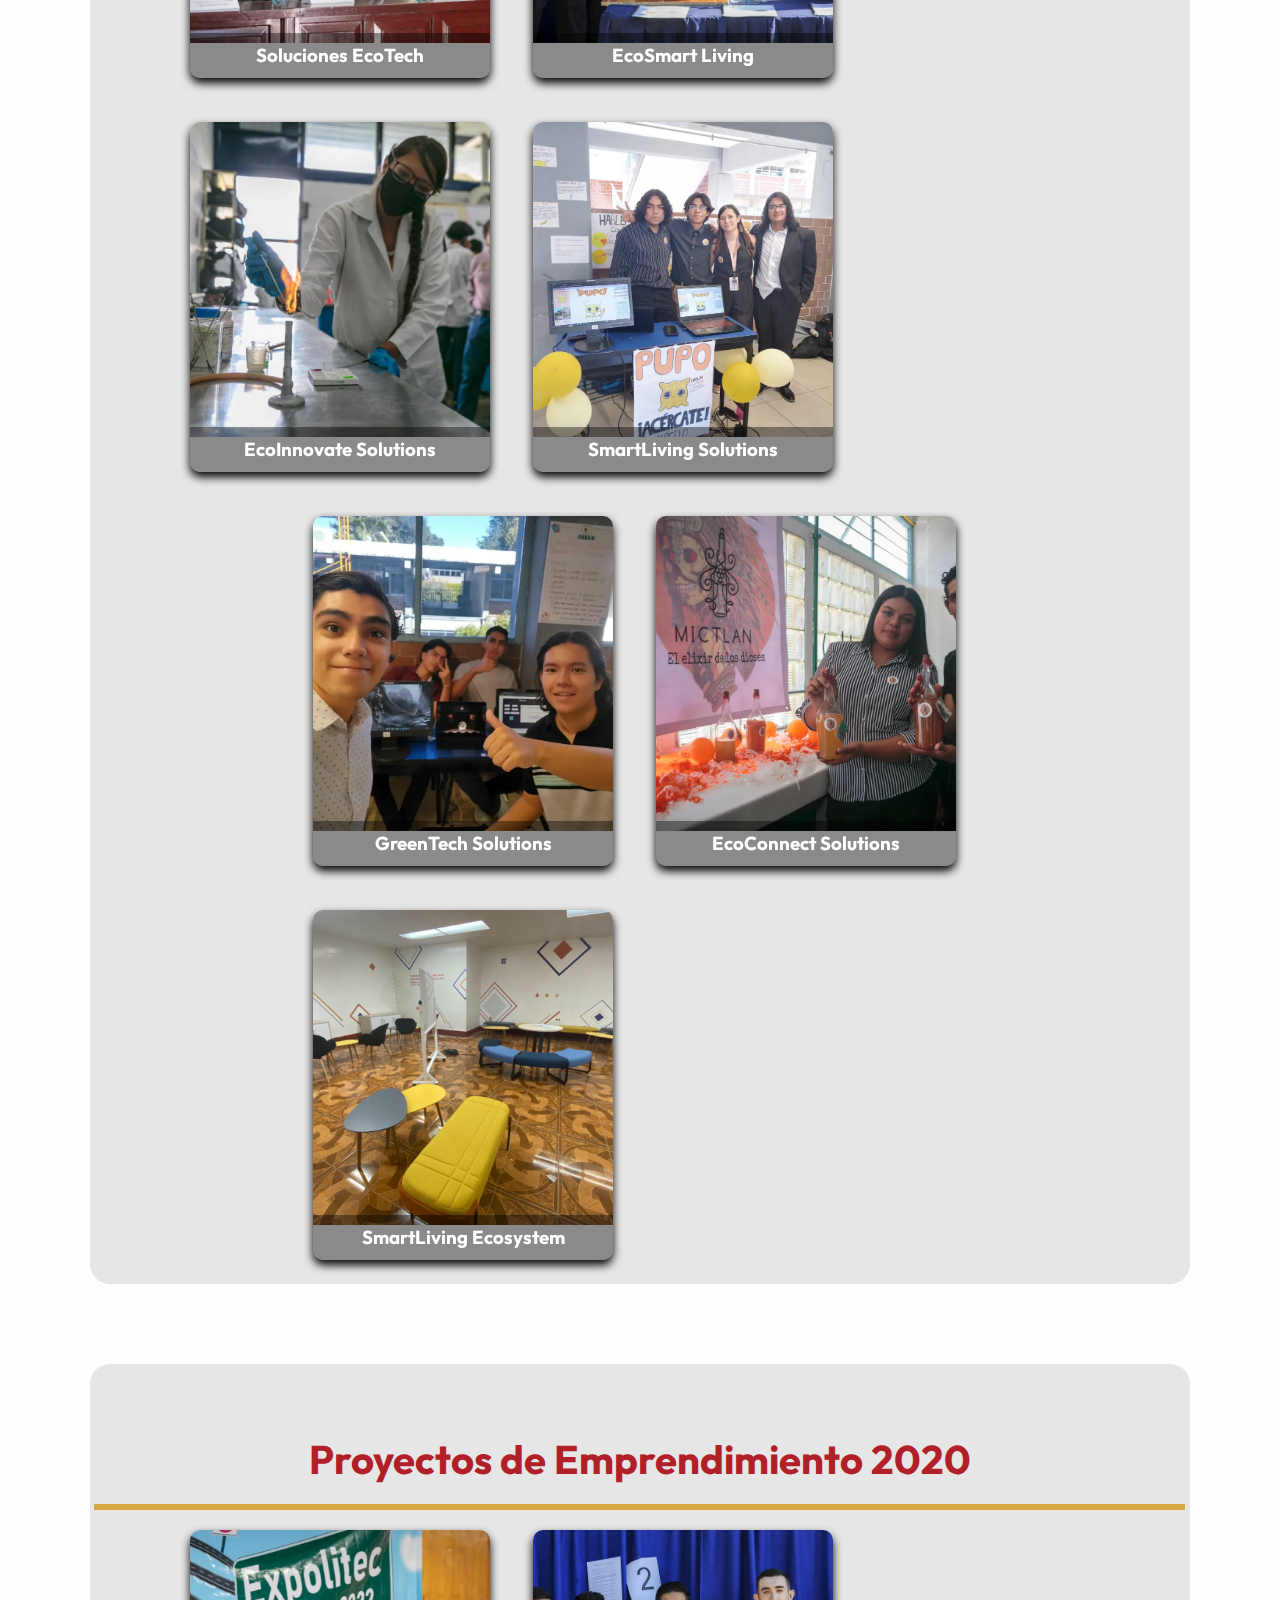
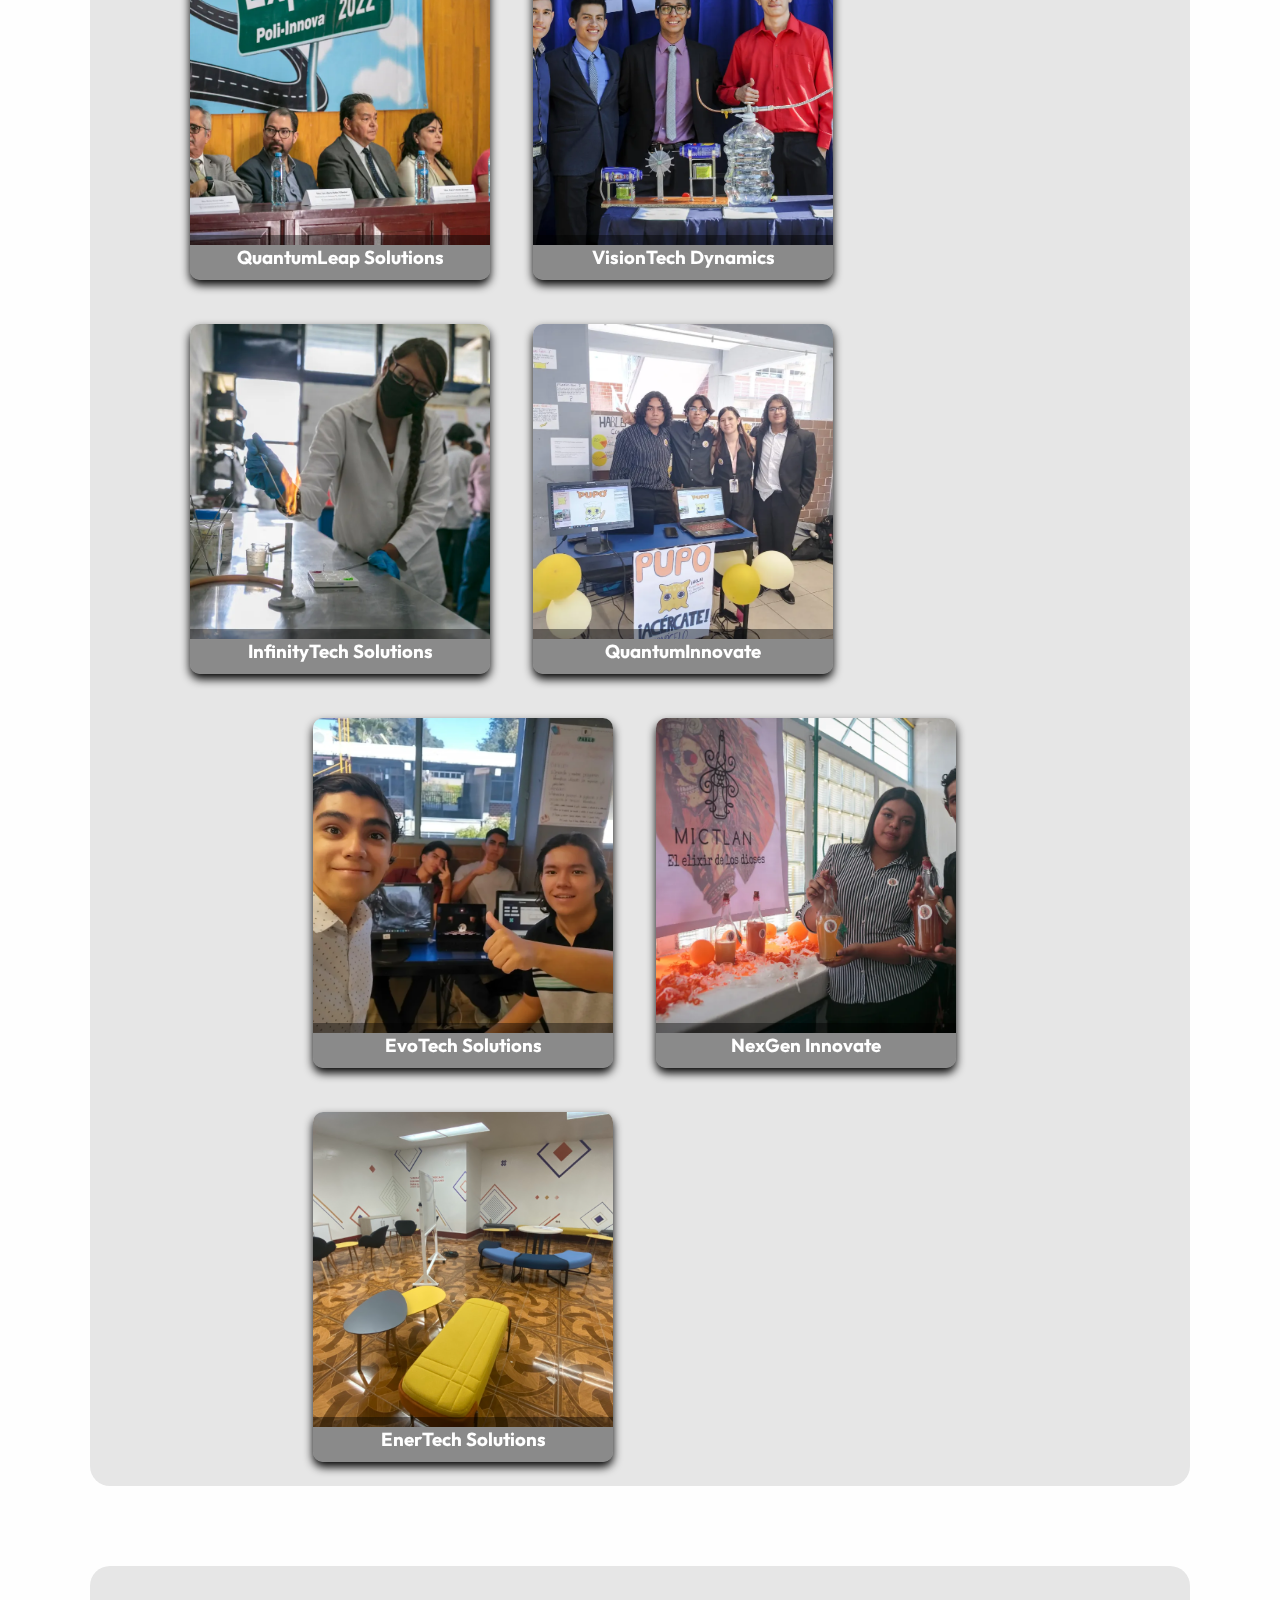
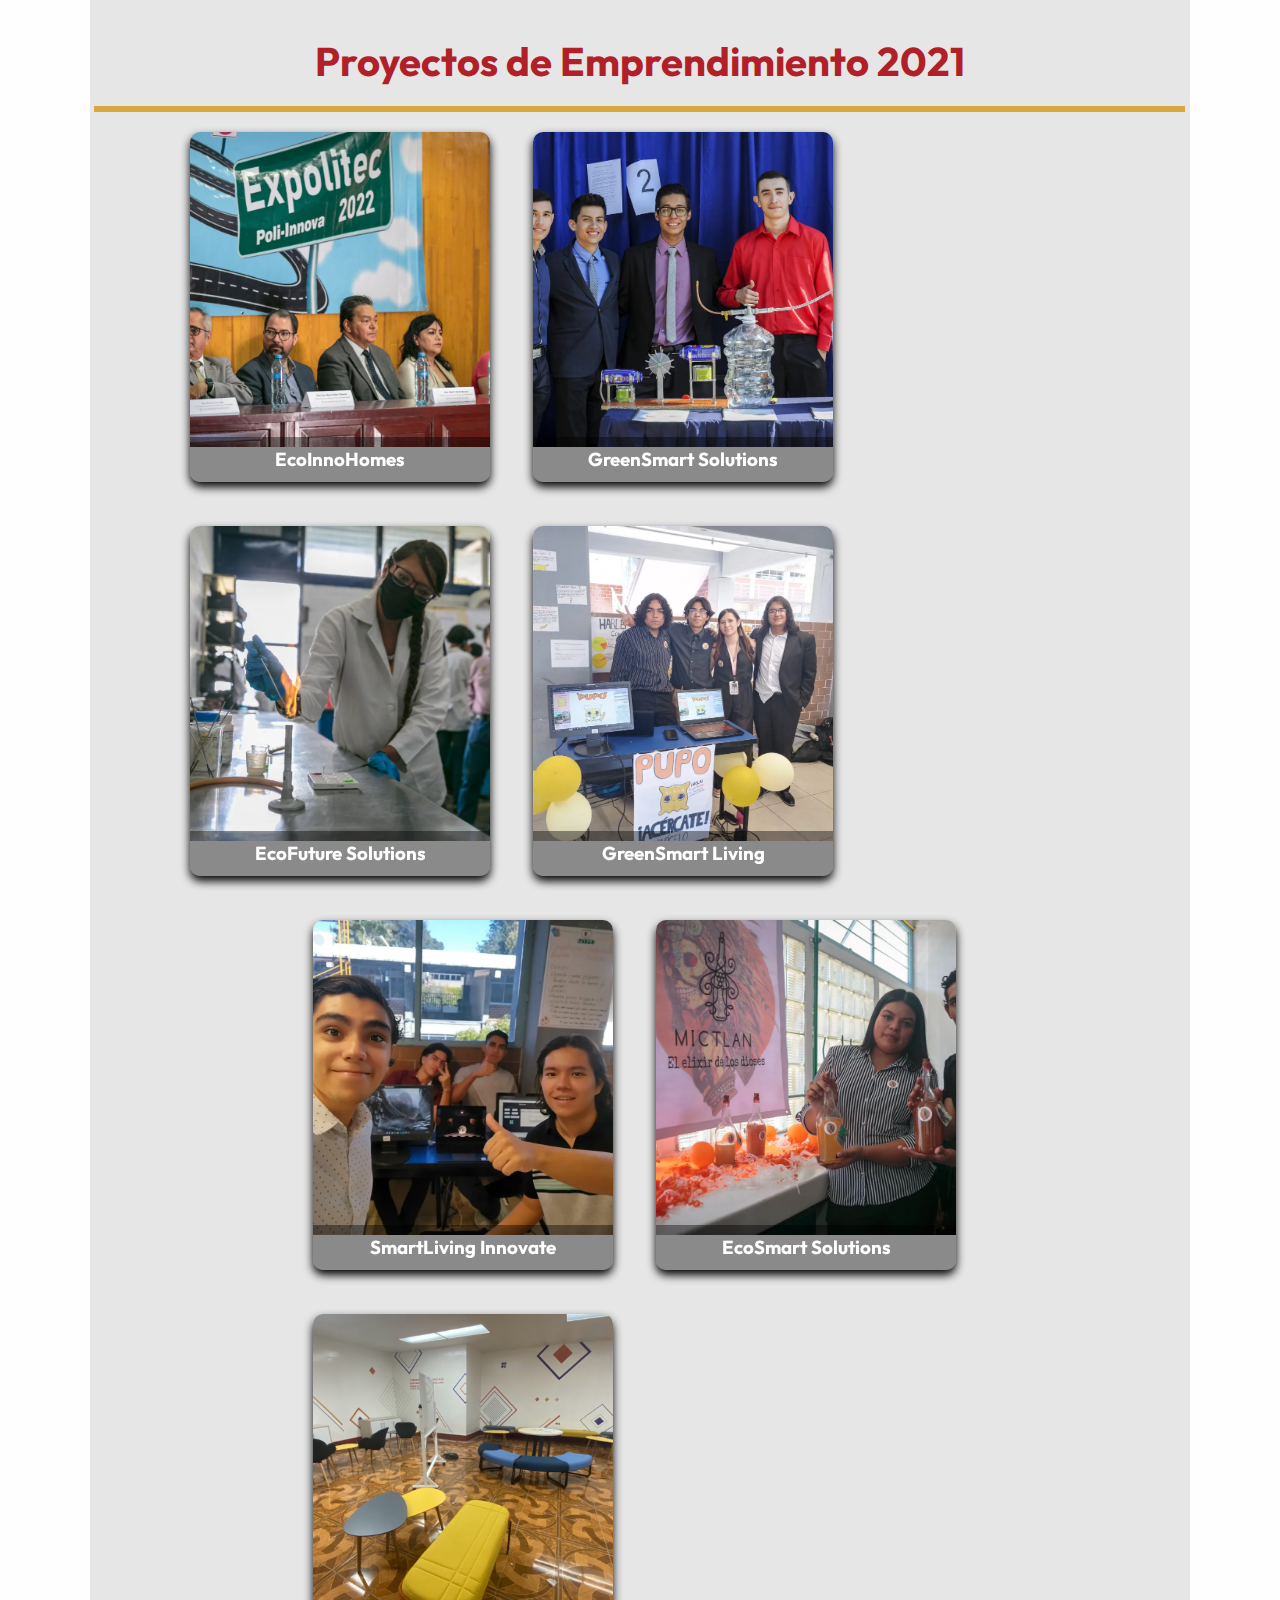
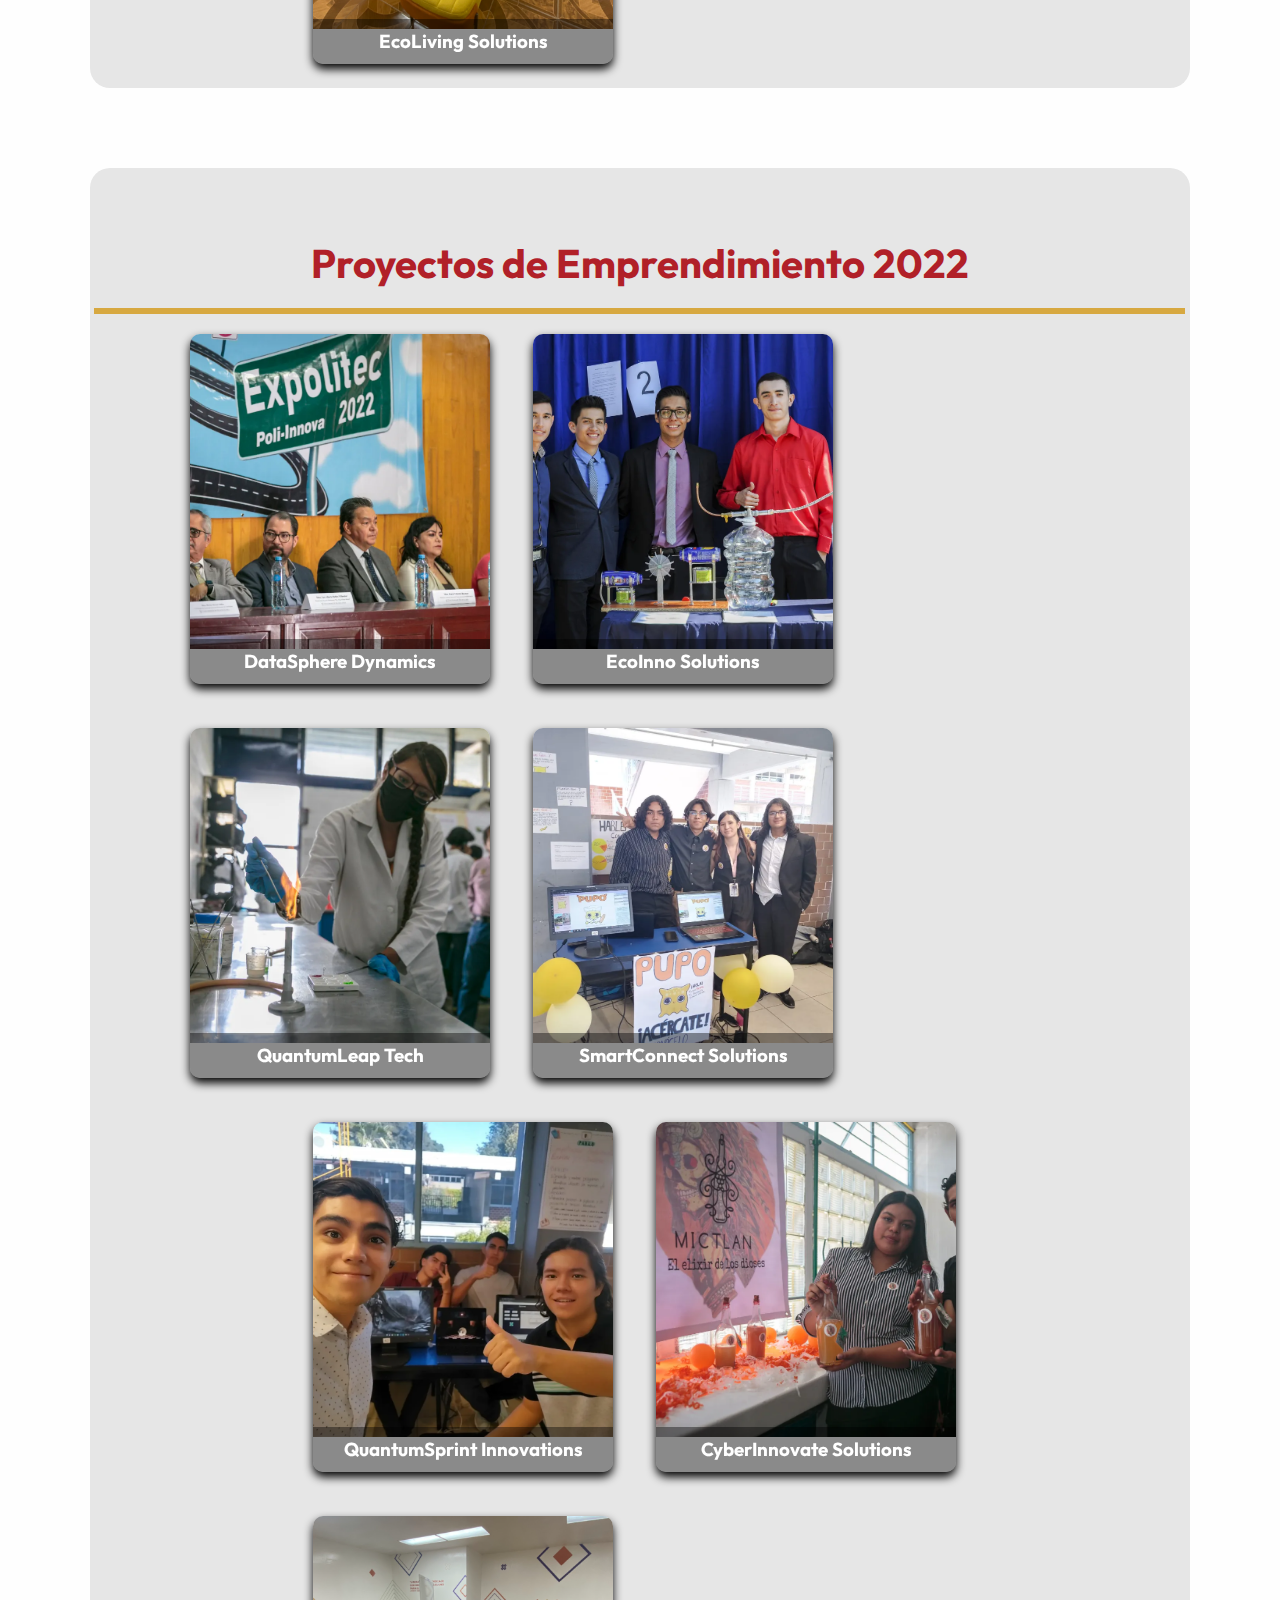
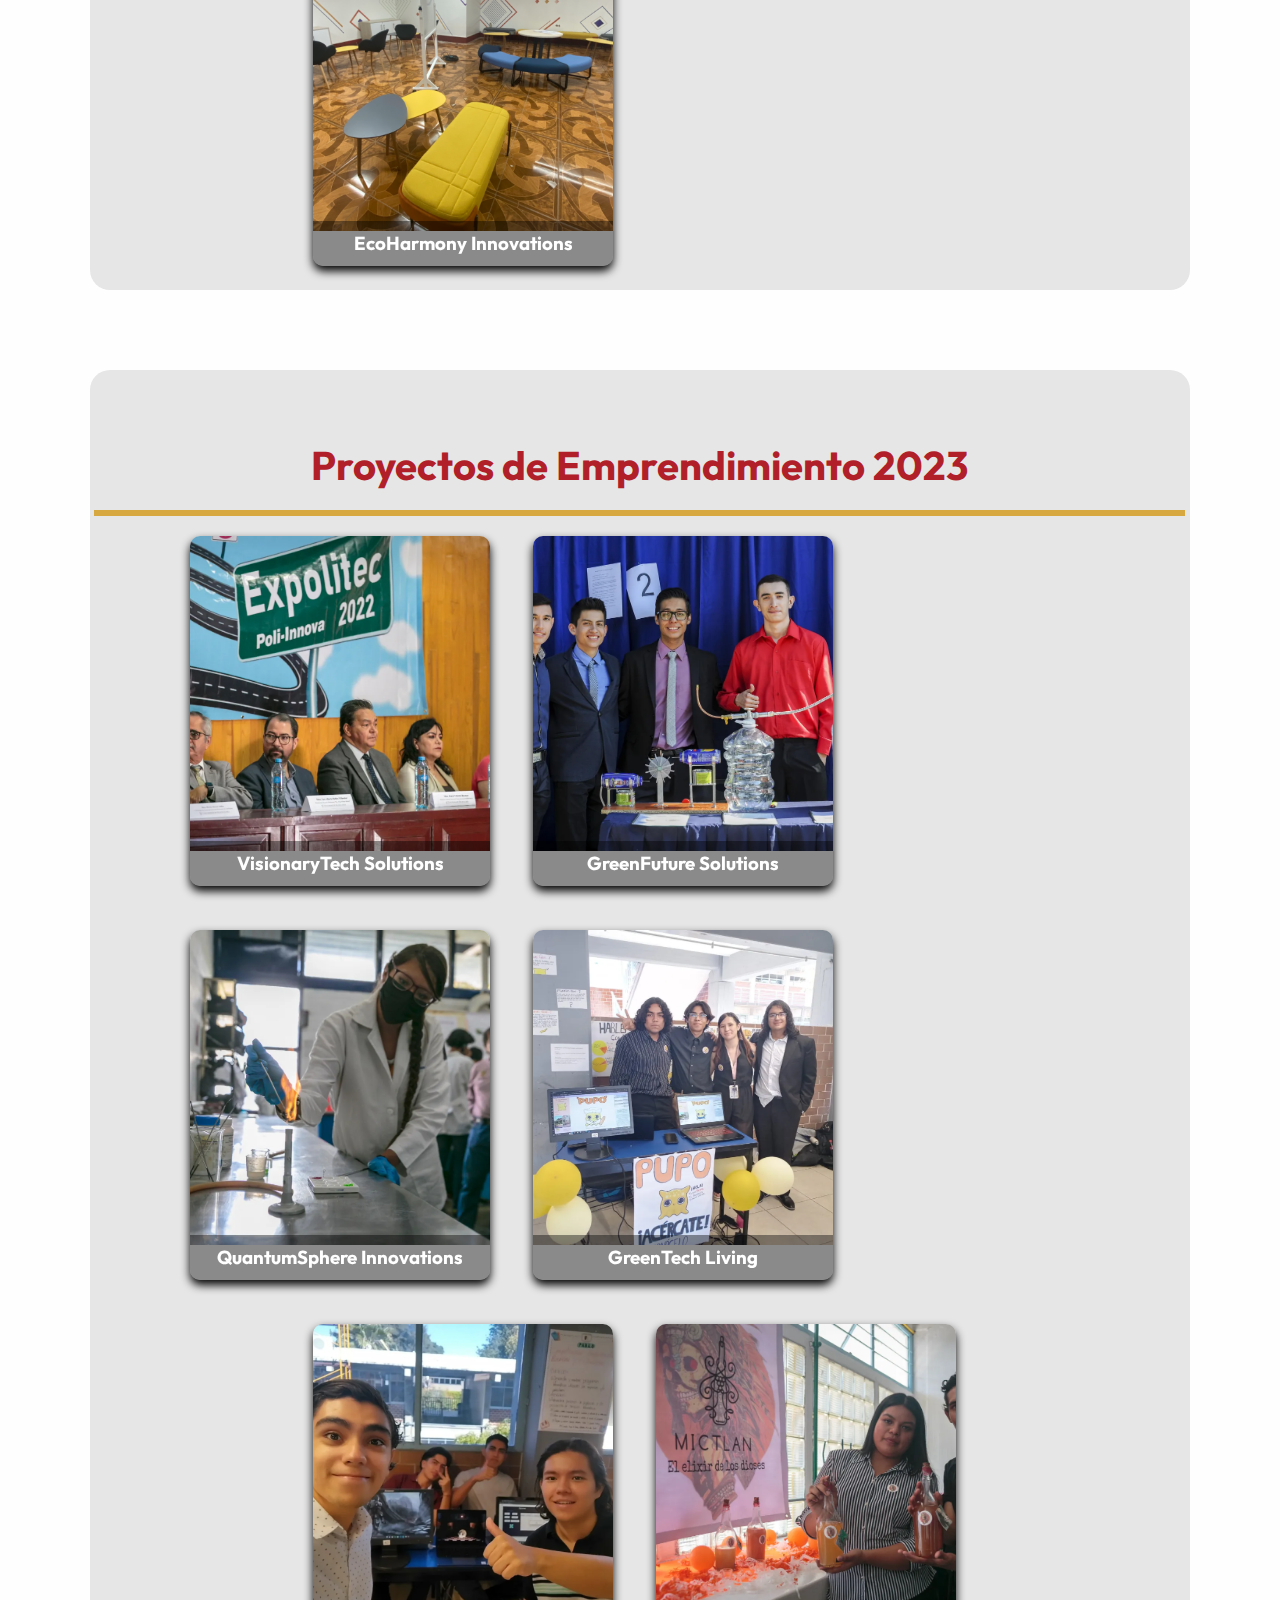
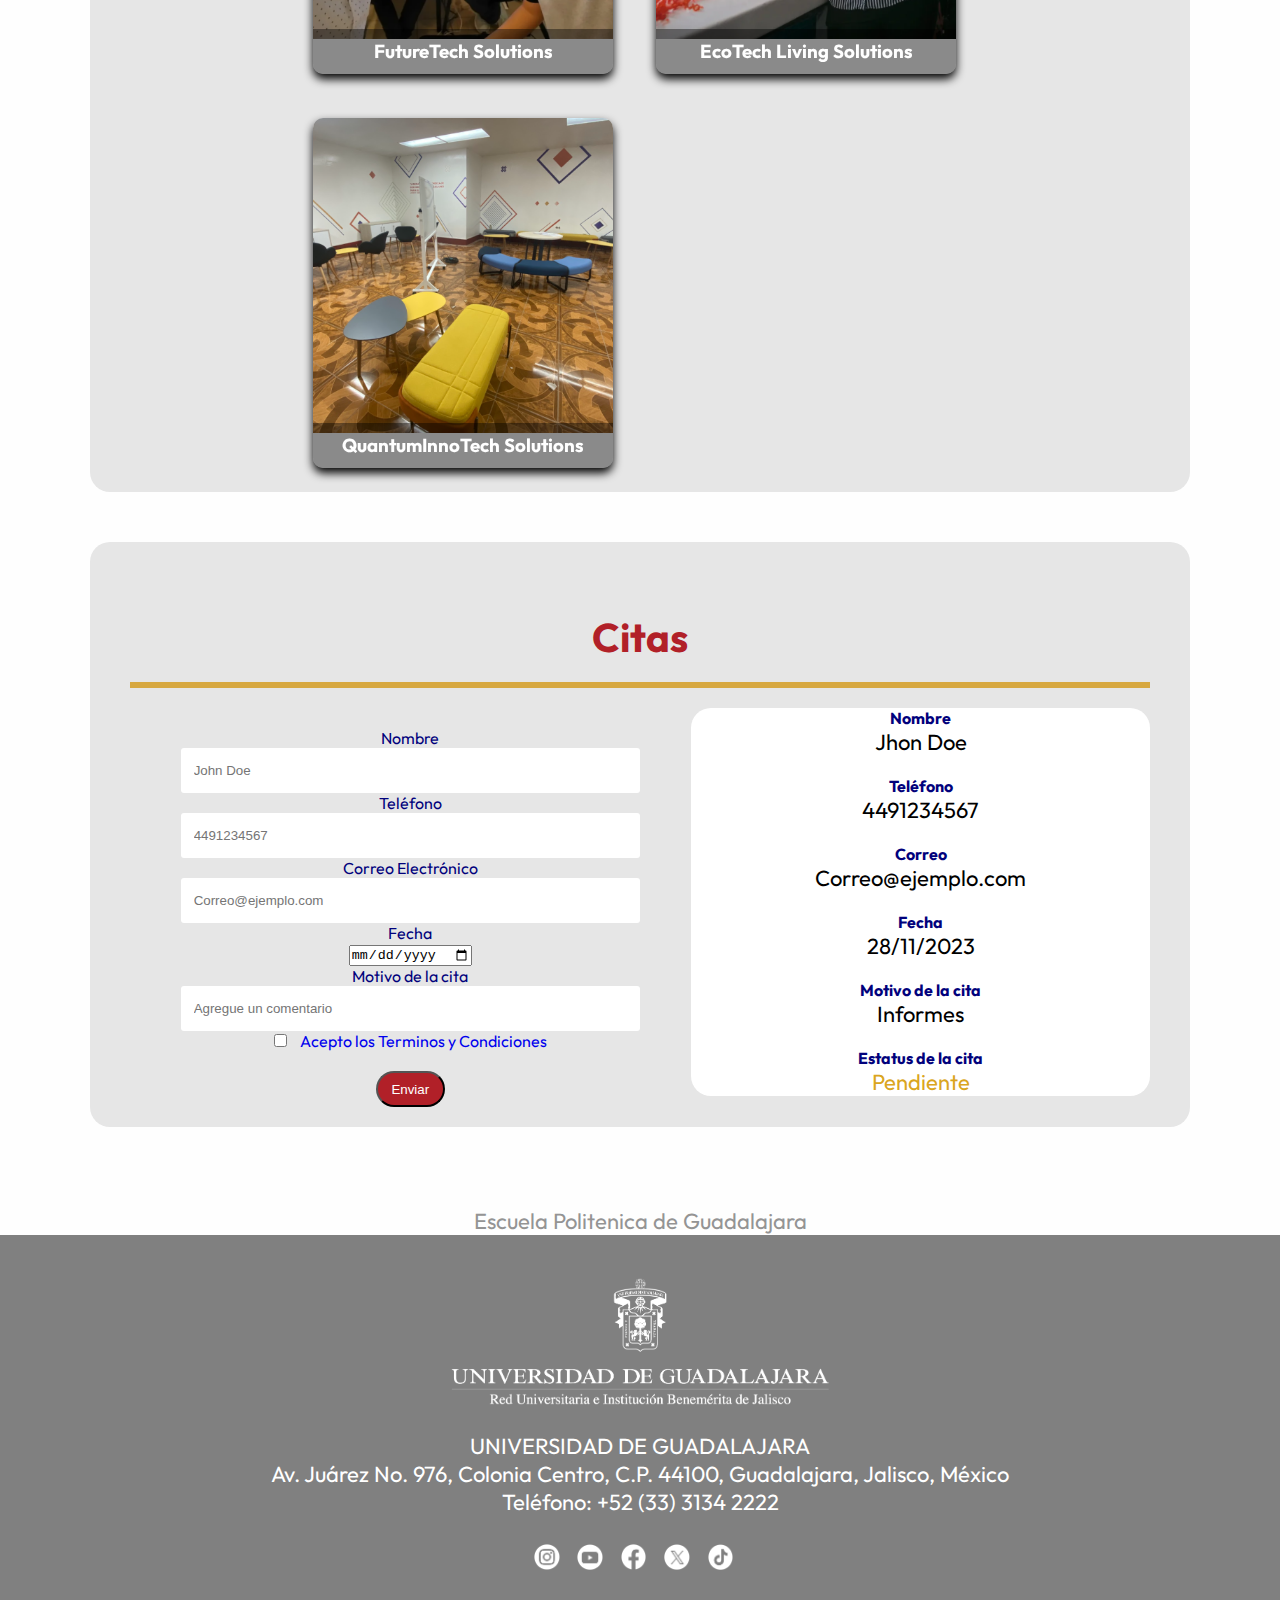
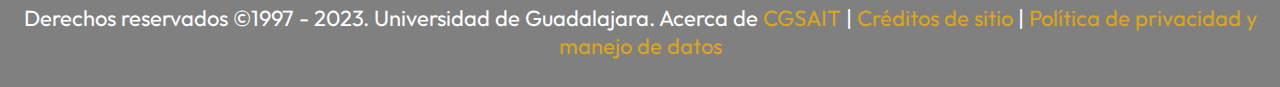
<file: Proyectos exitosos.html>
<!DOCTYPE html>
<html lang="en">

<head>
  <meta charset="UTF-8">
  <meta name="viewport" content="width=device-width, initial-scale=1.0">
  <link rel="stylesheet" href="Editor.css">
  <link rel="preconnect" href="https://fonts.googleapis.com">
  <link rel="preconnect" href="https://fonts.gstatic.com" crossorigin>
  <link href="https://fonts.googleapis.com/css2?family=Outfit:wght@700&display=swap" rel="stylesheet">
  <link rel="icon" href="img/logo.ico">
  <title>Proyectos exitosos</title>
</head>

<body>
  <header>
    <div class="logo">EMPRENDURISMO</div>
    <div class="hamburger">
      <div class="line"></div>
      <div class="line"></div>
      <div class="line"></div>
    </div>

    <nav class="nav-bar">
      <ul>
        <li>
          <a href="index.html" class="active">Inicio</a>
        </li>
        <li>
          <a href="Acerca de.html">Acerca del centro de emprendimiento</a>
        </li>
        <li>
          <a href="Conferencias.html">Conferencias</a>
        </li>
        <li>
          <a href="Estructura del curso.html">Estructura del curso</a>
        </li>
        <li>
          <a href="Generación.html">Generación de ambientes</a>
        </li>
        <li>
          <a href="Maestros.html">Maestros</a>
        </li>
        <li>
          <a href="Proyectos exitosos.html">Proyectos exitosos</a>
        </li>
        <li>
          <a href="Requerimientos.html">Requerimientos</a>
        </li>
        <li>
          <a href="Servicios.html">Servicios</a>
        </li>

      </ul>
    </nav>
  </header>
  <script src="Elementos.js"></script>
  <section id="hero10">
    <h1 style="color: rgb(255, 255, 255);">PROYECTOS EXITOSOS <br> ESCUELA POLITECNICA DE GUADALAJARA</h1>
    <nav id="menu">
      <!-- start menu -->
      <ul class="a tam">
        <li class="a"><a>Temas</a>
              <!-- start menu desplegable -->
              <ul class="b">
                  <li class="b"><a href="#tit1">-Proyectos 2018</a></li>
                  <li class="b"><a href="#tit2">-Proyectos 2019</a></li>
                  <li class="b"><a href="#tit3">-Proyectos 2020</a></li>
                  <li class="b"><a href="#tit4">-Proyectos 2021</a></li>
                  <li class="b"><a href="#tit5">-Proyectos 2022</a></li>
                  <li class="b"><a href="#tit6">-Proyectos 2023</a></li>
                  <li class="b"><a href="#tit7">-Citas</a></li>
              </ul>
              <!-- end menu desplegable -->
          </li>
      </ul>
      <!-- end menu -->
  </nav>
  <button class="boton"><a  class="no" href="#hero10"><br><p>Subir ↑</p><br></a></button>
  </section>
  <br>
  <br>
  <br>

  <div id="tit1" class="back1">
    <div class="titm1 bbgb">
      <br>
      <h1>
        Proyectos de Emprendimiento 2018
      </h1>
      <br>
    </div>
    <div class="card">
      <div class="face front">
        <img src="Proy1.webp" />
        <h3>TecnoVision X</h3>
      </div>
      <div class="face back">
        <h3 class="sty1">CyberPulse Team</h3>
        <p> Este innovador proyecto fusiona tecnología y visión estratégica para desarrollar soluciones digitales disruptivas.
          Correo Electrónico: javier.sanchez@cyberpulse.com
          Teléfono: +123 456 7890
        </p>
        <div class="link">
          <a href="#">Politécnico de Guadalajara</a>
        </div>
      </div>
    </div>
    <div class="card">
      <div class="face front">
        <img src="Proy2.webp" />
        <h3>SynergyHub</h3>
      </div>
      <div class="face back">
        <h3 class="sty1">TechMinds Crew</h3>
        <p>Es una plataforma innovadora que potencia la colaboración y la eficiencia en equipos. 
          Correo Electrónico: ana.torres@techminds.com
          Teléfono: +123 456 7890
        </p>
        <div class="link">
          <a href="#">Politécnico de Guadalajara</a>
        </div>
      </div>
    </div>
    <div class="card">
      <div class="face front">
        <img src="Proy3.webp" />
        <h3>EcoInno Solutions</h3>
      </div>
      <div class="face back">
        <h3 class="sty1">GreenTech Innovators</h3>
        <p>Dedicado a desarrollar soluciones tecnológicas sostenibles para enfrentar los desafíos ambientales.
          Correo Electrónico: maria.lopez@greentech.com
          Teléfono: +123 456 7890
        </p>
        <div class="link">
          <a href="#">Politécnico de Guadalajara</a>
        </div>
      </div>
    </div>
    <div class="card">
      <div class="face front">
        <img src="Proy4.webp" />
        <h3>VisionTechX</h3>
      </div>
      <div class="face back">
        <h3 class="sty1">InnovateSphere Team</h3>
        <p>Centrado en desarrollar soluciones tecnológicas visionarias.
          Correo Electrónico: carlos.martinez@innovatesphere.com
          Teléfono: +123 456 7890
        </p>
        <div class="link">
          <a href="#">Politécnico de Guadalajara</a>
        </div>
      </div>
    </div>
    <div class="marca">
      <div class="card">
        <div class="face front">
          <img src="Proy5.webp" />
          <h3>DigitalForge</h3>
        </div>
        <div class="face back">
          <h3 class="sty1">TechVisionaries</h3>
          <p>Una iniciativa que fusiona tecnología avanzada y creatividad para forjar soluciones digitales innovadoras.
            Correo Electrónico: andrea.garcia@techvisionaries.com
            Teléfono: +123 456 7890
          </p>
          <div class="link">
            <a href="#">Politécnico de Guadalajara</a>
          </div>
        </div>
      </div>
      <div class="card">
        <div class="face front">
          <img src="Proy6.webp" />
          <h3>QuantumSolutions</h3>
        </div>
        <div class="face back">
          <h3 class="sty1">InnovateTech Squad</h3>
          <p>
            Enfocado en soluciones tecnológicas avanzadas.
            Correo Electrónico: alejandro.rodriguez@innovatetech.com
            Teléfono: +123 456 7890
          </p>
          <div class="link">
            <a href="#">Politécnico de Guadalajara</a>
          </div>
        </div>
      </div>
      <div class="card">
        <div class="face front">
          <img src="POLIGDL1.png" />
          <h3>BioTech Innovations</h3>
        </div>
        <div class="face back">
          <h3 class="sty1">BioVanguard Team</h3>
          <p>Centrado en avances pioneros en biotecnología.
            Correo Electrónico: marta.sanchez@biovanguard.com
            Teléfono: +123 456 7890
          </p>
          <div class="link">
            <a href="#">Politécnico de Guadalajara</a>
          </div>
        </div>
      </div>
    </div>
  </div>
  <footer>
    <div class="row">
      <div class="col-lg-12">
        <br>
        <br>
        <br>
        <br>
      </div>
    </div>

    <div id="tit2" class="back1">
      <div class="titm1 bbgb">
        <br>
        <h1>
          Proyectos de Emprendimiento 2019
        </h1>
        <br>
      </div>
      <div class="card">
        <div class="face front">
          <img src="Proy1.webp" />
          <h3>Soluciones EcoTech</h3>
        </div>
        <div class="face back">
          <h3 class="sty1">Innovadores Creativos</h3>
          <p>Somos el equipo "Innovadores Creativos",<br>
            Correo Electrónico: juan@innovadores.com<br>
            Teléfono: +123 456 7890
          </p>
          <div class="link">
            <a href="#">Politécnico de Guadalajara</a>
          </div>
        </div>
      </div>
      <div class="card">
        <div class="face front">
          <img src="Proy2.webp" />
          <h3>EcoSmart Living</h3>
        </div>
        <div class="face back">
          <h3 class="sty1">Visionarios Tech</h3>
          <p>Un proyecto revolucionario que integra tecnología y sostenibilidad<br>
            Correo Electrónico: carlos@visionarios.com<br>
            Teléfono: +123 456 7890
          </p>
          <div class="link">
            <a href="#">Politécnico de Guadalajara</a>
          </div>
        </div>
      </div>
      <div class="card">
        <div class="face front">
          <img src="Proy3.webp" />
          <h3>EcoInnovate Solutions</h3>
        </div>
        <div class="face back">
          <h3 class="sty1">Innovación Futura</h3>
          <p>Un proyecto centrado en soluciones sostenibles,<br>
            Correo Electrónico: elena@innovacionfutura.com<br>
            Teléfono: +123 456 7890
          </p>
          <div class="link">
            <a href="#">Politécnico de Guadalajara</a>
          </div>
        </div>
      </div>
      <div class="card">
        <div class="face front">
          <img src="Proy4.webp" />
          <h3> SmartLiving Solutions</h3>
        </div>
        <div class="face back">
          <h3 class="sty1">TecnoVisionaries</h3>
          <p>Un proyecto líder en tecnología,<br>
            Correo Electrónico: laura@tecnovisionaries.com<br>
            Teléfono: +123 456 7890
          </p>
          <div class="link">
            <a href="#">Politécnico de Guadalajara</a>
          </div>
        </div>
      </div>
      <div class="marca">
        <div class="card">
          <div class="face front">
            <img src="Proy5.webp" />
            <h3>GreenTech Solutions</h3>
          </div>
          <div class="face back">
            <h3 class="sty1">TechInnovate Labs</h3>
            <p>Un proyecto pionero que fusiona la tecnología con la sostenibilidad. <br>
              Correo Ectrónico:  alejandro@techinnovate.com<br>
              Teléfono: +123 456 7890
            </p>
            <div class="link">
              <a href="#">Politécnico de Guadalajara</a>
            </div>
          </div>
        </div>
        <div class="card">
          <div class="face front">
            <img src="Proy6.webp" />
            <h3>EcoConnect Solutions</h3>
          </div>
          <div class="face back">
            <h3 class="sty1">FuturoTech Innovations</h3>
            <p>Un proyecto revolucionario que integra tecnología y sostenibilidad, <br>
              Correo Electrónico: marta@futurotech.com<br>
              Teléfono: +123 456 7890
            </p>
            <div class="link">
              <a href="#">Politécnico de Guadalajara</a>
            </div>
          </div>
        </div>
        <div class="card">
          <div class="face front">
            <img src="POLIGDL1.png" />
            <h3>SmartLiving Ecosystem</h3>
          </div>
          <div class="face back">
            <h3 class="sty1">InnovaciónTech Solutions</h3>
            <p>Un proyecto visionario que fusiona la tecnología y la sostenibilidad 
              para crear entornos de vida más inteligentes y eficientes.<br>
              Correo Electrónico: luisa@innovaciontech.com<br>
              Teléfono: +123 456 7890
            </p>
            <div class="link">
              <a href="#">Politécnico de Guadalajara</a>
            </div>
          </div>
        </div>
      </div>
    </div>
    <footer>
      <div class="row">
        <div class="col-lg-12">
          <br>
          <br>
          <br>
          <br>
  

        </div>
      </div>

      <div id="tit3" class="back1">
        <div class="titm1 bbgb">
          <br>
          <h1>
            Proyectos de Emprendimiento 2020
          </h1>
          <br>
        </div>
        <div class="card">
          <div class="face front">
            <img src="Proy1.webp" />
            <h3>QuantumLeap Solutions</h3>
          </div>
          <div class="face back">
            <h3 class="sty1">Innovation Nexus</h3>
            <p>Enfocado en la implementación de soluciones tecnológicas avanzadas. 
              Correo Electrónico: diego.martinez@innovationnexus.com
              Teléfono: +123 456 7890
            </p>
            <div class="link">
              <a href="#">Politécnico de Guadalajara</a>
            </div>
          </div>
        </div>
        <div class="card">
          <div class="face front">
            <img src="Proy2.webp" />
            <h3>VisionTech Dynamics</h3>
          </div>
          <div class="face back">
            <h3 class="sty1">FutureForge Innovators</h3>
            <p>Dedicado a desarrollar soluciones tecnológicas vanguardistas. 
              Correo Electrónico: carolina.garcia@futureforge.com
              Teléfono: +123 456 7890
            </p>
            <div class="link">
              <a href="#">Politécnico de Guadalajara</a>
            </div>
          </div>
        </div>
        <div class="card">
          <div class="face front">
            <img src="Proy3.webp" />
            <h3>InfinityTech Solutions</h3>
          </div>
          <div class="face back">
            <h3 class="sty1">InnovateXcel Team</h3>
            <p>Enfocado en desarrollar soluciones tecnológicas innovadoras.
              Correo Electrónico: javier.mendez@innovatexcel.com
              Teléfono: +123 456 7890
            </p>
            <div class="link">
              <a href="#">Politécnico de Guadalajara</a>
            </div>
          </div>
        </div>
        <div class="card">
          <div class="face front">
            <img src="Proy4.webp" />
            <h3>QuantumInnovate</h3>
          </div>
          <div class="face back">
            <h3 class="sty1">TechPulse Dynamics</h3>
            <p>Destinado a la creación de soluciones tecnológicas avanzadas. 
              Correo Electrónico: laura.gonzalez@techpulse.com
              Teléfono: +123 456 7890
            </p>
            <div class="link">
              <a href="#">Politécnico de Guadalajara</a>
            </div>
          </div>
        </div>
        <div class="marca">
          <div class="card">
            <div class="face front">
              <img src="Proy5.webp" />
              <h3>EvoTech Solutions</h3>
            </div>
            <div class="face back">
              <h3 class="sty1">Visionary Minds</h3>
              <p>Centrado en el desarrollo de soluciones tecnológicas evolutivas.
                Correo Electrónico: ana.rodriguez@visionaryminds.com
                Teléfono: +123 456 7890
              </p>
              <div class="link">
                <a href="#">Politécnico de Guadalajara</a>
              </div>
            </div>
          </div>
          <div class="card">
            <div class="face front">
              <img src="Proy6.webp" />
              <h3>NexGen Innovate</h3>
            </div>
            <div class="face back">
              <h3 class="sty1">QuantumVisionaries</h3>
              <p>Orientado a la creación de soluciones tecnológicas de próxima generación.
                Correo Electrónico: maria.torres@quantumvisionaries.com
                Teléfono: +123 456 7890
              </p>
              <div class="link">
                <a href="#">Politécnico de Guadalajara</a>
              </div>
            </div>
          </div>
          <div class="card">
            <div class="face front">
              <img src="POLIGDL1.png" />
              <h3>EnerTech Solutions</h3>
            </div>
            <div class="face back">
              <h3 class="sty1">PowerVision Innovators</h3>
              <p>Enfocado en desarrollar soluciones tecnológicas sostenibles para la eficiencia energética. 
                Correo Electrónico: carlos.vargas@powervision.com
                Teléfono: +123 456 7890
              </p>
              <div class="link">
                <a href="#">Politécnico de Guadalajara</a>
              </div>
            </div>
          </div>
        </div>
      </div>
      <footer>
        <div class="row">
          <div class="col-lg-12">
            <br>
            <br>
            <br>
            <br>
          </div>
        </div>

        <div id="tit4" class="back1">
          <div class="titm1 bbgb">
            <br>
            <h1>
              Proyectos de Emprendimiento 2021
            </h1>
            <br>
          </div>
          <div class="card">
            <div class="face front">
              <img src="Proy1.webp" />
              <h3>EcoInnoHomes</h3>
            </div>
            <div class="face back">
              <h3 class="sty1">VisionariosTech Labs</h3>
              <p>Un proyecto innovador que combina tecnología y sostenibilidad<br>
                Correo Electrónico: maria@visionariostech.com<br>
                Teléfono: +123 456 7890
              </p>
              <div class="link">
                <a href="#">Politécnico de Guadalajara</a>
              </div>
            </div>
          </div>
          <div class="card">
            <div class="face front">
              <img src="Proy2.webp" />
              <h3>GreenSmart Solutions</h3>
            </div>
            <div class="face back">
              <h3 class="sty1">TechFusion Innovate</h3>
              <p>Un proyecto vanguardista que fusiona la tecnología y la sostenibilidad<br>
                Correo Electrónico: ana@techfusion.com<br>
                Teléfono: +123 456 7890
              </p>
              <div class="link">
                <a href="#">Politécnico de Guadalajara</a>
              </div>
            </div>
          </div>
          <div class="card">
            <div class="face front">
              <img src="Proy3.webp" />
              <h3>EcoFuture Solutions</h3>
            </div>
            <div class="face back">
              <h3 class="sty1">Innovación Sostenible</h3>
              <p>Un proyecto revolucionario que fusiona la innovación tecnológica<br>
                Correo Electrónico: luis@innovacionsostenible.com<br>
                Teléfono: +123 456 7890
              </p>
              <div class="link">
                <a href="#">Politécnico de Guadalajara</a>
              </div>
            </div>
          </div>
          <div class="card">
            <div class="face front">
              <img src="Proy4.webp" />
              <h3>GreenSmart Living</h3>
            </div>
            <div class="face back">
              <h3 class="sty1">FuturoTech Innovate</h3>
              <p>Un proyecto que redefine la vida moderna mediante soluciones tecnológicas inteligentes y sostenibles.<br>
                Correo Electrónico: maria@futurotechinnovate.com<br>
                Teléfono: +123 456 7890
              </p>
              <div class="link">
                <a href="#">Politécnico de Guadalajara</a>
              </div>
            </div>
          </div>
          <div class="marca">
            <div class="card">
              <div class="face front">
                <img src="Proy5.webp" />
                <h3>SmartLiving Innovate</h3>
              </div>
              <div class="face back">
                <h3 class="sty1">VisionariosTech Solutions</h3>
                <p>Un proyecto innovador que combina la tecnología con la sostenibilidad<br>
                  Correo Electrónico: carlos@visionariostech.com<br>
                  Teléfono: +123 456 7890
                </p>
                <div class="link">
                  <a href="#">Politécnico de Guadalajara</a>
                </div>
              </div>
            </div>
            <div class="card">
              <div class="face front">
                <img src="Proy6.webp" />
                <h3>EcoSmart Solutions</h3>
              </div>
              <div class="face back">
                <h3 class="sty1">TechVision Innovate</h3>
                <p>Un proyecto líder que fusiona tecnología y sostenibilidad<br>
                  Correo Electrónico: javier@techvision.com<br>
                  Teléfono: +123 456 7890
                </p>
                <div class="link">
                  <a href="#">Politécnico de Guadalajara</a>
                </div>
              </div>
            </div>
            <div class="card">
              <div class="face front">
                <img src="POLIGDL1.png" />
                <h3>EcoLiving Solutions</h3>
              </div>
              <div class="face back">
                <h3 class="sty1">GreenInnovate Labs</h3>
                <p>Un proyecto vanguardista que fusiona la tecnología con la sostenibilidad<br>
                  Correo Electrónico: laura@greeninnovate.com<br>
                  Teléfono: +123 456 7890
                </p>
                <div class="link">
                  <a href="#">Politécnico de Guadalajara</a>
                </div>
              </div>
            </div>
          </div>
        </div>
        <footer>
          <div class="row">
            <div class="col-lg-12">
              <br>
              <br>
              <br>
              <br>
            </div>
          </div>

  <div id="tit5" class="back1">
    <div class="titm1 bbgb">
      <br>
      <h1>
        Proyectos de Emprendimiento 2022
      </h1>
      <br>
    </div>
    <div class="card">
      <div class="face front">
        <img src="Proy1.webp" />
        <h3>DataSphere Dynamics</h3>
      </div>
      <div class="face back">
        <h3 class="sty1">InsightTech Innovators</h3>
        <p>Centrado en el análisis avanzado de datos para impulsar la toma de decisiones.
          Correo Electrónico: sofia.ramirez@insighttech.com
          Teléfono: +123 456 7890
        </p>
        <div class="link">
          <a href="#">Politécnico de Guadalajara</a>
        </div>
      </div>
    </div>
    <div class="card">
      <div class="face front">
        <img src="Proy2.webp" />
        <h3>EcoInno Solutions</h3>
      </div>
      <div class="face back">
        <h3 class="sty1">GreenTech Innovators</h3>
        <p>Centrado en desarrollar soluciones tecnológicas sostenibles para enfrentar los desafíos ambientales.
          Correo Electrónico: marta.garcia@greentech.com
          Teléfono: +123 456 7890
        </p>
        <div class="link">
          <a href="#">Politécnico de Guadalajara</a>
        </div>
      </div>
    </div>
    <div class="card">
      <div class="face front">
        <img src="Proy3.webp" />
        <h3>QuantumLeap Tech</h3>
      </div>
      <div class="face back">
        <h3 class="sty1">InnovateXcel Solutions</h3>
        <p>Enfocado en desarrollar soluciones tecnológicas vanguardistas.
          Correo Electrónico: gabriela.sanchez@innovatexcel.com
          Teléfono: +123 456 7890
        </p>
        <div class="link">
          <a href="#">Politécnico de Guadalajara</a>
        </div>
      </div>
    </div>
    <div class="card">
      <div class="face front">
        <img src="Proy4.webp" />
        <h3>SmartConnect Solutions</h3>
      </div>
      <div class="face back">
        <h3 class="sty1">TechInnovate Visionaries</h3>
        <p>Centrado en desarrollar soluciones tecnológicas inteligentes para la interconexión eficiente.
        Correo Electrónico: alejandro.martinez@techinnovate.com
        Teléfono: +123 456 7890</p>
        <div class="link">
          <a href="#">Politécnico de Guadalajara</a>
        </div>
      </div>
    </div>
    <div class="marca">
      <div class="card">
        <div class="face front">
          <img src="Proy5.webp" />
          <h3>QuantumSprint Innovations</h3>
        </div>
        <div class="face back">
          <h3 class="sty1">VelocityTech Team</h3>
          <p>Centrado en acelerar la innovación tecnológica.
          Correo Electrónico: andrea.rodriguez@velocitytech.com
          Teléfono: +123 456 7890</p>
          <div class="link">
            <a href="#">Politécnico de Guadalajara</a>
          </div>
        </div>
      </div>
      <div class="card">
        <div class="face front">
          <img src="Proy6.webp" />
          <h3>CyberInnovate Solutions</h3>
        </div>
        <div class="face back">
          <h3 class="sty1">SecureTech Visionaries</h3>
          <p>Centrado en fortalecer la ciberseguridad con soluciones tecnológicas avanzadas.
          Correo Electrónico: juan.perez@securetech.com
          Teléfono: +123 456 7890</p>
          <div class="link">
            <a href="#">Politécnico de Guadalajara</a>
          </div>
        </div>
      </div>
      <div class="card">
        <div class="face front">
          <img src="POLIGDL1.png" />
          <h3>EcoHarmony Innovations</h3>
        </div>
        <div class="face back">
          <h3 class="sty1">GreenTech Pioneers</h3>
          <p>Enfocado en desarrollar soluciones tecnológicas
          Correo Electrónico: maria.gonzalez@greentech.com
          Teléfono: +123 456 7890</p>
          <div class="link">
            <a href="#">Politécnico de Guadalajara</a>
          </div>
        </div>
      </div>
    </div>
  </div>
    <div class="row">
      <div class="col-lg-12">
        <br>
        <br>
        <br>
        <br>

  
      </div>
    </div>

    <div id="tit6" class="back1">
      <div class="titm1 bbgb">
        <br>
        <h1>
          Proyectos de Emprendimiento 2023
        </h1>
        <br>
      </div>
      <div class="card">
        <div class="face front">
          <img src="Proy1.webp" />
          <h3>VisionaryTech Solutions</h3>
        </div>
        <div class="face back">
          <h3 class="sty1">FutureInnovate Team</h3>
          <p>Centrado en desarrollar soluciones tecnológicas visionarias. 
          Correo Electrónico: ana.torres@futureinnovate.com
          Teléfono: +123 456 7890</p>
          <div class="link">
            <a href="#">Politécnico de Guadalajara</a>
          </div>
        </div>
      </div>
      <div class="card">
        <div class="face front">
          <img src="Proy2.webp" />
          <h3>GreenFuture Solutions</h3>
        </div>
        <div class="face back">
          <h3 class="sty1">TechSustain Innovate</h3>
          <p>Un proyecto revolucionario que fusiona tecnología y sostenibilidad.<br>
            Correo Electrónico:  javier@techsustain.com<br>
            Teléfono: +123 456 7890
          </p>
          <div class="link">
            <a href="#">Politécnico de Guadalajara</a>
          </div>
        </div>
      </div>
      <div class="card">
        <div class="face front">
          <img src="Proy3.webp" />
          <h3>QuantumSphere Innovations</h3>
        </div>
        <div class="face back">
          <h3 class="sty1">TechVisionaries Team</h3>
          <p>Centrado en desarrollar soluciones tecnológicas de vanguardia.
          Correo Electrónico: javier.martinez@quantumsphere.com
          Teléfono: +123 456 7890</p>
          <div class="link">
            <a href="#">Politécnico de Guadalajara</a>
          </div>
        </div>
      </div>
      <div class="card">
        <div class="face front">
          <img src="Proy4.webp" />
          <h3>GreenTech Living</h3>
        </div>
        <div class="face back">
          <h3 class="sty1">EcoInnovate Solutions</h3>
          <p>Un proyecto líder que fusiona tecnología y sostenibilidad<br>
            Correo Electrónico: alejandro@ecoinnovate.com<br>
            Teléfono: +123 456 7890
          </p>
          <div class="link">
            <a href="#">Politécnico de Guadalajara</a>
          </div>
        </div>
      </div>
      <div class="marca">
        <div class="card">
          <div class="face front">
            <img src="Proy5.webp" />
            <h3>FutureTech Solutions</h3>
          </div>
          <div class="face back">
            <h3 class="sty1">InnovateXcel Team</h3>
            <p>Enfocado en desarrollar soluciones tecnológicas innovadoras.
            Correo Electrónico: laura.gomez@innovatexcel.com
            Teléfono: +123 456 7890</p>
            <div class="link">
              <a href="#">Politécnico de Guadalajara</a>
            </div>
          </div>
        </div>
        <div class="card">
          <div class="face front">
            <img src="Proy6.webp" />
            <h3>EcoTech Living Solutions</h3>
          </div>
          <div class="face back">
            <h3 class="sty1">SmartEco Innovations</h3>
            <p>Un proyecto visionario que integra tecnología y sostenibilidad <br>
              Correo Electrónico: ana@smarteco.com<br>
              Teléfono: +123 456 7890
            </p>
            <div class="link">
              <a href="#">Politécnico de Guadalajara</a>
            </div>
          </div>
        </div>
        <div class="card">
          <div class="face front">
            <img src="POLIGDL1.png" />
            <h3>QuantumInnoTech Solutions</h3>
          </div>
          <div class="face back">
            <h3 class="sty1">InnovateVision Team</h3>
            <p>Enfocado en desarrollar soluciones tecnológicas de vanguardia.
            Correo Electrónico: carlos.rodriguez@innovatevision.com
            Teléfono: +123 456 7890</p>
            <div class="link">
              <a href="#">Politécnico de Guadalajara</a>
            </div>
          </div>
        </div>
      </div>
    </div>
    
    <div id="tit7" class="cita1 container-text">
      <div style="margin-top: 50px;">
          <h1 style=" color: #B12028;">Citas</h1>
              <br>
          <div class="bbgt"></div><br><br>
      </div>
      <div class="parrafos">
          <div class="for">
              <main>
                  <form action="" class="formulario" id="formulario">
      
                      <!-- Grupo: Nombre -->
                      <div class="formulario__grupo" id="grupo__nombre">
                          <label for="nombre" class="formulario__label" style="color: rgb(1,1,124);">Nombre</label>
                          <div class="formulario__grupo-input">
                              <input type="text" class="formulario__input" name="nombre" id="nombre" placeholder="John Doe" required>
                              <i class="formulario__validacion-estado fas fa-times-circle"></i>
                          </div>
                          <p class="formulario__input-error">El usuario tiene que ser de 4 a 16 dígitos y solo puede contener numeros, letras y guion bajo.</p>
                      </div>
      
                      <!-- Grupo: Teléfono -->
                      <div class="formulario__grupo" id="grupo__telefono">
                          <label for="telefono" class="formulario__label" style=" color: rgb(1,1,124);">Teléfono</label>
                          <div class="formulario__grupo-input">
                              <input type="number" class="formulario__input" name="telefono" id="telefono" placeholder="4491234567" required>
                              <i class="formulario__validacion-estado fas fa-times-circle"></i>
                          </div>
                          <p class="formulario__input-error">El telefono solo puede contener numeros y el maximo son 10 dígitos.</p>
                      </div>
      
                      <!-- Grupo: Correo Electronico -->
                      <div class="formulario__grupo" id="grupo__correo">
                          <label for="correo" class="formulario__label" style="color: rgb(1,1,124);">Correo Electrónico</label>
                          <div class="formulario__grupo-input">
                              <input type="email" class="formulario__input" name="correo" id="correo" placeholder="Correo@ejemplo.com" required>
                              <i class="formulario__validacion-estado fas fa-times-circle"></i>
                          </div>
                          <p class="formulario__input-error">El correo solo puede contener letras, numeros, puntos, guiones y guion bajo.</p>
                      </div>
      
                      <!-- Grupo: Fecha -->
                      <label for="fecha" class="formulario__label" style="color: rgb(1,1,124);">Fecha</label>
                      <br>
                      <input type="date" name="date">
                      
      
                      <!-- Grupo: Comentarios -->
                      <div class="formulario__grupo" id="grupo__comentarios">
                          <label for="comentarios" class="formulario__label" style="color: rgb(1,1,124);">Motivo de la cita</label>
                          <div class="formulario__grupo-input">
                              <input type="text" class="formulario__input" name="comentarios" id="comentarios" placeholder="Agregue un comentario">
                              <i class="formulario__validacion-estado fas fa-times-circle"></i>
                          </div>
                          <p class="formulario__input-error">Los comentarios no debe contener más de 200 caracteres</p>
                      </div>
      
                      <!-- Grupo: Terminos y Condiciones -->
                      <div class="formulario__grupo" id="grupo__terminos">
                          <label class="formulario__label">
                              <input class="formulario__checkbox" type="checkbox" name="terminos" id="terminos">
                              <a class="nodec" href="https://www.asus.com/es/terms_of_use_notice_privacy_policy/official-site">Acepto los Terminos y Condiciones</a>
                          </label>
                      </div>
          
                      <div class="formulario__mensaje" id="formulario__mensaje">
                          <p><i class="fas fa-exclamation-triangle"></i> <b>Error:</b> Por favor rellena el formulario correctamente. </p>
                      </div>
                      <br>
                          <button type="submit" class="boton1">Enviar</button>
                          <p class="formulario__mensaje-exito" id="formulario__mensaje-exito">Formulario enviado exitosamente!</p>
                  </form>
              </main>    
          </div>
          <div class="for1">
              <h4>Nombre</h4>
              <p>Jhon Doe</p>
              <br>
              <h4>Teléfono</h4>
              <p>4491234567</p>
              <br>
              <h4>Correo</h4>
              <p>Correo@ejemplo.com</p>
              <br>
              <h4>Fecha</h4>
              <p>28/11/2023</p>
              <br>
              <h4>Motivo de la cita</h4>
              <p>Informes</p>
              <br>
              <h4>Estatus de la cita</h4>
              <p style="color: goldenrod">Pendiente</p>
          </div>
      </div>
  </div>
    <footer>
      <div class="row">
        <div class="col-lg-12">
          <br>
          <br>
          <br>
          <br>
  
          <center>
            <p style="color:#949494;">Escuela Politenica de Guadalajara</p>
          </center>
        </div>
      </div>

    <div class="fot">
      <br>
      <br>
      <img class="imga" src="img/Escudo_udg.png"><br><br>
      <p>
        UNIVERSIDAD DE GUADALAJARA<br>
        Av. Juárez No. 976, Colonia Centro, C.P. 44100, Guadalajara, Jalisco, México<br>
        Teléfono: +52 (33) 3134 2222
        <br>
        <br>
        <a href="https://www.instagram.com/udg_oficial/"><img class="logos" src="instagram.png"></a>
        <a href="https://www.youtube.com/@UdeG"><img class="logos" src="youtube.png"></a>
        <a href="https://www.facebook.com/udg.mx"><img class="logos" src="facebook.png"></a>
        <a href="https://twitter.com/udg_oficial"><img class="logos" src="twitter.png"></a>
        <a href="https://www.tiktok.com/@udeg_oficial"><img class="logos" src="tiktok.png"></a>
        <br>
        <br>
        Derechos reservados ©1997 - 2023. Universidad de Guadalajara. Acerca de <a class="dis"
          href="https://cgsait.udg.mx">CGSAIT</a> | <a class="dis" href="https://www.udg.mx/info/creditos">Créditos de
          sitio</a> | <a class="dis" href="https://www.udg.mx/politica-de-privacidad-y-manejo-de-datos">Política de
          privacidad y manejo de datos</a>
          <br>
          <br>
      </p>
    </div>
  </footer>
</body>

</html>
</file>
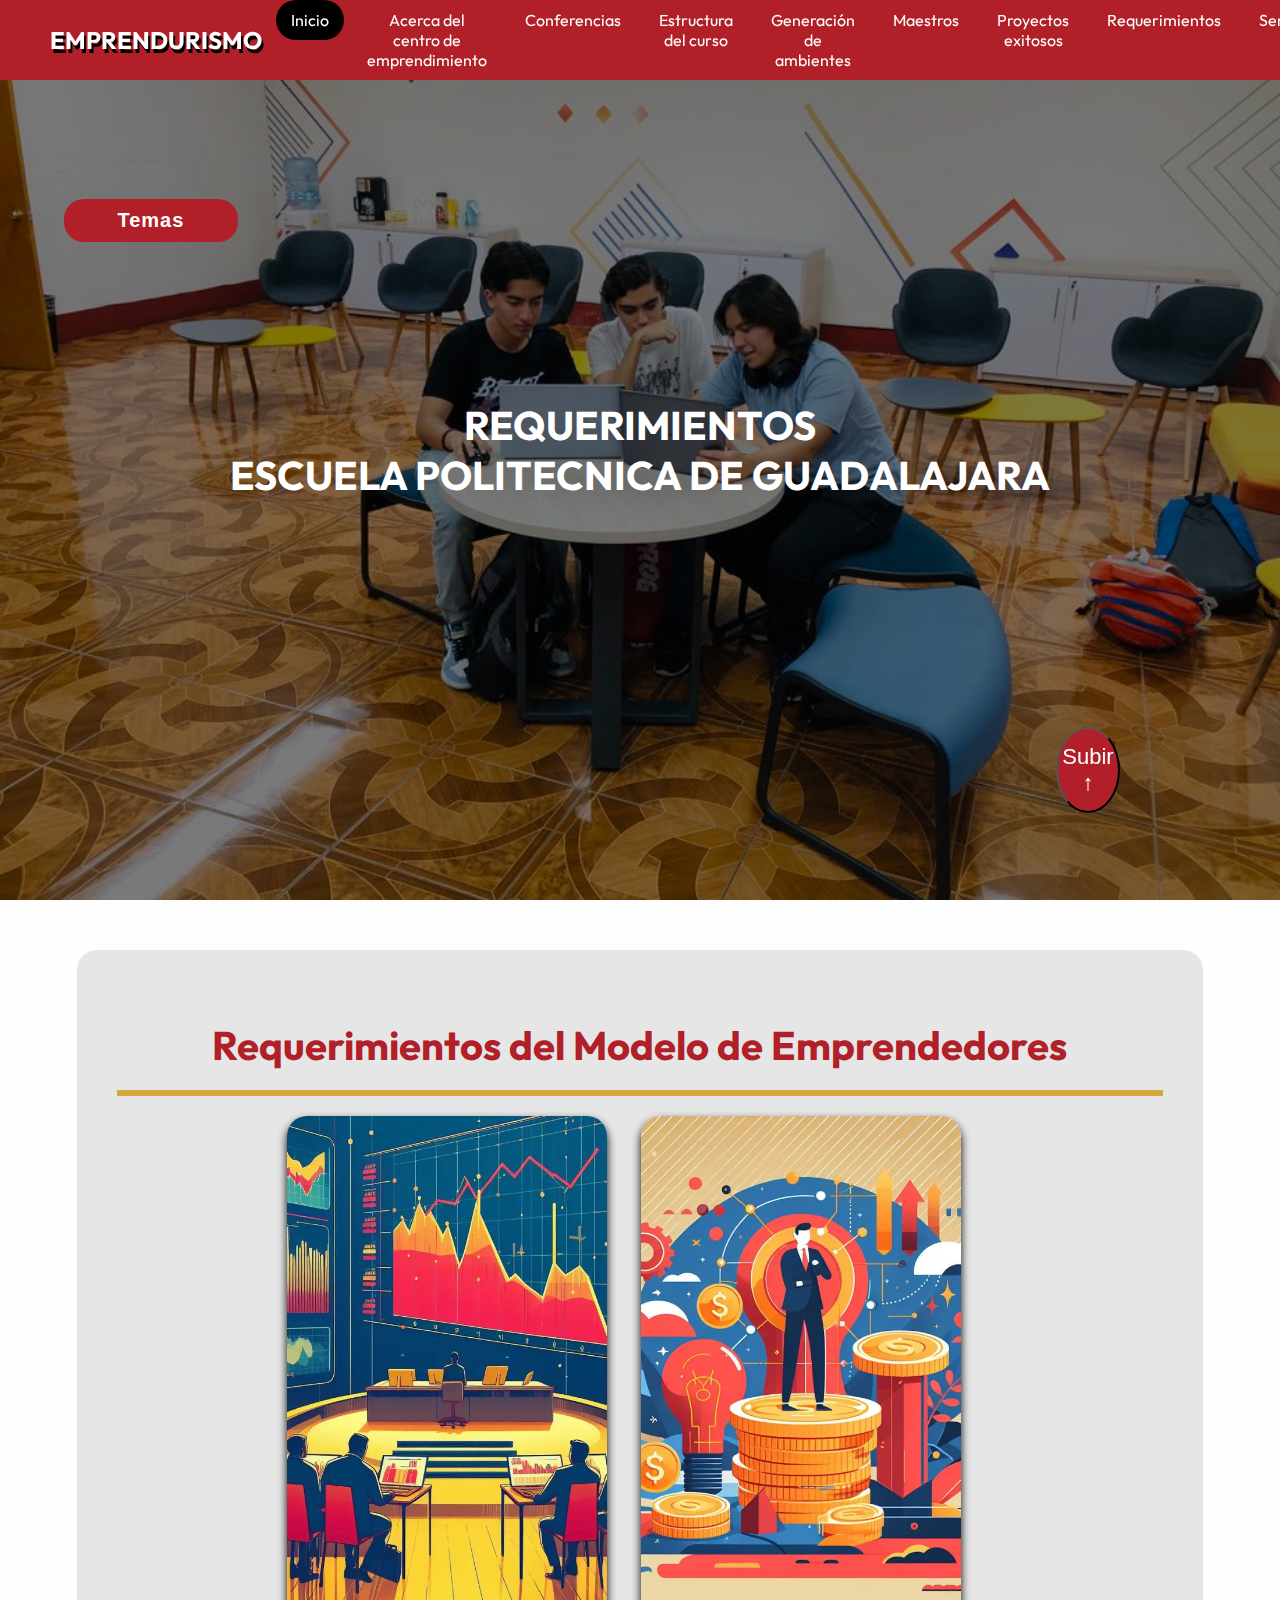
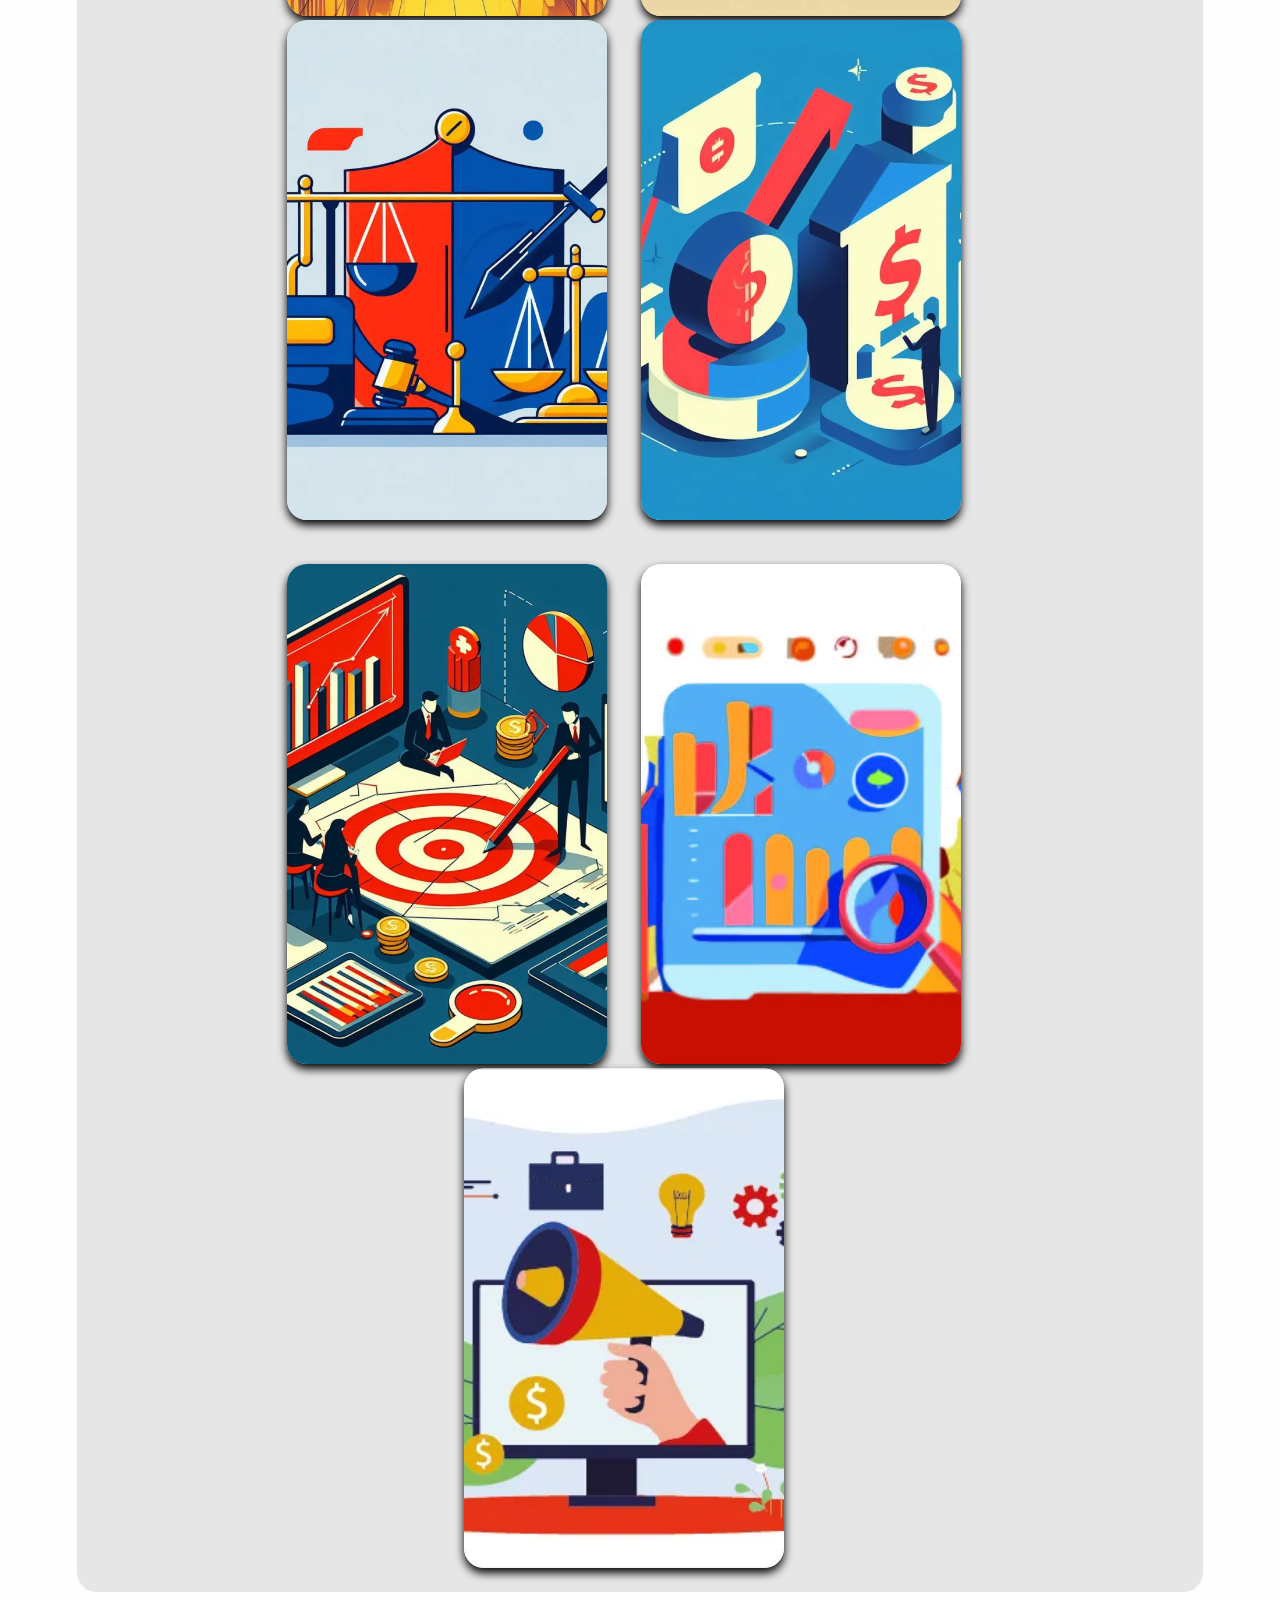
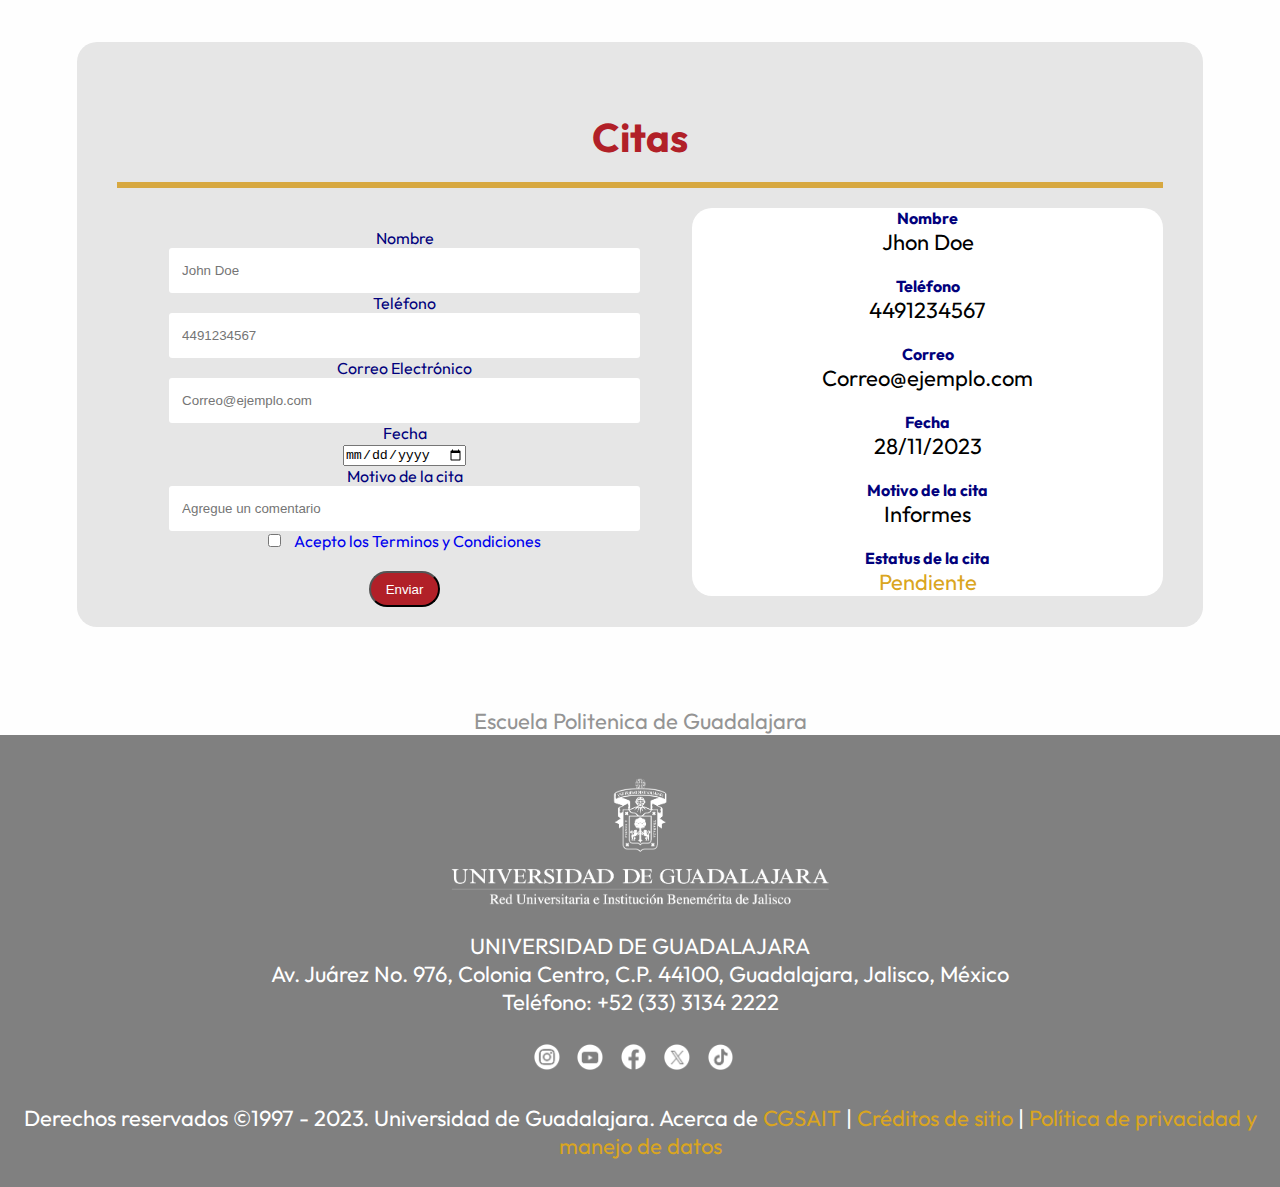
<file: Requerimientos.html>
<!DOCTYPE html>
<html lang="en">

<head>
    <meta charset="UTF-8">
    <meta name="viewport" content="width=device-width, initial-scale=1.0">
    <link rel="stylesheet" href="Editor.css">
    <link rel="preconnect" href="https://fonts.googleapis.com">
    <link rel="preconnect" href="https://fonts.gstatic.com" crossorigin>
    <link href="https://fonts.googleapis.com/css2?family=Outfit:wght@700&display=swap" rel="stylesheet">
    <link rel="icon" href="img/logo.ico">
    <title>Requerimientos</title>
</head>

<body class="body">
    <header>
        <div class="logo">EMPRENDURISMO</div>
        <div class="hamburger">
            <div class="line"></div>
            <div class="line"></div>
            <div class="line"></div>
        </div>

        <nav class="nav-bar">
            <ul>
                <li>
                    <a href="index.html" class="active">Inicio</a>
                </li>
                <li>
                    <a href="Acerca de.html">Acerca del centro de emprendimiento</a>
                </li>
                <li>
                    <a href="Conferencias.html">Conferencias</a>
                </li>
                <li>
                    <a href="Estructura del curso.html">Estructura del curso</a>
                </li>
                <li>
                    <a href="Generación.html">Generación de ambientes</a>
                </li>
                <li>
                    <a href="Maestros.html">Maestros</a>
                </li>
                <li>
                    <a href="Proyectos exitosos.html">Proyectos exitosos</a>
                </li>
                <li>
                    <a href="Requerimientos.html">Requerimientos</a>
                </li>
                <li>
                    <a href="Servicios.html">Servicios</a>
                </li>

            </ul>
        </nav>
    </header>
    <script src="Elementos.js"></script>



    <section id="hero11">
        <h1 style="color: rgb(255, 255, 255);">REQUERIMIENTOS <br> ESCUELA POLITECNICA DE GUADALAJARA</h1>
        <nav id="menu">
            <!-- start menu -->
            <ul class="a tam">
                <li class="a"><a>Temas</a>
                    <!-- start menu desplegable -->
                    <ul class="b">
                        <li class="b"><a href="#tit1">-Requerimientos del módulo</a></li>
                        <li class="b"><a href="#tit2">-Citas</a></li>
                    </ul>
                    <!-- end menu desplegable -->
                </li>
            </ul>
            <!-- end menu -->
        </nav>
        <button class="boton"><a  class="no" href="#hero11"><br><p>Subir ↑</p><br></a></button>
    </section>     

    
    <div id="tit1" class="container-text">
        <div style="margin-top: 50px;">

            <h1 style=" color: #B12028;">Requerimientos del Modelo de Emprendedores </h1>
            <br>
            <div class="bbgt"></div><br>
        </div>
    <div>
        <div class="card1">
            <img src="EstudioMercado.webp" class="card-img"> 
            <div class="card-body">
                <h1 class="card-title">ESTUDIO DEL MERCADO</h1>
                <p class="card-info">Es importante conocer el mercado en el que se desea emprender. En esta sección, podrías incluir información
                    sobre el público objetivo, las necesidades del mercado, los productos y servicios que ofrece la competencia,
                    entre otros aspectos </p>
            </div>  
            
            
            
        </div>
        <div class="card1">
            <img src="CaraEmprendimiento.webp" class="card-img"> 
            <div class="card-body">
                <h1 class="card-title1">CARACTERISTICAS DEL EMPRENDIMIENTO</h1>
                <p class="card-info">Podrías incluir información sobre las características que debe tener un emprendimiento exitoso, como la
                    innovación, la adaptabilidad, la determinación, la paciencia y la escalabilidad </p>
            </div>  
            
            
            
        </div>
        <div class="card1">
            <img src="Legales.webp" class="card-img"> 
            <div class="card-body">
                <h1 class="card-title">REQUISITOS LEGALES</h1>
                <p class="card-info">Es importante conocer los requisitos legales para emprender en tu país o región. En esta sección, podrías
                    incluir información sobre los trámites y permisos necesarios para iniciar un negocio, como el acta
                    constitutiva, la identificación oficial, el registro federal de contribuyentes, entre otros </p>
            </div>  
            
            
            
        </div>
        <div class="card1">
            <img src="Financiamiento.webp" class="card-img"> 
            <div class="card-body">
                <h1 class="card-title1">FINANCIAMIENTO</h1>
                <p class="card-info">Podrías incluir información sobre las opciones de financiamiento disponibles para emprendedores, como
                    préstamos, inversionistas, crowdfunding, entre otros.</p>
            </div>  
            
            
            
        </div>
    </div>
    <br>
    <br>
    <div>
        <div class="card1">
            <img src="PlanNegocios.webp" class="card-img"> 
            <div class="card-body">
                <h1 class="card-title">PLAN DE NEGOCIOS</h1>
                <p class="card-info">Podrías incluir información sobre cómo crear un plan de negocios sólido, que incluya la visión, la misión,
                    los objetivos, las estrategias, el análisis financiero, entre otros aspectos</p>
            </div>  
            
            
            
        </div>
        <div class="card1">
            <img src="marketing.webp" class="card-img"> 
            <div class="card-body">
                <h1 class="card-title">MARKETING Y PUBLICIDAD</h1>
                <p class="card-info">Podrías incluir información sobre cómo promocionar tu negocio, cómo llegar a tu público objetivo, cómo crear
                    una marca sólida, entre otros aspectos</p>
            </div>  
            
            
            
        </div>
        <div class="card1">
            <img src="Sin_titulo-3.webp" class="card-img"> 
            <div class="card-body">
                <h1 class="card-title">Publicidad</h1>
                <p class="card-info">Podrías incluir información sobre cómo promocionar tu negocio, cómo llegar a tu público objetivo, cómo crear
                    una marca sólida, entre otros aspectos</p>
            </div>  
            
            
            
        </div>
    </div>

    </div>




    <div id="tit2" class="cita container-text">
        <div style="margin-top: 50px;">
            <h1 style=" color: #B12028;">Citas</h1>
                <br>
            <div class="bbgt"></div><br><br>
        </div>
        <div class="parrafos">
            <div class="for">
                <main>
                    <form action="" class="formulario" id="formulario">
        
                        <!-- Grupo: Nombre -->
                        <div class="formulario__grupo" id="grupo__nombre">
                            <label for="nombre" class="formulario__label" style="color: rgb(1,1,124);">Nombre</label>
                            <div class="formulario__grupo-input">
                                <input type="text" class="formulario__input" name="nombre" id="nombre" placeholder="John Doe" required>
                                <i class="formulario__validacion-estado fas fa-times-circle"></i>
                            </div>
                            <p class="formulario__input-error">El usuario tiene que ser de 4 a 16 dígitos y solo puede contener numeros, letras y guion bajo.</p>
                        </div>
        
                        <!-- Grupo: Teléfono -->
                        <div class="formulario__grupo" id="grupo__telefono">
                            <label for="telefono" class="formulario__label" style=" color: rgb(1,1,124);">Teléfono</label>
                            <div class="formulario__grupo-input">
                                <input type="number" class="formulario__input" name="telefono" id="telefono" placeholder="4491234567" required>
                                <i class="formulario__validacion-estado fas fa-times-circle"></i>
                            </div>
                            <p class="formulario__input-error">El telefono solo puede contener numeros y el maximo son 10 dígitos.</p>
                        </div>
        
                        <!-- Grupo: Correo Electronico -->
                        <div class="formulario__grupo" id="grupo__correo">
                            <label for="correo" class="formulario__label" style="color: rgb(1,1,124);">Correo Electrónico</label>
                            <div class="formulario__grupo-input">
                                <input type="email" class="formulario__input" name="correo" id="correo" placeholder="Correo@ejemplo.com" required>
                                <i class="formulario__validacion-estado fas fa-times-circle"></i>
                            </div>
                            <p class="formulario__input-error">El correo solo puede contener letras, numeros, puntos, guiones y guion bajo.</p>
                        </div>
        
                        <!-- Grupo: Fecha -->
                        <label for="fecha" class="formulario__label" style="color: rgb(1,1,124);">Fecha</label>
                        <br>
                        <input type="date" name="date">
                        
        
                        <!-- Grupo: Comentarios -->
                        <div class="formulario__grupo" id="grupo__comentarios">
                            <label for="comentarios" class="formulario__label" style="color: rgb(1,1,124);">Motivo de la cita</label>
                            <div class="formulario__grupo-input">
                                <input type="text" class="formulario__input" name="comentarios" id="comentarios" placeholder="Agregue un comentario">
                                <i class="formulario__validacion-estado fas fa-times-circle"></i>
                            </div>
                            <p class="formulario__input-error">Los comentarios no debe contener más de 200 caracteres</p>
                        </div>
        
                        <!-- Grupo: Terminos y Condiciones -->
                        <div class="formulario__grupo" id="grupo__terminos">
                            <label class="formulario__label">
                                <input class="formulario__checkbox" type="checkbox" name="terminos" id="terminos">
                                <a class="nodec" href="https://www.asus.com/es/terms_of_use_notice_privacy_policy/official-site">Acepto los Terminos y Condiciones</a>
                            </label>
                        </div>
            
                        <div class="formulario__mensaje" id="formulario__mensaje">
                            <p><i class="fas fa-exclamation-triangle"></i> <b>Error:</b> Por favor rellena el formulario correctamente. </p>
                        </div>
                        <br>
                            <button type="submit" class="boton1">Enviar</button>
                            <p class="formulario__mensaje-exito" id="formulario__mensaje-exito">Formulario enviado exitosamente!</p>
                    </form>
                </main>    
            </div>
            <div class="for1">
                <h4>Nombre</h4>
                <p>Jhon Doe</p>
                <br>
                <h4>Teléfono</h4>
                <p>4491234567</p>
                <br>
                <h4>Correo</h4>
                <p>Correo@ejemplo.com</p>
                <br>
                <h4>Fecha</h4>
                <p>28/11/2023</p>
                <br>
                <h4>Motivo de la cita</h4>
                <p>Informes</p>
                <br>
                <h4>Estatus de la cita</h4>
                <p style="color: goldenrod">Pendiente</p>
            </div>
        </div>
    </div>


    <footer>
        <div class="row">
            <div class="col-lg-12">
                <br>
                <br>
                <br>
                <br>

                <center>
                    <p style="color:#949494;">Escuela Politenica de Guadalajara</p>
                </center>
            </div>
        </div>
        <div class="fot">
            <br>
            <br>
            <img class="imga" src="img/Escudo_udg.png"><br><br>
            <p>
                UNIVERSIDAD DE GUADALAJARA<br>
                Av. Juárez No. 976, Colonia Centro, C.P. 44100, Guadalajara, Jalisco, México<br>
                Teléfono: +52 (33) 3134 2222
                <br>
                <br>
                <a href="https://www.instagram.com/udg_oficial/"><img class="logos" src="instagram.png"></a>
                <a href="https://www.youtube.com/@UdeG"><img class="logos" src="youtube.png"></a>
                <a href="https://www.facebook.com/udg.mx"><img class="logos" src="facebook.png"></a>
                <a href="https://twitter.com/udg_oficial"><img class="logos" src="twitter.png"></a>
                <a href="https://www.tiktok.com/@udeg_oficial"><img class="logos" src="tiktok.png"></a>
                <br>
                <br>
                Derechos reservados ©1997 - 2023. Universidad de Guadalajara. Acerca de <a class="dis"
                    href="https://cgsait.udg.mx">CGSAIT</a> | <a class="dis"
                    href="https://www.udg.mx/info/creditos">Créditos de sitio</a> | <a class="dis"
                    href="https://www.udg.mx/politica-de-privacidad-y-manejo-de-datos">Política de privacidad y manejo
                    de datos</a>
                    <br>
                    <br>
            </p>
        </div>
    </footer>
</body>

</html>
</file>
<file: Editor.css>
/*JUAN CORTES*/

    * {
        margin: 0;
        padding: 0;
        list-style: none;
        text-decoration: none;
        box-sizing: border-box;
        }

        body {
        transition: 3s;
        font-family: 'Outfit', sans-serif;
        background: #fefefe;
        }

        p{
            font-size: 22px;
        }
        
        h1{
            font-size: 40px;
        }

        header{ 
        position: fixed !important;
        z-index: 1;
        width: 100% !important;
        height: 80px !important;
        background: #B12028 !important;
        display: flex !important;
        align-items: center !important;
        justify-content: space-between !important;
        padding: 0 100px !important;
        }
        .logo {
        font-size: 24px !important;
        font-weight: bold !important;
        color: rgb(255, 255, 255) !important;
        margin-right: 10px !important;
        text-shadow: 2px 4px rgb(0, 0, 0) !important;
        }

        .hamburger {
        display: none !important;
        }

        .nav-bar ul {
        display: flex !important;
        }

        .nav-bar ul li a {
        display: block !important;
        color: rgb(255, 255, 255) !important;
        font-size: 19px !important;
        text-align: center !important;
        padding: 10px 15px !important;
        border-radius: 50px !important;
        transition: 0.2s !important;
        margin: 0 4px !important;
        }
                
        .nav-bar ul li a:hover {
        color: white !important;
        background: black !important;
        }

        .nav-bar ul li a .active {
        color: white !important;
        background: black !important;
        }


        @media only screen and (max-width: 1435px) {
            header {
                padding: 0 50px !important;
            }

            .nav-bar ul li a {
                font-size: 16px !important;  
            }
        }

        @media only screen and (max-width: 1256px) {
            header {
                padding: 0 30px !important;
            }

            .nav-bar ul li a {
                font-size: 15px !important;  
            }

        }

        @media only screen and (max-width: 1200px) {
            header {
                padding: 0 20px !important;
            }

            .nav-bar ul li a {
                font-size: 13px !important;  
            }

        }

        @media only screen and (max-width: 1074px) {
            header {
                padding: 0 10px !important;
            }

            .logo{
                font-size: 15px !important;
            }

            .nav-bar ul li a {
                font-size: 12.2px !important;  
            }

          p{
            font-size: 17px;
          }

        }


        @media only screen and (max-width: 970px) {

            .logo{
                font-size: 26px !important;
                font-weight: bold !important;
                color: #fefefe !important;
                text-decoration: #000;
            }

            header {
                padding: 0 30px !important;
            }

            .hamburger {
                display: block !important;
                cursor: pointer !important;
            }

            .hamburger .line {
                width: 30px !important;
                height: 3px !important;
                background: #fefefe !important;
                margin: 6px 0 !important;
            }
            
            .nav-bar {
                height: 0 !important;
                position: absolute !important;
                top: 80px !important;
                left: 0 !important;
                right: 0 !important;
                width: 100vw !important;
                background: #B12028 !important;
                transition: 0.2s !important;
                overflow: hidden !important;
            }

            .nav-bar.active {
                height: 600px !important;
            }
                        
            .nav-bar ul {
                display: block !important;
                width: fit-content !important;
                margin: 80px auto 0 auto !important;
                text-align: center !important; 
                transition: 0.5s !important;
                opacity: 0 !important;
            }

            .nav-bar.active ul {
                opacity: 1 !important;
            }

            .nav-bar ul li a {
                margin-bottom: 12px !important;
                font-size: 20px !important;
            }
            
            h1{
                font-size: 30px;
            }

            h2{
                font-size: 22px;
            }

            p{
                font-size: 20px;
            }
        }

        @media only screen and (max-width: 775px) {
            p{
                font-size: 16.9px;
            }
            
           

        }

        @media only screen and (max-width: 700px) {
            p{
                font-size: 12.5px;
            }

            h1{
                font-size: 25px;
                text-align: center;
            }
        }

        @media only screen and (max-width: 300px) {
            header {
                padding: 0 20px !important;
            }

            .logo{
                font-size: 15px !important;
                margin-right: 15px !important;

            }
        }

        @media only screen and (max-width: 226px) {
            header {
                padding: 0 15px !important;
            }

            .logo{
                font-size: 10px !important;
                margin-right: 15px !important;

            }
        }

        @media only screen and (max-width: 150px) {
            header {
                padding: 0 10px !important;
            }

            .logo{
                font-size: 10px !important;
                margin-right: 10px !important;

            }
        }

.container-img{
    display: flex;
    align-items: center;
    justify-content: center;
    width: 100%;
    height: 600px;
    margin-top: 20px;
}



.container-text{
    width: 88%;
    height: 100%;
    background-color: rgb(230, 230, 230);
    margin-top: 50px;
    text-align: center;
    padding: 20px 40px;
    border-radius: 20px;
}

.body{
    display: flex;
    flex-direction: column;
    align-items: center;
   
}

#hero{
    transition: 0.8s;
    font-size: 30px;
    text-align: center;
    display: flex;
    align-items: center;
    justify-content: center;
    flex-direction: column;
    width: 100%;
    height: 100vh;
    color: white;
    background-image: linear-gradient(
        0deg,
        rgba(0,0,0,0.5),
        rgba(0,0,0,0.5)
    )
    ,url(Mesita.jpeg);
    background-repeat: no-repeat;
    background-size: cover;
    background-position: center center;
}

#hero11{
    transition: 0.8s;
    font-size: 30px;
    text-align: center;
    display: flex;
    align-items: center;
    justify-content: center;
    flex-direction: column;
    width: 100%;
    height: 100vh;
    color: white;
    background-image: linear-gradient(
        0deg,
        rgba(0,0,0,0.5),
        rgba(0,0,0,0.5)
    )
    ,url(Foto\ inicio2.jpeg);
    background-repeat: no-repeat;
    background-size: cover;
    background-position: center center;
}

.card1{
    width: 320px;
    height: 500px;
    border-radius: 20px;
    overflow: hidden;
    box-shadow: 0 5px 10px #000;
    position: relative;
    display: inline-block;
    margin-right: 3%;
}

.card-img{
    width: 100%;
    height: 100%;
    object-fit: cover;
    border-radius: 15px;
}

.card-body{
    width: 100%;
    height: 100%;
    top: 0;
    right: -100%;
    position: absolute;
    background-color: rgba(230, 230, 230, 0.256);
    backdrop-filter: blur(15px);
    border-radius: 15px;
    padding: 5%;
    display: flex;
    flex-direction: column;
    justify-content: center;
    transition: 1s;
}

.card1:hover .card-body{
    right: 0;
}

.card-title{
    color: rgb(1,1,124);
    text-transform: uppercase;
    font-size: 40px;
    font-weight: 500;
}

.card-title1{
    color: rgb(1,1,124);
    text-transform: uppercase;
    font-size: 30px;
    font-weight: 500;
}

.card-info{
    color: black;
    font-size: 20px;
    line-height: 25px;
    margin: 40px 0;
    font-weight: 400;
}

/*JUAN CORTES FIN*/


/*PABLO*/

/* menu */
#menu ul.a {
    position: fixed;
    z-index: 3;
    margin-top: -23.5%;
    margin-left: -45%;
    list-style:none;
    padding:0;
} 
#menu ul.b {
    z-index: 3;
    list-style:none;
    padding:0;
} 
/* enlaces del menu */   
#menu ul a {
    width: 100%;
    display:block;
    color:#fff;
    text-decoration:none;
    font-weight:bold;
    font-size:15px;
    padding:10px;
    font-family:"HelveticaNeue", "Helvetica Neue", Helvetica, Arial, sans-serif;
    font-size: 20px;
    letter-spacing:1px;
}
/* items del menu */ 
#menu ul li.a {
    border-radius: 20px;
    background-color: #B12028;
    width: 200%;
    position:relative;
    float:left;
}   
#menu ul li.b {
    background-color: #B12028;
    width: 200%;
    position:relative;
    float:left;
}   
/* efecto al pasar el ratón por los items del menu */   
#menu ul li:hover {
    border-bottom-right-radius: 0px;
    border-bottom-left-radius: 0px;
    transition: 0.5s;
    background: black;
}
/* menu desplegable */
#menu ul ul {
    display:none;
    position:absolute;
    top:100%;
    left:0;
    background:#eee;
    padding:0;
}  
/* items del menu desplegable */   
#menu ul ul li {
    float:none;
    width:150px;
}
/* enlaces de los items del menu desplegable */
#menu ul ul a {
    line-height:120%;
    padding:10px 15px;
}
/* items del menu desplegable al pasar el ratón */   
#menu ul li:hover > ul {
    display:block;
}
.boton{
    background-color: #B12028;
    color: white;
    position: fixed;
    z-index: 3;
    margin-top: 50%;
    margin-left: 70%;
    width: 5%;
    border-radius: 100%;
}
.boton:hover{
    background-color: black;
    transition: 0.5s;
}
.boton1{
    background-color: #B12028;
    color: white;
    width: 15%;
    height: 4vh;
    border-radius: 20px;
}
.boton1:hover{
    background-color: black;
    transition: 0.5s;
}
.no{
    text-decoration: none;
    color: white;
}
.slider{
    border-radius: 20px;
    margin-left: 25%;
    margin-top: -0.5%;
    width: 50%;
    height: 58.5vh;
    overflow: hidden;
}
.slider ul{
    background-color: #B12028;
    display: flex;
    padding: 0%;
    width: 600%;
    height: 58.5vh;
    animation: cambio 20s infinite alternate;
    animation-timing-function: ease-in ;
    margin-bottom: -59%;
}
.slider li{
    width: 70%;
    height: 58.5vh;
    list-style: none;
}
.slider img{
    width: 100%;
    height: 58.5vh;
    transition: 3s;
}
@keyframes cambio{
    0%{ margin-left: 0;}
    20%{ margin-left: 0;}

    25%{ margin-left: -100%;}
    45%{ margin-left: -100%;}

    50%{ margin-left: -200%;}
    75%{ margin-left: -200%;}

    80%{ margin-left: -300%;}
    100%{ margin-left: -300%;}
}
.slider1{
    border-radius: 20px;
    margin-left: 12%;
    margin-right: 12%;
    width: 30%;
    overflow: hidden;
}
.slider1 ul{
    display: flex;
    padding: 0%;
    width: 600%;
    animation: cambio 15s infinite alternate;
    animation-timing-function: ease-in ;
    margin-bottom: -59%;
}
.slider1 li{
    width: 50%;
    list-style: none;
}
.slider1 img{
    width: 100%;
    border-radius: 20px;
    transition: 3s;
}
@keyframes cambio{
    0%{ margin-left: 0;}
    20%{ margin-left: 0;}

    25%{ margin-left: -100%;}
    45%{ margin-left: -100%;}

    50%{ margin-left: -200%;}
    75%{ margin-left: -200%;}

    80%{ margin-left: -300%;}
    100%{ margin-left: -300%;}
}
#hero1{
    transition: 0.8s;
    font-size: 30px;
    text-align: center;
    display: flex;
    align-items: center;
    justify-content: center;
    flex-direction: column;
    width: 100%;
    height: 100vh;
    color: white;
    background-image: linear-gradient(
        0deg,
        rgba(0,0,0,0.5),
        rgba(0,0,0,0.5)
    )
    ,url(Foto\ conferencis.jpeg);
    background-repeat: no-repeat;
    background-size: cover;
    background-position: center center;
}
#hero2{
    transition: 0.8s;
    font-size: 30px;
    text-align: center;
    display: flex;
    align-items: center;
    justify-content: center;
    flex-direction: column;
    width: 100%;
    height: 100vh;
    color: white;
    background-image: linear-gradient(
        0deg,
        rgba(0,0,0,0.5),
        rgba(0,0,0,0.5)
    )
    ,url(Foto\ inicio4.jpeg);
    background-repeat: no-repeat;
    background-size: cover;
    background-position: center center;
}
.inicio{
    width: 100%;
    height: 100%;
    transition: 1s;
}
.inm{
    margin-bottom: -0.5%;
}
.fot{
    width: 100%;
    text-align: center;
    margin-bottom: -100%;
    background-color: gray;
    color: white;
}
.imga{
    width: 30%;
}
.logos{
    width: 2%;
    margin-right: 1%;
}
.dis{
    color: goldenrod;
}
.parrafos{
    width: 100%;
    display: flex;
    flex-direction: row;
    align-items: center ;
}
.titf{
    font-size: 40px;
}
.titm{
    color: #B12028;
    text-align: center;
    margin-left: 0.5%;
    margin-right: 0.5%;
    margin-top: 50px;
}
.titm1{
    color: #B12028;
    text-align: center;
    margin-left: -7.5%;
    margin-right: 0.5%;
    margin-top: 50px;
}
.tita{
    color: black;
    text-align: center;
    margin-left: 18%;
    margin-right: 18%;
}
.bbgt{
    border-top: 6px solid #D7A840;
}
.bbgb{
    border-bottom: 6px solid #D7A840;
}
.bodyc{
    margin-right: 0%;
}
.back{
    overflow: hidden;
    border-radius: 20px;
    margin-left: 7%;
    margin-right: 7%;
    color: black;
    background-color: rgb(230, 230, 230);

}
.back1{
    overflow: hidden;
    border-radius: 20px;
    margin-left: 7%;
    margin-right: 7%;
    padding-left: 6.3%;
    color: black;
    background-color: rgb(230, 230, 230);

}
.back2{
    width: 88%;
    overflow: hidden;
    margin-top: 50px;
    text-align: center;
    padding: 20px 40px;
    border-radius: 20px;
    color: black;
    background-color: rgb(230, 230, 230);

}
.logos1{
    margin-top: 6%;
    width: 10%;
}
.redes1{
    margin-left: 76%;
}
.mujer{
    height: 0%;
}
.conf1{
    border-radius: 10%;
    margin-top: 6%;
    margin-left: 20%;
    width: 20%;
    height: 400px;
    filter: brightness(75%);
    box-shadow: 0 0 10px rgba(0, 0, 0, 0.8);
}
.conf1:hover{
    transform: scale(1.2);
    filter: brightness(100%);
    transition: 0.5s;
}
.conf2{
    border-radius: 10%;
    margin-top: 6%;
    margin-right: 20%;
    width: 30%;
    height: 400px;
    filter: brightness(75%);
    box-shadow: 0 0 10px rgba(0, 0, 0, 0.8);
}
.conf2:hover{
    transform: scale(1.2);
    filter: brightness(100%);
    transition: 0.5s;
}
.conf1h{
    color: rgb(1,1,124);
    font-size: 25px;
    margin-left: 8%;
    margin-right: 10%;
    margin-top: 7%;
}
.conf2h{
    color: rgb(1,1,124);
    margin-left: 18%;
    margin-top: 7%;
}
.conf1t{
    margin-left: 8%;
    margin-right: 10%;
}
.conf2t{
    font-size: 20px;
    margin-left: 18%;
    margin-right: 10%;
}
.hor{
    margin-left: 35%;
}
.hor1{
    margin-left: 18.5%;
}
.hor2{
    margin-left: 14.5%;
}
.palo{
    color: #D7A840;
}
.ima{
    border-radius: 20px;
    width: 50%;
}
.lug1{
    margin-left: 7%;
    margin-right: 7%;
    text-align: center;
    border-radius: 20px;
    background-color: rgb(230, 230, 230);
    color: black;
    font-size: 22px;
}
.lug{
    text-align: center;
    text-align: justify;
    margin-left: 13%;
    margin-right: 5%;
}
.luga{
    text-align: center;
    margin-left: -40%;
    margin-right: -1%;
    color: #B12028;
}
.fon{
    box-shadow: 0 0 10px rgba(0, 0, 0, 0.8);
    border-radius: 20px;
}
.marc{
    margin-left: 23%;
}
.marca{
    margin-left: 12%;
}
.mar1{
    font-size: 32px;
    padding-top: 40%;
    text-align: center;
}
.p{
    font-size: 20px;
    text-align: center;
}
.mar2{
    font-size: 32px;
    padding-top: 33%;
    text-align: center;
}
.mar3{
    font-size: 32px;
    padding-top: 27%;
    text-align: center;
}
.mar4{
    font-size: 32px;
    padding-top: 18%;
    text-align: center;
}
.card {
    position: relative;
    display: inline-block;
    width: 300px;
    height: 350px;
    margin: 20px;
}

.card .face {
    position: absolute;
    width: 100%;
    height: 100%;
    backface-visibility: hidden;
    border-radius: 10px;
    overflow: hidden;
    transition: .5s;
}

.card .front {
    transform: perspective(600px) rotateY(0deg);
    box-shadow: 0 5px 10px #000;
}

.card .front img {
    position: absolute;
    width: 100%;
    height: 90%;
    object-fit: cover;
}

.card .front h3 {
    position: absolute;
    bottom: 0;
    width: 100%;
    height: 45px;
    line-height: 45px;
    color: #fff;
    background: rgba(0,0,0,.4);
    text-align: center;
}

.card .back {
    transform: perspective(600px) rotateY(180deg);
    background: rgb(230, 230, 230);
    padding: 15px;
    color: black;
    display: flex;
    flex-direction: column;
    justify-content: space-between;
    text-align: center;
    box-shadow: 0 5px 10px #000;
}

.card .back .link {
    border-top: solid 1px #D7A840;
    height: 50px;
    line-height: 50px;
}

.card .back .link a {
    color: rgb(1,1,124);
}

.card .back h3 {
    font-size: 30px;
    margin-top: 20px;
    letter-spacing: 2px;
}

.card .back p {
    letter-spacing: 1px;
} 

.card:hover .front {
    transform: perspective(600px) rotateY(180deg);
}

.card:hover .back {
    transform: perspective(600px) rotateY(360deg);
}
.foot{
    width: 1846px;
    height: 100px;
}
.sty1{
    color: #B12028;
}

.formulario__grupo-input {
	position: relative;
}

.formulario__input {
	width: 100%;
	background: white;
	border: 3px solid transparent;
	border-radius: 3px;
	height: 45px;
	line-height: 45px;
	padding: 0 40px 0 10px;
	transition: .3s ease all;
}

.formulario__input:focus {
	border: 3px solid #0075FF;
	outline: none;
	box-shadow: 3px 0px 30px rgba(163,163,163, 0.4);
}

.formulario__input-error {
	font-size: 12px;
	margin-bottom: 0;
	display: none;
}

.formulario__input-error-activo {
	display: block;
}

.formulario__validacion-estado {
	position: absolute;
	right: 10px;
	bottom: 15px;
	z-index: 100;
	font-size: 16px;
	opacity: 0;
}

.formulario__checkbox {
	margin-right: 10px;
}

.formulario__grupo-terminos, 
.formulario__mensaje,
.formulario__grupo-btn-enviar {
	grid-column: span 2;
}

.formulario__mensaje {
	height: 45px;
	line-height: 45px;
	background: #B12028;
	padding: 0 15px;
	border-radius: 3px;
	display: none;
}

.formulario__mensaje-activo {
	display: block;
}

.formulario__mensaje p {
	margin: 0;
}

.formulario__grupo-btn-enviar {
	display: flex;
	flex-direction: column;
	align-items: center;
}

.formulario__btn {
    margin-top: 3%;
    display: flex;
    align-items: center;
    justify-content: center;
	height: 45px;
	line-height: 45px;
	width: 30%;
	background: #000;
	color: #fff;
	font-weight: bold;
	border: none;
	border-radius: 3px;
	cursor: pointer;
	transition: .1s ease all;
}

.formulario__btn:hover {
	box-shadow: 3px 0px 30px rgba(163,163,163, 1);
}

.formulario__mensaje-exito {
	font-size: 14px;
	color: #119200;
	display: none;
}

.formulario__mensaje-exito-activo {
	display: block;
}

/* ----- -----  Estilos para Validacion ----- ----- */
.formulario__grupo-correcto .formulario__validacion-estado {
	color: #1ed12d;
	opacity: 1;
}

.formulario__grupo-incorrecto .formulario__label {
	color: #bb2929;
}

.formulario__grupo-incorrecto .formulario__validacion-estado {
	color: #bb2929;
	opacity: 1;
}

.formulario__grupo-incorrecto .formulario__input {
	border: 3px solid #bb2929;
}


/* ----- -----  Mediaqueries ----- ----- */
@media screen and (max-width: 800px) {
	.formulario {
		grid-template-columns: 1fr;
	}

	.formulario__grupo-terminos, 
	.formulario__mensaje,
	.formulario__grupo-btn-enviar {
		grid-column: 1;
	}

	.formulario__btn {
		width: 100%;
	}
}
.cita{
    width: 88%;
}
.cita1{
    margin-left: 7%;
    width: 86%;
}
.cita2{
    margin-left: 6%;
    width: 88%;
}
.for{
    margin-left: 5%;
    width: 50%;
}
.for1{
    border-radius: 20px;
    background-color: white;
    margin-top: -3%;
    margin-left: 5%;
    width: 50%;
}
h4{
    color: rgb(1,1,124);
}
/*PABLO FIN*/


/*JUAN DE LA CRUZ*/
.parra{
    overflow: hidden;
    background-color: rgb(230, 230, 230);
    border-radius: 20px;
    width: 87%;
    margin-left: 6.5%;
    margin-right: 200%;
    text-align: center;
    font-size: 20px;
    padding-left: 10%;
    padding-right: 10%;
    position: absolute;
}

.titf1{
    font-size: 40px;
    color: #B12028;
    text-align: center;
    margin-left: -14%;
    margin-right: -14%;
    margin-top: 50px;
}

.container{
    position: relative;
    left:50%;
    top:50%;
    margin-top: 10.5%;
    transform: translate(-50%,-50%);
    width:1700px;
    height:900px;
    padding:50px;
    background-color: #f5f5f5;
    box-shadow: 0 30px 50px #dbdbdb;
    border-radius: 5px;
}
#slide{
    width:max-content;
    margin-top:50px;
}
.item{
    width:200px;
    height:300px;
    background-position: 50% 50%;
    display: inline-block;
    transition: 0.5s;
    background-size: cover;
    position: absolute;
    z-index: 1;
    top:50%;
    transform: translate(0,-50%);
    border-radius: 20px;
    box-shadow:  0 30px 50px #505050;
}
.item:nth-child(1),
.item:nth-child(2){
    left:0;
    top:0;
    transform: translate(0,0);
    border-radius: 20px;
    width:100%;
    height:100%;
    box-shadow: none;
}
.item:nth-child(3){
    left:50%;
}
.item:nth-child(4){
    left:calc(50% + 220px);
}
.item:nth-child(5){
    left:calc(50% + 440px);
}
.item:nth-child(n+6){
    left:calc(50% + 660px);
    opacity: 0;
}
.item .content{
    position: absolute;
    top:50%;
    left:100px;
    width:300px;
    text-align: left;
    padding:0;
    color:#eee;
    transform: translate(0,-50%);
    display: none;
    font-family: system-ui;
}
.item:nth-child(2) .content{
    display: block;
    z-index: 11111;
}
.item .name{
    font-size: 40px;
    font-weight: bold;
    opacity: 0;
    animation:showcontent 1s ease-in-out 1 forwards
}
.item .des{
    margin:20px 0;
    opacity: 0;
    animation:showcontent 1s ease-in-out 0.3s 1 forwards
}
.item button{
    padding:10px 20px;
    border:none;
    opacity: 0;
    animation:showcontent 1s ease-in-out 0.6s 1 forwards
}
@keyframes showcontent{
    from{
        opacity: 0;
        transform: translate(0,100px);
        filter:blur(33px);
    }to{
        opacity: 1;
        transform: translate(0,0);
        filter:blur(0);
    }
}
.buttons{
    position: absolute;
    bottom:30px;
    z-index: 222222;
    text-align: center;
    width:100%;
}
.buttons button{
    width:50px;
    height:50px;
    border-radius: 50%;
    border:1px solid #555;
    transition: 0.5s;
}.buttons button:hover{
    background-color: #D7A840;
}

#hero9{
    transition: 0.8s;
    font-size: 30px;
    text-align: center;
    display: flex;
    align-items: center;
    justify-content: center;
    flex-direction: column;
    width: 100%;
    height: 100vh;
    color: white;
    background-image: linear-gradient(
        0deg,
        rgba(0,0,0,0.5),
        rgba(0,0,0,0.5)
    )
    ,url(INICIO_GENERA.jpeg );
    background-repeat: no-repeat;
    background-size: cover;
    background-position: center center;
}

#hero10{
    transition: 0.8s;
    font-size: 30px;
    text-align: center;
    display: flex;
    align-items: center;
    justify-content: center;
    flex-direction: column;
    width: 100%;
    height: 100vh;
    color: white;
    background-image: linear-gradient(
        0deg,
        rgba(0,0,0,0.5),
        rgba(0,0,0,0.5)
    )
    ,url(Foto\ inicio3.jpeg );
    background-repeat: no-repeat;
    background-size: cover;
    background-position: center center;
}

.lug9{
    text-align: center;
    border-radius: 10px;
    width:30%;
    background-color: rgb(230, 230, 230);
    color: black;
    font-size: 22px;
    margin-left: 5%;
}

.luga1{
    text-align: center;
    margin-left: -12%;
    margin-right: -1%;
    color: #B12028;
}

.lug1a{
    text-align: center;
    border-radius: 20px;
    background-color: rgb(230, 230, 230);
    color: black;
    font-size: 22px;
    margin-top: -20%;
    margin-left: 7%;
    width: 86%;
}

.backa{
    border-radius: 20px;
    overflow: hidden;
    width: 100%;
    color: black;
    background-color: rgb(230, 230, 230);
    margin-top: 5%;
}

.tex{
    margin-left: 5%;
    margin-right: 13%;
}

.imab{
    width: 100%;
}

.imaa{
    border-radius: 20px;
    width: 95%;
    height: 72vh;
    box-shadow: 0 0 10px rgba(0, 0, 0, 0.8);
}
.imaa:hover{
    transform: scale(1.07);
    transition: 1.5s;
}
/*JUAN DE LA CRUZ FIN*/


/*ALAN INICIO*/

.backA{
    overflow: hidden;
    border-radius: 20px;
    margin-left: 7%;
    margin-right: 7%;
    padding-left: -30%;
    padding-right: -30%;
    color: black;
    background-color: rgb(230, 230, 230);
}

#hero4{
    transition: 0.8s;
    font-size: 30px;
    text-align: center;
    display: flex;
    align-items: center;
    justify-content: center;
    flex-direction: column;
    width: 100%;
    height: 100vh;
    color: white;
    background-image: linear-gradient(
        0deg,
        rgba(0,0,0,0.5),
        rgba(0,0,0,0.5)
    )
    ,url(AREAATENCION2.jpeg);
    background-repeat: no-repeat;
    background-size: cover;
    background-position: center center;
}

#hero5{
    transition: 0.8s;
    font-size: 30px;
    text-align: center;
    display: flex;
    align-items: center;
    justify-content: center;
    flex-direction: column;
    width: 100%;
    height: 100vh;
    color: white;
    background-image: linear-gradient(
        0deg,
        rgba(0,0,0,0.5),
        rgba(0,0,0,0.5)
    )
    ,url(Servicios.jpeg );
    background-repeat: no-repeat;
    background-size: cover;
    background-position: center center;
}

.contenedor_titulos {
    font-size: 40px;
    color: #B12028;
    display: flex;
    text-align: center;
    justify-content: center;
    
}

.contenedor_subtitulos {
    color: rgb(1,1,124);
    padding-left: 12%;
}

.contenedor_texto_modulo_semilla {
    font-size: 20px;
    width: 50%;
    margin-top: 1%;
    margin-left: 5%;
    display: flex;
    flex-direction: row;
    margin-top: 7%;
}

.contenedor_texto_etapas {
    font-size: 20px;
    margin-top: 1%;
    margin-left: 5%;
    display: flex;
    flex-direction: row;
    margin-top: 7%;
}

.contenedor_texto_modulo_etapas {
    font-size: 20px;
    margin-left: 5%;
    display: flex;
    flex-direction: row;
    margin-top: 1%;
    width: 90%;
}

.contenedor_texto_modulo_semilla_1 {
    font-size: 20px;
    margin-top: -15%;
    margin-left: 46%;
    margin-right: 5%;
}

.contenedor_imagenes_modulo_semilla {    
    width: 820px;
    margin-left: 64%;
    margin-top: -12%;
    border-radius: 20px;
    filter: brightness(75%);
    transition: 0.5s;
}

.contenedor_imagenes_modulo_semilla:hover{
    transform: scale(1.1);
    filter: brightness(100%);
    transition: 0.5s;
}

.contenedor_imagenes_modulo_semilla_1 {    
    width: 820px;
    margin-left: 11.5%;
    margin-top: -9%;
    border-radius: 20px;
    filter: brightness(75%);
    transition: 0.5s;
}

.contenedor_imagenes_modulo_semilla_1:hover{
    transform: scale(1.1);
    filter: brightness(100%);
    transition: 0.5s;
}

.contenedor_imagenes_modulo_semilla_2 {
    margin-left: 7%;
    width: 400px;
    filter: brightness(75%);
    transition: 0.5s;
}

.contenedor_imagenes_modulo_semilla_2:hover{
    transform: scale(1.1);
    filter: brightness(100%);
    transition: 0.5s;
}

.contenedor_imagenes_modulo_semilla1{
    display: flex;
    flex-direction: row;
    justify-content: center;
    align-items: center;
    width: 820px;
    margin-left: 42.5%;
    border-radius: 20px;
    filter: brightness(75%);
    transition: 0.5s;
}

.contenedor_imagenes_modulo_semilla2 {
    display: flex;
    flex-direction: row;
    justify-content: center;
    align-items: center;
    width: 820px;
    margin-left: 21.5%;
    border-radius: 20px;
    filter: brightness(75%);
    transition: 0.5s;
    box-shadow: 0 0 10px rgba(0, 0, 0, 0.8);
}

.contenedor_imagenes_modulo_semilla2:hover{
    transform: scale(1.1);
    filter: brightness(100%);
    transition: 0.5s;
}

.img_modulo_semilla {
    width: 400px;
    height: 300px;
    margin-inline: 1%;
    border-radius: 20px;
    box-shadow: 0 0 10px rgba(0, 0, 0, 0.8);
    cursor: pointer;
    transition: 0.5s;

    overflow: hidden;
}

/*
.img_modulo_semilla:hover {
    transform: scale(1);
    transition: 0.5s;
}
*/

.img_modulo_semilla_1 {
    width: 400px;
    height: 300px;
    margin-inline: 1%;
    margin-top: 2%;
    margin-left: 10%;
    border-radius: 20px;
    box-shadow: 0 0 10px rgba(0, 0, 0, 0.8);
    cursor: pointer;
    transition: 0.5s;
}

.img_modulo_semilla_1:hover {
    transform: scale(1);
    transition: 0.5s;
}

.contenedor_imagenes_section {
    display: flex;
    flex-direction: row;
    justify-content: center;
    align-items: center;
}

.contenedor_imagenes_modulo_lider {
    display: flex;
    flex-direction: column;
    justify-content: center;
    align-items: center;
}

/*ESTILOS DE ESTRUCTURA DEL CURSO FIN*/

/*ESTILOS DE SERVICIOS INICIO*/

.wrap {
    width: 800px;
    max-width: 90%;
    margin: 30px auto;
}

ul.tabs {
    width: 100%;
    background: #D7A840;
    list-style: none;
    display: flex;
}

ul.tabs li {
    width: 18%;
}

ul.tabs li a {
    color: #fff;
    text-decoration: none;
    font-size: 16px;
    text-align: center;

    display: block;
    padding: 20px 0px;
}

.active {
    background: #000;
}

ul.tabs li a .tab-text {
    margin-left: 8px;
}

.secciones {
    width: 100%;
    background: #dbdbdb;
}

.secciones article {
    padding: 30px;
}

.secciones article p {
    text-align: justify;
}

@media screen and (max-width: 700px) {
    ul.tabs li {
        width: none;
        flex-basis: 0;
        flex-grow: 1;
    }
}

@media screen and (max-width: 450px) {
    ul.tabs li a {
        padding: 15px 0px;
    }

    ul.tabs li a .tab-text {
        display: none;
    }

    .secciones article {
        padding: 20px;
    }
}


/*
.wrap{
    text-align: center;
    font-size: 50px;
}

.imagen{
    width: 80%;
    margin-inline: 1%;
    border-radius: 20px;
    box-shadow: 0 0 10px rgba(0, 0, 0, 0.8);
    cursor: pointer;
    transition: 0.5s;
}

.imagen:hover{
    transform: scale(1.1);
    transition: 1.5s;
}

.mara{
    margin-left: 4.5%;
    margin-bottom: 3%;
    margin-right: -12%;
}
*/



/*ESTILOS DE SERVICIOS FIN*/

/*ALAN FIN*/
</file>
